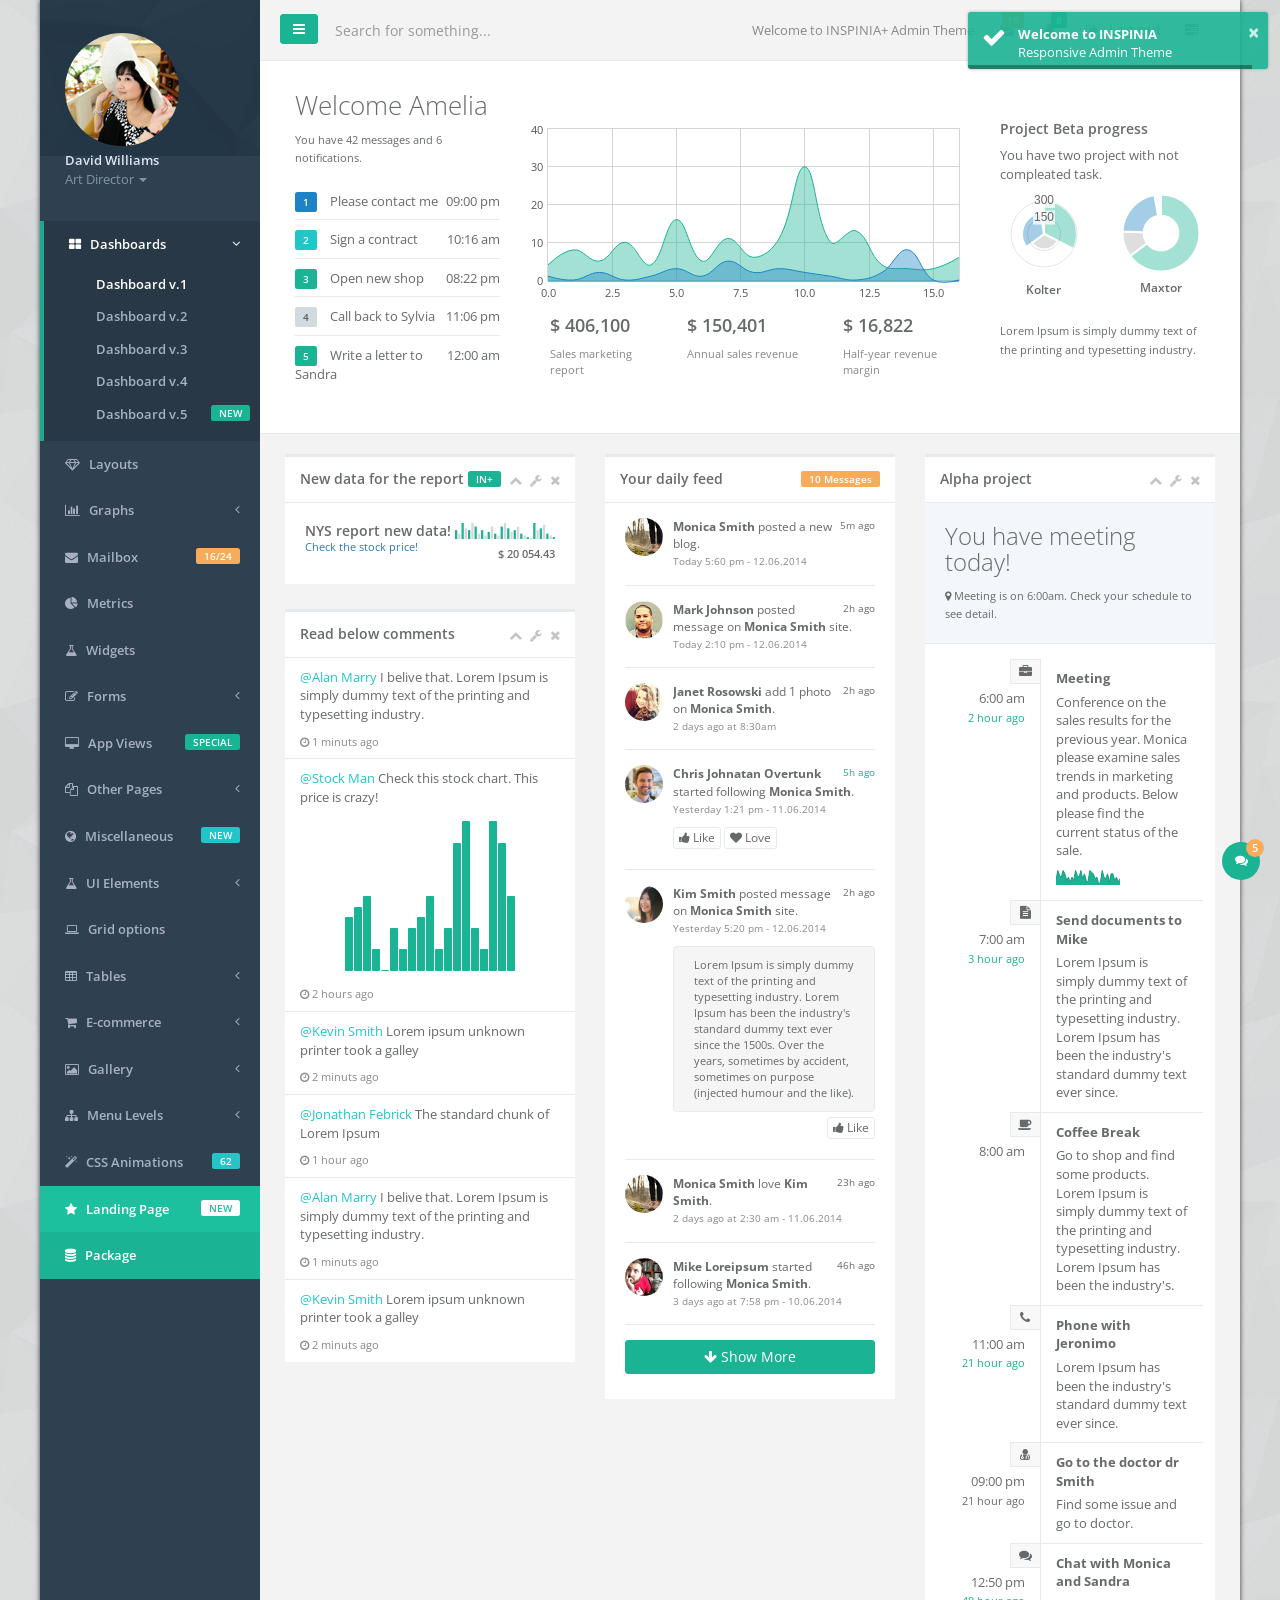
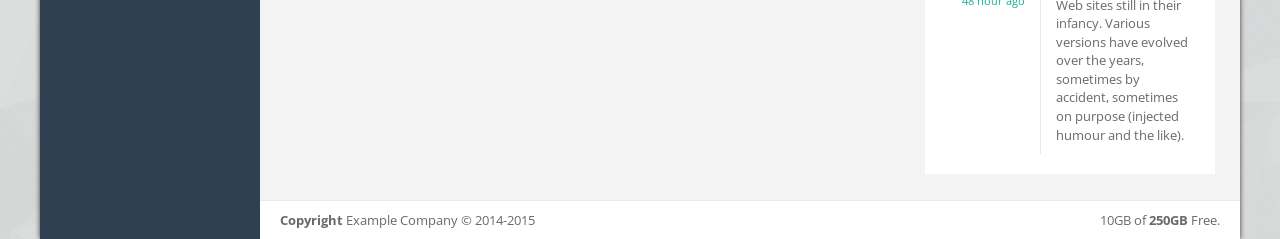
<file: public/web_assets/index.html>
<!DOCTYPE html>
<html>

<head>

    <meta charset="utf-8">
    <meta name="viewport" content="width=device-width, initial-scale=1.0">
    <meta http-equiv="X-UA-Compatible" content="IE=edge">

    <title>INSPINIA | Dashboard</title>

    <link href="css/bootstrap.min.css" rel="stylesheet">
    <link href="font-awesome/css/font-awesome.css" rel="stylesheet">

    <!-- Toastr style -->
    <link href="css/plugins/toastr/toastr.min.css" rel="stylesheet">

    <!-- Gritter -->
    <link href="js/plugins/gritter/jquery.gritter.css" rel="stylesheet">

    <link href="css/animate.css" rel="stylesheet">
    <link href="css/style.css" rel="stylesheet">

</head>

<body class="pace-done boxed-layout">
    <div id="wrapper">
        <nav class="navbar-default navbar-static-side" role="navigation">
            <div class="sidebar-collapse">
                <ul class="nav metismenu" id="side-menu">
                    <li class="nav-header">
                        <div class="dropdown profile-element"> <span>
                            <img alt="image" class="img-circle" src="img/profile_small.jpg" />
                             </span>
                            <a data-toggle="dropdown" class="dropdown-toggle" href="#">
                            <span class="clear"> <span class="block m-t-xs"> <strong class="font-bold">David Williams</strong>
                             </span> <span class="text-muted text-xs block">Art Director <b class="caret"></b></span> </span> </a>
                            <ul class="dropdown-menu animated fadeInRight m-t-xs">
                                <li><a href="profile.html">Profile</a></li>
                                <li><a href="contacts.html">Contacts</a></li>
                                <li><a href="mailbox.html">Mailbox</a></li>
                                <li class="divider"></li>
                                <li><a href="login.html">Logout</a></li>
                            </ul>
                        </div>
                        <div class="logo-element">
                            IN+
                        </div>
                    </li>
                    <li class="active">
                        <a href="index.html"><i class="fa fa-th-large"></i> <span class="nav-label">Dashboards</span> <span class="fa arrow"></span></a>
                        <ul class="nav nav-second-level">
                            <li class="active"><a href="index.html">Dashboard v.1</a></li>
                            <li><a href="dashboard_2.html">Dashboard v.2</a></li>
                            <li><a href="dashboard_3.html">Dashboard v.3</a></li>
                            <li><a href="dashboard_4_1.html">Dashboard v.4</a></li>
                            <li><a href="dashboard_5.html">Dashboard v.5 <span class="label label-primary pull-right">NEW</span></a></li>
                        </ul>
                    </li>
                    <li>
                        <a href="layouts.html"><i class="fa fa-diamond"></i> <span class="nav-label">Layouts</span></a>
                    </li>
                    <li>
                        <a href="#"><i class="fa fa-bar-chart-o"></i> <span class="nav-label">Graphs</span><span class="fa arrow"></span></a>
                        <ul class="nav nav-second-level collapse">
                            <li><a href="graph_flot.html">Flot Charts</a></li>
                            <li><a href="graph_morris.html">Morris.js Charts</a></li>
                            <li><a href="graph_rickshaw.html">Rickshaw Charts</a></li>
                            <li><a href="graph_chartjs.html">Chart.js</a></li>
                            <li><a href="graph_chartist.html">Chartist</a></li>
                            <li><a href="c3.html">c3 charts</a></li>
                            <li><a href="graph_peity.html">Peity Charts</a></li>
                            <li><a href="graph_sparkline.html">Sparkline Charts</a></li>
                        </ul>
                    </li>
                    <li>
                        <a href="mailbox.html"><i class="fa fa-envelope"></i> <span class="nav-label">Mailbox </span><span class="label label-warning pull-right">16/24</span></a>
                        <ul class="nav nav-second-level collapse">
                            <li><a href="mailbox.html">Inbox</a></li>
                            <li><a href="mail_detail.html">Email view</a></li>
                            <li><a href="mail_compose.html">Compose email</a></li>
                            <li><a href="email_template.html">Email templates</a></li>
                        </ul>
                    </li>
                    <li>
                        <a href="metrics.html"><i class="fa fa-pie-chart"></i> <span class="nav-label">Metrics</span>  </a>
                    </li>
                    <li>
                        <a href="widgets.html"><i class="fa fa-flask"></i> <span class="nav-label">Widgets</span></a>
                    </li>
                    <li>
                        <a href="#"><i class="fa fa-edit"></i> <span class="nav-label">Forms</span><span class="fa arrow"></span></a>
                        <ul class="nav nav-second-level collapse">
                            <li><a href="form_basic.html">Basic form</a></li>
                            <li><a href="form_advanced.html">Advanced Plugins</a></li>
                            <li><a href="form_wizard.html">Wizard</a></li>
                            <li><a href="form_file_upload.html">File Upload</a></li>
                            <li><a href="form_editors.html">Text Editor</a></li>
                            <li><a href="form_markdown.html">Markdown</a></li>
                        </ul>
                    </li>
                    <li>
                        <a href="#"><i class="fa fa-desktop"></i> <span class="nav-label">App Views</span>  <span class="pull-right label label-primary">SPECIAL</span></a>
                        <ul class="nav nav-second-level collapse">
                            <li><a href="contacts.html">Contacts</a></li>
                            <li><a href="profile.html">Profile</a></li>
                            <li><a href="profile_2.html">Profile v.2</a></li>
                            <li><a href="contacts_2.html">Contacts v.2</a></li>
                            <li><a href="projects.html">Projects</a></li>
                            <li><a href="project_detail.html">Project detail</a></li>
                            <li><a href="teams_board.html">Teams board</a></li>
                            <li><a href="social_feed.html">Social feed</a></li>
                            <li><a href="clients.html">Clients</a></li>
                            <li><a href="full_height.html">Outlook view</a></li>
                            <li><a href="vote_list.html">Vote list</a></li>
                            <li><a href="file_manager.html">File manager</a></li>
                            <li><a href="calendar.html">Calendar</a></li>
                            <li><a href="issue_tracker.html">Issue tracker</a></li>
                            <li><a href="blog.html">Blog</a></li>
                            <li><a href="article.html">Article</a></li>
                            <li><a href="faq.html">FAQ</a></li>
                            <li><a href="timeline.html">Timeline</a></li>
                            <li><a href="pin_board.html">Pin board</a></li>
                        </ul>
                    </li>
                    <li>
                        <a href="#"><i class="fa fa-files-o"></i> <span class="nav-label">Other Pages</span><span class="fa arrow"></span></a>
                        <ul class="nav nav-second-level collapse">
                            <li><a href="search_results.html">Search results</a></li>
                            <li><a href="lockscreen.html">Lockscreen</a></li>
                            <li><a href="invoice.html">Invoice</a></li>
                            <li><a href="login.html">Login</a></li>
                            <li><a href="login_two_columns.html">Login v.2</a></li>
                            <li><a href="forgot_password.html">Forget password</a></li>
                            <li><a href="register.html">Register</a></li>
                            <li><a href="404.html">404 Page</a></li>
                            <li><a href="500.html">500 Page</a></li>
                            <li><a href="empty_page.html">Empty page</a></li>
                        </ul>
                    </li>
                    <li>
                        <a href="#"><i class="fa fa-globe"></i> <span class="nav-label">Miscellaneous</span><span class="label label-info pull-right">NEW</span></a>
                        <ul class="nav nav-second-level collapse">
                            <li><a href="toastr_notifications.html">Notification</a></li>
                            <li><a href="nestable_list.html">Nestable list</a></li>
                            <li><a href="agile_board.html">Agile board</a></li>
                            <li><a href="timeline_2.html">Timeline v.2</a></li>
                            <li><a href="diff.html">Diff</a></li>
                            <li><a href="i18support.html">i18 support</a></li>
                            <li><a href="sweetalert.html">Sweet alert</a></li>
                            <li><a href="idle_timer.html">Idle timer</a></li>
                            <li><a href="truncate.html">Truncate</a></li>
                            <li><a href="spinners.html">Spinners</a></li>
                            <li><a href="tinycon.html">Live favicon</a></li>
                            <li><a href="google_maps.html">Google maps</a></li>
                            <li><a href="code_editor.html">Code editor</a></li>
                            <li><a href="modal_window.html">Modal window</a></li>
                            <li><a href="clipboard.html">Clipboard</a></li>
                            <li><a href="forum_main.html">Forum view</a></li>
                            <li><a href="validation.html">Validation</a></li>
                            <li><a href="tree_view.html">Tree view</a></li>
                            <li><a href="loading_buttons.html">Loading buttons</a></li>
                            <li><a href="chat_view.html">Chat view</a></li>
                            <li><a href="masonry.html">Masonry</a></li>
                            <li><a href="tour.html">Tour</a></li>
                        </ul>
                    </li>
                    <li>
                        <a href="#"><i class="fa fa-flask"></i> <span class="nav-label">UI Elements</span><span class="fa arrow"></span></a>
                        <ul class="nav nav-second-level collapse">
                            <li><a href="typography.html">Typography</a></li>
                            <li><a href="icons.html">Icons</a></li>
                            <li><a href="draggable_panels.html">Draggable Panels</a></li> <li><a href="resizeable_panels.html">Resizeable Panels</a></li>
                            <li><a href="buttons.html">Buttons</a></li>
                            <li><a href="video.html">Video</a></li>
                            <li><a href="tabs_panels.html">Panels</a></li>
                            <li><a href="tabs.html">Tabs</a></li>
                            <li><a href="notifications.html">Notifications & Tooltips</a></li>
                            <li><a href="badges_labels.html">Badges, Labels, Progress</a></li>
                        </ul>
                    </li>

                    <li>
                        <a href="grid_options.html"><i class="fa fa-laptop"></i> <span class="nav-label">Grid options</span></a>
                    </li>
                    <li>
                        <a href="#"><i class="fa fa-table"></i> <span class="nav-label">Tables</span><span class="fa arrow"></span></a>
                        <ul class="nav nav-second-level collapse">
                            <li><a href="table_basic.html">Static Tables</a></li>
                            <li><a href="table_data_tables.html">Data Tables</a></li>
                            <li><a href="table_foo_table.html">Foo Tables</a></li>
                            <li><a href="jq_grid.html">jqGrid</a></li>
                        </ul>
                    </li>
                    <li>
                        <a href="#"><i class="fa fa-shopping-cart"></i> <span class="nav-label">E-commerce</span><span class="fa arrow"></span></a>
                        <ul class="nav nav-second-level collapse">
                            <li><a href="ecommerce_products_grid.html">Products grid</a></li>
                            <li><a href="ecommerce_product_list.html">Products list</a></li>
                            <li><a href="ecommerce_product.html">Product edit</a></li>
                            <li><a href="ecommerce_product_detail.html">Product detail</a></li>
                            <li><a href="ecommerce-cart.html">Cart</a></li>
                            <li><a href="ecommerce-orders.html">Orders</a></li>
                            <li><a href="ecommerce_payments.html">Credit Card form</a></li>
                        </ul>
                    </li>
                    <li>
                        <a href="#"><i class="fa fa-picture-o"></i> <span class="nav-label">Gallery</span><span class="fa arrow"></span></a>
                        <ul class="nav nav-second-level collapse">
                            <li><a href="basic_gallery.html">Lightbox Gallery</a></li>
                            <li><a href="slick_carousel.html">Slick Carousel</a></li>
                            <li><a href="carousel.html">Bootstrap Carousel</a></li>

                        </ul>
                    </li>
                    <li>
                        <a href="#"><i class="fa fa-sitemap"></i> <span class="nav-label">Menu Levels </span><span class="fa arrow"></span></a>
                        <ul class="nav nav-second-level collapse">
                            <li>
                                <a href="#">Third Level <span class="fa arrow"></span></a>
                                <ul class="nav nav-third-level">
                                    <li>
                                        <a href="#">Third Level Item</a>
                                    </li>
                                    <li>
                                        <a href="#">Third Level Item</a>
                                    </li>
                                    <li>
                                        <a href="#">Third Level Item</a>
                                    </li>

                                </ul>
                            </li>
                            <li><a href="#">Second Level Item</a></li>
                            <li>
                                <a href="#">Second Level Item</a></li>
                            <li>
                                <a href="#">Second Level Item</a></li>
                        </ul>
                    </li>
                    <li>
                        <a href="css_animation.html"><i class="fa fa-magic"></i> <span class="nav-label">CSS Animations </span><span class="label label-info pull-right">62</span></a>
                    </li>
                    <li class="landing_link">
                        <a target="_blank" href="landing.html"><i class="fa fa-star"></i> <span class="nav-label">Landing Page</span> <span class="label label-warning pull-right">NEW</span></a>
                    </li>
                    <li class="special_link">
                        <a href="package.html"><i class="fa fa-database"></i> <span class="nav-label">Package</span></a>
                    </li>
                </ul>

            </div>
        </nav>

        <div id="page-wrapper" class="gray-bg dashbard-1">
        <div class="row border-bottom">
        <nav class="navbar navbar-static-top" role="navigation" style="margin-bottom: 0">
        <div class="navbar-header">
            <a class="navbar-minimalize minimalize-styl-2 btn btn-primary " href="#"><i class="fa fa-bars"></i> </a>
            <form role="search" class="navbar-form-custom" action="search_results.html">
                <div class="form-group">
                    <input type="text" placeholder="Search for something..." class="form-control" name="top-search" id="top-search">
                </div>
            </form>
        </div>
            <ul class="nav navbar-top-links navbar-right">
                <li>
                    <span class="m-r-sm text-muted welcome-message">Welcome to INSPINIA+ Admin Theme.</span>
                </li>
                <li class="dropdown">
                    <a class="dropdown-toggle count-info" data-toggle="dropdown" href="#">
                        <i class="fa fa-envelope"></i>  <span class="label label-warning">16</span>
                    </a>
                    <ul class="dropdown-menu dropdown-messages">
                        <li>
                            <div class="dropdown-messages-box">
                                <a href="profile.html" class="pull-left">
                                    <img alt="image" class="img-circle" src="img/a7.jpg">
                                </a>
                                <div class="media-body">
                                    <small class="pull-right">46h ago</small>
                                    <strong>Mike Loreipsum</strong> started following <strong>Monica Smith</strong>. <br>
                                    <small class="text-muted">3 days ago at 7:58 pm - 10.06.2014</small>
                                </div>
                            </div>
                        </li>
                        <li class="divider"></li>
                        <li>
                            <div class="dropdown-messages-box">
                                <a href="profile.html" class="pull-left">
                                    <img alt="image" class="img-circle" src="img/a4.jpg">
                                </a>
                                <div class="media-body ">
                                    <small class="pull-right text-navy">5h ago</small>
                                    <strong>Chris Johnatan Overtunk</strong> started following <strong>Monica Smith</strong>. <br>
                                    <small class="text-muted">Yesterday 1:21 pm - 11.06.2014</small>
                                </div>
                            </div>
                        </li>
                        <li class="divider"></li>
                        <li>
                            <div class="dropdown-messages-box">
                                <a href="profile.html" class="pull-left">
                                    <img alt="image" class="img-circle" src="img/profile.jpg">
                                </a>
                                <div class="media-body ">
                                    <small class="pull-right">23h ago</small>
                                    <strong>Monica Smith</strong> love <strong>Kim Smith</strong>. <br>
                                    <small class="text-muted">2 days ago at 2:30 am - 11.06.2014</small>
                                </div>
                            </div>
                        </li>
                        <li class="divider"></li>
                        <li>
                            <div class="text-center link-block">
                                <a href="mailbox.html">
                                    <i class="fa fa-envelope"></i> <strong>Read All Messages</strong>
                                </a>
                            </div>
                        </li>
                    </ul>
                </li>
                <li class="dropdown">
                    <a class="dropdown-toggle count-info" data-toggle="dropdown" href="#">
                        <i class="fa fa-bell"></i>  <span class="label label-primary">8</span>
                    </a>
                    <ul class="dropdown-menu dropdown-alerts">
                        <li>
                            <a href="mailbox.html">
                                <div>
                                    <i class="fa fa-envelope fa-fw"></i> You have 16 messages
                                    <span class="pull-right text-muted small">4 minutes ago</span>
                                </div>
                            </a>
                        </li>
                        <li class="divider"></li>
                        <li>
                            <a href="profile.html">
                                <div>
                                    <i class="fa fa-twitter fa-fw"></i> 3 New Followers
                                    <span class="pull-right text-muted small">12 minutes ago</span>
                                </div>
                            </a>
                        </li>
                        <li class="divider"></li>
                        <li>
                            <a href="grid_options.html">
                                <div>
                                    <i class="fa fa-upload fa-fw"></i> Server Rebooted
                                    <span class="pull-right text-muted small">4 minutes ago</span>
                                </div>
                            </a>
                        </li>
                        <li class="divider"></li>
                        <li>
                            <div class="text-center link-block">
                                <a href="notifications.html">
                                    <strong>See All Alerts</strong>
                                    <i class="fa fa-angle-right"></i>
                                </a>
                            </div>
                        </li>
                    </ul>
                </li>


                <li>
                    <a href="login.html">
                        <i class="fa fa-sign-out"></i> Log out
                    </a>
                </li>
                <li>
                    <a class="right-sidebar-toggle">
                        <i class="fa fa-tasks"></i>
                    </a>
                </li>
            </ul>

        </nav>
        </div>
                <div class="row  border-bottom white-bg dashboard-header">

                    <div class="col-sm-3">
                        <h2>Welcome Amelia</h2>
                        <small>You have 42 messages and 6 notifications.</small>
                        <ul class="list-group clear-list m-t">
                            <li class="list-group-item fist-item">
                                <span class="pull-right">
                                    09:00 pm
                                </span>
                                <span class="label label-success">1</span> Please contact me
                            </li>
                            <li class="list-group-item">
                                <span class="pull-right">
                                    10:16 am
                                </span>
                                <span class="label label-info">2</span> Sign a contract
                            </li>
                            <li class="list-group-item">
                                <span class="pull-right">
                                    08:22 pm
                                </span>
                                <span class="label label-primary">3</span> Open new shop
                            </li>
                            <li class="list-group-item">
                                <span class="pull-right">
                                    11:06 pm
                                </span>
                                <span class="label label-default">4</span> Call back to Sylvia
                            </li>
                            <li class="list-group-item">
                                <span class="pull-right">
                                    12:00 am
                                </span>
                                <span class="label label-primary">5</span> Write a letter to Sandra
                            </li>
                        </ul>
                    </div>
                    <div class="col-sm-6">
                        <div class="flot-chart dashboard-chart">
                            <div class="flot-chart-content" id="flot-dashboard-chart"></div>
                        </div>
                        <div class="row text-left">
                            <div class="col-xs-4">
                                <div class=" m-l-md">
                                <span class="h4 font-bold m-t block">$ 406,100</span>
                                <small class="text-muted m-b block">Sales marketing report</small>
                                </div>
                            </div>
                            <div class="col-xs-4">
                                <span class="h4 font-bold m-t block">$ 150,401</span>
                                <small class="text-muted m-b block">Annual sales revenue</small>
                            </div>
                            <div class="col-xs-4">
                                <span class="h4 font-bold m-t block">$ 16,822</span>
                                <small class="text-muted m-b block">Half-year revenue margin</small>
                            </div>

                        </div>
                    </div>
                    <div class="col-sm-3">
                        <div class="statistic-box">
                        <h4>
                            Project Beta progress
                        </h4>
                        <p>
                            You have two project with not compleated task.
                        </p>
                            <div class="row text-center">
                                <div class="col-lg-6">
                                    <canvas id="polarChart" width="80" height="80"></canvas>
                                    <h5 >Kolter</h5>
                                </div>
                                <div class="col-lg-6">
                                    <canvas id="doughnutChart" width="78" height="78"></canvas>
                                    <h5 >Maxtor</h5>
                                </div>
                            </div>
                            <div class="m-t">
                                <small>Lorem Ipsum is simply dummy text of the printing and typesetting industry.</small>
                            </div>

                        </div>
                    </div>

            </div>
        <div class="row">
            <div class="col-lg-12">
                <div class="wrapper wrapper-content">
                        <div class="row">
                        <div class="col-lg-4">
                            <div class="ibox float-e-margins">
                                <div class="ibox-title">
                                    <h5>New data for the report</h5> <span class="label label-primary">IN+</span>
                                    <div class="ibox-tools">
                                        <a class="collapse-link">
                                            <i class="fa fa-chevron-up"></i>
                                        </a>
                                        <a class="dropdown-toggle" data-toggle="dropdown" href="#">
                                            <i class="fa fa-wrench"></i>
                                        </a>
                                        <ul class="dropdown-menu dropdown-user">
                                            <li><a href="#">Config option 1</a>
                                            </li>
                                            <li><a href="#">Config option 2</a>
                                            </li>
                                        </ul>
                                        <a class="close-link">
                                            <i class="fa fa-times"></i>
                                        </a>
                                    </div>
                                </div>
                                <div class="ibox-content">
                                    <div>

                                        <div class="pull-right text-right">

                                            <span class="bar_dashboard">5,3,9,6,5,9,7,3,5,2,4,7,3,2,7,9,6,4,5,7,3,2,1,0,9,5,6,8,3,2,1</span>
                                            <br/>
                                            <small class="font-bold">$ 20 054.43</small>
                                        </div>
                                        <h4>NYS report new data!
                                            <br/>
                                            <small class="m-r"><a href="graph_flot.html"> Check the stock price! </a> </small>
                                        </h4>
                                        </div>
                                    </div>
                                </div>
                            <div class="ibox float-e-margins">
                                <div class="ibox-title">
                                    <h5>Read below comments</h5>
                                    <div class="ibox-tools">
                                        <a class="collapse-link">
                                            <i class="fa fa-chevron-up"></i>
                                        </a>
                                        <a class="dropdown-toggle" data-toggle="dropdown" href="#">
                                            <i class="fa fa-wrench"></i>
                                        </a>
                                        <ul class="dropdown-menu dropdown-user">
                                            <li><a href="#">Config option 1</a>
                                            </li>
                                            <li><a href="#">Config option 2</a>
                                            </li>
                                        </ul>
                                        <a class="close-link">
                                            <i class="fa fa-times"></i>
                                        </a>
                                    </div>
                                </div>
                                <div class="ibox-content no-padding">
                                    <ul class="list-group">
                                        <li class="list-group-item">
                                            <p><a class="text-info" href="#">@Alan Marry</a> I belive that. Lorem Ipsum is simply dummy text of the printing and typesetting industry.</p>
                                            <small class="block text-muted"><i class="fa fa-clock-o"></i> 1 minuts ago</small>
                                        </li>
                                        <li class="list-group-item">
                                            <p><a class="text-info" href="#">@Stock Man</a> Check this stock chart. This price is crazy! </p>
                                            <div class="text-center m">
                                                <span id="sparkline8"></span>
                                            </div>
                                            <small class="block text-muted"><i class="fa fa-clock-o"></i> 2 hours ago</small>
                                        </li>
                                        <li class="list-group-item">
                                            <p><a class="text-info" href="#">@Kevin Smith</a> Lorem ipsum unknown printer took a galley </p>
                                            <small class="block text-muted"><i class="fa fa-clock-o"></i> 2 minuts ago</small>
                                        </li>
                                        <li class="list-group-item ">
                                            <p><a class="text-info" href="#">@Jonathan Febrick</a> The standard chunk of Lorem Ipsum</p>
                                            <small class="block text-muted"><i class="fa fa-clock-o"></i> 1 hour ago</small>
                                        </li>
                                        <li class="list-group-item">
                                            <p><a class="text-info" href="#">@Alan Marry</a> I belive that. Lorem Ipsum is simply dummy text of the printing and typesetting industry.</p>
                                            <small class="block text-muted"><i class="fa fa-clock-o"></i> 1 minuts ago</small>
                                        </li>
                                        <li class="list-group-item">
                                            <p><a class="text-info" href="#">@Kevin Smith</a> Lorem ipsum unknown printer took a galley </p>
                                            <small class="block text-muted"><i class="fa fa-clock-o"></i> 2 minuts ago</small>
                                        </li>
                                    </ul>
                                </div>
                            </div>
                        </div>
                            <div class="col-lg-4">
                                <div class="ibox float-e-margins">
                                    <div class="ibox-title">
                                        <h5>Your daily feed</h5>
                                        <div class="ibox-tools">
                                            <span class="label label-warning-light pull-right">10 Messages</span>
                                           </div>
                                    </div>
                                    <div class="ibox-content">

                                        <div>
                                            <div class="feed-activity-list">

                                                <div class="feed-element">
                                                    <a href="profile.html" class="pull-left">
                                                        <img alt="image" class="img-circle" src="img/profile.jpg">
                                                    </a>
                                                    <div class="media-body ">
                                                        <small class="pull-right">5m ago</small>
                                                        <strong>Monica Smith</strong> posted a new blog. <br>
                                                        <small class="text-muted">Today 5:60 pm - 12.06.2014</small>

                                                    </div>
                                                </div>

                                                <div class="feed-element">
                                                    <a href="profile.html" class="pull-left">
                                                        <img alt="image" class="img-circle" src="img/a2.jpg">
                                                    </a>
                                                    <div class="media-body ">
                                                        <small class="pull-right">2h ago</small>
                                                        <strong>Mark Johnson</strong> posted message on <strong>Monica Smith</strong> site. <br>
                                                        <small class="text-muted">Today 2:10 pm - 12.06.2014</small>
                                                    </div>
                                                </div>
                                                <div class="feed-element">
                                                    <a href="profile.html" class="pull-left">
                                                        <img alt="image" class="img-circle" src="img/a3.jpg">
                                                    </a>
                                                    <div class="media-body ">
                                                        <small class="pull-right">2h ago</small>
                                                        <strong>Janet Rosowski</strong> add 1 photo on <strong>Monica Smith</strong>. <br>
                                                        <small class="text-muted">2 days ago at 8:30am</small>
                                                    </div>
                                                </div>
                                                <div class="feed-element">
                                                    <a href="profile.html" class="pull-left">
                                                        <img alt="image" class="img-circle" src="img/a4.jpg">
                                                    </a>
                                                    <div class="media-body ">
                                                        <small class="pull-right text-navy">5h ago</small>
                                                        <strong>Chris Johnatan Overtunk</strong> started following <strong>Monica Smith</strong>. <br>
                                                        <small class="text-muted">Yesterday 1:21 pm - 11.06.2014</small>
                                                        <div class="actions">
                                                            <a class="btn btn-xs btn-white"><i class="fa fa-thumbs-up"></i> Like </a>
                                                            <a class="btn btn-xs btn-white"><i class="fa fa-heart"></i> Love</a>
                                                        </div>
                                                    </div>
                                                </div>
                                                <div class="feed-element">
                                                    <a href="profile.html" class="pull-left">
                                                        <img alt="image" class="img-circle" src="img/a5.jpg">
                                                    </a>
                                                    <div class="media-body ">
                                                        <small class="pull-right">2h ago</small>
                                                        <strong>Kim Smith</strong> posted message on <strong>Monica Smith</strong> site. <br>
                                                        <small class="text-muted">Yesterday 5:20 pm - 12.06.2014</small>
                                                        <div class="well">
                                                            Lorem Ipsum is simply dummy text of the printing and typesetting industry. Lorem Ipsum has been the industry's standard dummy text ever since the 1500s.
                                                            Over the years, sometimes by accident, sometimes on purpose (injected humour and the like).
                                                        </div>
                                                        <div class="pull-right">
                                                            <a class="btn btn-xs btn-white"><i class="fa fa-thumbs-up"></i> Like </a>
                                                        </div>
                                                    </div>
                                                </div>
                                                <div class="feed-element">
                                                    <a href="profile.html" class="pull-left">
                                                        <img alt="image" class="img-circle" src="img/profile.jpg">
                                                    </a>
                                                    <div class="media-body ">
                                                        <small class="pull-right">23h ago</small>
                                                        <strong>Monica Smith</strong> love <strong>Kim Smith</strong>. <br>
                                                        <small class="text-muted">2 days ago at 2:30 am - 11.06.2014</small>
                                                    </div>
                                                </div>
                                                <div class="feed-element">
                                                    <a href="profile.html" class="pull-left">
                                                        <img alt="image" class="img-circle" src="img/a7.jpg">
                                                    </a>
                                                    <div class="media-body ">
                                                        <small class="pull-right">46h ago</small>
                                                        <strong>Mike Loreipsum</strong> started following <strong>Monica Smith</strong>. <br>
                                                        <small class="text-muted">3 days ago at 7:58 pm - 10.06.2014</small>
                                                    </div>
                                                </div>
                                            </div>

                                            <button class="btn btn-primary btn-block m-t"><i class="fa fa-arrow-down"></i> Show More</button>

                                        </div>

                                    </div>
                                </div>

                            </div>
                        <div class="col-lg-4">
                            <div class="ibox float-e-margins">
                                <div class="ibox-title">
                                    <h5>Alpha project</h5>
                                    <div class="ibox-tools">
                                        <a class="collapse-link">
                                            <i class="fa fa-chevron-up"></i>
                                        </a>
                                        <a class="dropdown-toggle" data-toggle="dropdown" href="#">
                                            <i class="fa fa-wrench"></i>
                                        </a>
                                        <ul class="dropdown-menu dropdown-user">
                                            <li><a href="#">Config option 1</a>
                                            </li>
                                            <li><a href="#">Config option 2</a>
                                            </li>
                                        </ul>
                                        <a class="close-link">
                                            <i class="fa fa-times"></i>
                                        </a>
                                    </div>
                                </div>
                                <div class="ibox-content ibox-heading">
                                    <h3>You have meeting today!</h3>
                                    <small><i class="fa fa-map-marker"></i> Meeting is on 6:00am. Check your schedule to see detail.</small>
                                </div>
                                <div class="ibox-content inspinia-timeline">

                                    <div class="timeline-item">
                                        <div class="row">
                                            <div class="col-xs-3 date">
                                                <i class="fa fa-briefcase"></i>
                                                6:00 am
                                                <br/>
                                                <small class="text-navy">2 hour ago</small>
                                            </div>
                                            <div class="col-xs-7 content no-top-border">
                                                <p class="m-b-xs"><strong>Meeting</strong></p>

                                                <p>Conference on the sales results for the previous year. Monica please examine sales trends in marketing and products. Below please find the current status of the
                                                    sale.</p>

                                                <p><span data-diameter="40" class="updating-chart">5,3,9,6,5,9,7,3,5,2,5,3,9,6,5,9,4,7,3,2,9,8,7,4,5,1,2,9,5,4,7,2,7,7,3,5,2</span></p>
                                            </div>
                                        </div>
                                    </div>
                                    <div class="timeline-item">
                                        <div class="row">
                                            <div class="col-xs-3 date">
                                                <i class="fa fa-file-text"></i>
                                                7:00 am
                                                <br/>
                                                <small class="text-navy">3 hour ago</small>
                                            </div>
                                            <div class="col-xs-7 content">
                                                <p class="m-b-xs"><strong>Send documents to Mike</strong></p>
                                                <p>Lorem Ipsum is simply dummy text of the printing and typesetting industry. Lorem Ipsum has been the industry's standard dummy text ever since.</p>
                                            </div>
                                        </div>
                                    </div>
                                    <div class="timeline-item">
                                        <div class="row">
                                            <div class="col-xs-3 date">
                                                <i class="fa fa-coffee"></i>
                                                8:00 am
                                                <br/>
                                            </div>
                                            <div class="col-xs-7 content">
                                                <p class="m-b-xs"><strong>Coffee Break</strong></p>
                                                <p>
                                                    Go to shop and find some products.
                                                    Lorem Ipsum is simply dummy text of the printing and typesetting industry. Lorem Ipsum has been the industry's.
                                                </p>
                                            </div>
                                        </div>
                                    </div>
                                    <div class="timeline-item">
                                        <div class="row">
                                            <div class="col-xs-3 date">
                                                <i class="fa fa-phone"></i>
                                                11:00 am
                                                <br/>
                                                <small class="text-navy">21 hour ago</small>
                                            </div>
                                            <div class="col-xs-7 content">
                                                <p class="m-b-xs"><strong>Phone with Jeronimo</strong></p>
                                                <p>
                                                    Lorem Ipsum has been the industry's standard dummy text ever since.
                                                </p>
                                            </div>
                                        </div>
                                    </div>
                                    <div class="timeline-item">
                                        <div class="row">
                                            <div class="col-xs-3 date">
                                                <i class="fa fa-user-md"></i>
                                                09:00 pm
                                                <br/>
                                                <small>21 hour ago</small>
                                            </div>
                                            <div class="col-xs-7 content">
                                                <p class="m-b-xs"><strong>Go to the doctor dr Smith</strong></p>
                                                <p>
                                                    Find some issue and go to doctor.
                                                </p>
                                            </div>
                                        </div>
                                    </div>
                                    <div class="timeline-item">
                                        <div class="row">
                                            <div class="col-xs-3 date">
                                                <i class="fa fa-comments"></i>
                                                12:50 pm
                                                <br/>
                                                <small class="text-navy">48 hour ago</small>
                                            </div>
                                            <div class="col-xs-7 content">
                                                <p class="m-b-xs"><strong>Chat with Monica and Sandra</strong></p>
                                                <p>
                                                    Web sites still in their infancy. Various versions have evolved over the years, sometimes by accident, sometimes on purpose (injected humour and the like).
                                                </p>
                                            </div>
                                        </div>
                                    </div>

                                </div>
                            </div>
                        </div>

                        </div>
                </div>
                <div class="footer">
                    <div class="pull-right">
                        10GB of <strong>250GB</strong> Free.
                    </div>
                    <div>
                        <strong>Copyright</strong> Example Company &copy; 2014-2015
                    </div>
                </div>
            </div>
        </div>

        </div>
        <div class="small-chat-box fadeInRight animated">

            <div class="heading" draggable="true">
                <small class="chat-date pull-right">
                    02.19.2015
                </small>
                Small chat
            </div>

            <div class="content">

                <div class="left">
                    <div class="author-name">
                        Monica Jackson <small class="chat-date">
                        10:02 am
                    </small>
                    </div>
                    <div class="chat-message active">
                        Lorem Ipsum is simply dummy text input.
                    </div>

                </div>
                <div class="right">
                    <div class="author-name">
                        Mick Smith
                        <small class="chat-date">
                            11:24 am
                        </small>
                    </div>
                    <div class="chat-message">
                        Lorem Ipsum is simpl.
                    </div>
                </div>
                <div class="left">
                    <div class="author-name">
                        Alice Novak
                        <small class="chat-date">
                            08:45 pm
                        </small>
                    </div>
                    <div class="chat-message active">
                        Check this stock char.
                    </div>
                </div>
                <div class="right">
                    <div class="author-name">
                        Anna Lamson
                        <small class="chat-date">
                            11:24 am
                        </small>
                    </div>
                    <div class="chat-message">
                        The standard chunk of Lorem Ipsum
                    </div>
                </div>
                <div class="left">
                    <div class="author-name">
                        Mick Lane
                        <small class="chat-date">
                            08:45 pm
                        </small>
                    </div>
                    <div class="chat-message active">
                        I belive that. Lorem Ipsum is simply dummy text.
                    </div>
                </div>


            </div>
            <div class="form-chat">
                <div class="input-group input-group-sm"><input type="text" class="form-control"> <span class="input-group-btn"> <button
                        class="btn btn-primary" type="button">Send
                </button> </span></div>
            </div>

        </div>
        <div id="small-chat">

            <span class="badge badge-warning pull-right">5</span>
            <a class="open-small-chat">
                <i class="fa fa-comments"></i>

            </a>
        </div>
        <div id="right-sidebar">
            <div class="sidebar-container">

                <ul class="nav nav-tabs navs-3">

                    <li class="active"><a data-toggle="tab" href="#tab-1">
                        Notes
                    </a></li>
                    <li><a data-toggle="tab" href="#tab-2">
                        Projects
                    </a></li>
                    <li class=""><a data-toggle="tab" href="#tab-3">
                        <i class="fa fa-gear"></i>
                    </a></li>
                </ul>

                <div class="tab-content">


                    <div id="tab-1" class="tab-pane active">

                        <div class="sidebar-title">
                            <h3> <i class="fa fa-comments-o"></i> Latest Notes</h3>
                            <small><i class="fa fa-tim"></i> You have 10 new message.</small>
                        </div>

                        <div>

                            <div class="sidebar-message">
                                <a href="#">
                                    <div class="pull-left text-center">
                                        <img alt="image" class="img-circle message-avatar" src="img/a1.jpg">

                                        <div class="m-t-xs">
                                            <i class="fa fa-star text-warning"></i>
                                            <i class="fa fa-star text-warning"></i>
                                        </div>
                                    </div>
                                    <div class="media-body">

                                        There are many variations of passages of Lorem Ipsum available.
                                        <br>
                                        <small class="text-muted">Today 4:21 pm</small>
                                    </div>
                                </a>
                            </div>
                            <div class="sidebar-message">
                                <a href="#">
                                    <div class="pull-left text-center">
                                        <img alt="image" class="img-circle message-avatar" src="img/a2.jpg">
                                    </div>
                                    <div class="media-body">
                                        The point of using Lorem Ipsum is that it has a more-or-less normal.
                                        <br>
                                        <small class="text-muted">Yesterday 2:45 pm</small>
                                    </div>
                                </a>
                            </div>
                            <div class="sidebar-message">
                                <a href="#">
                                    <div class="pull-left text-center">
                                        <img alt="image" class="img-circle message-avatar" src="img/a3.jpg">

                                        <div class="m-t-xs">
                                            <i class="fa fa-star text-warning"></i>
                                            <i class="fa fa-star text-warning"></i>
                                            <i class="fa fa-star text-warning"></i>
                                        </div>
                                    </div>
                                    <div class="media-body">
                                        Mevolved over the years, sometimes by accident, sometimes on purpose (injected humour and the like).
                                        <br>
                                        <small class="text-muted">Yesterday 1:10 pm</small>
                                    </div>
                                </a>
                            </div>
                            <div class="sidebar-message">
                                <a href="#">
                                    <div class="pull-left text-center">
                                        <img alt="image" class="img-circle message-avatar" src="img/a4.jpg">
                                    </div>

                                    <div class="media-body">
                                        Lorem Ipsum, you need to be sure there isn't anything embarrassing hidden in the
                                        <br>
                                        <small class="text-muted">Monday 8:37 pm</small>
                                    </div>
                                </a>
                            </div>
                            <div class="sidebar-message">
                                <a href="#">
                                    <div class="pull-left text-center">
                                        <img alt="image" class="img-circle message-avatar" src="img/a8.jpg">
                                    </div>
                                    <div class="media-body">

                                        All the Lorem Ipsum generators on the Internet tend to repeat.
                                        <br>
                                        <small class="text-muted">Today 4:21 pm</small>
                                    </div>
                                </a>
                            </div>
                            <div class="sidebar-message">
                                <a href="#">
                                    <div class="pull-left text-center">
                                        <img alt="image" class="img-circle message-avatar" src="img/a7.jpg">
                                    </div>
                                    <div class="media-body">
                                        Renaissance. The first line of Lorem Ipsum, "Lorem ipsum dolor sit amet..", comes from a line in section 1.10.32.
                                        <br>
                                        <small class="text-muted">Yesterday 2:45 pm</small>
                                    </div>
                                </a>
                            </div>
                            <div class="sidebar-message">
                                <a href="#">
                                    <div class="pull-left text-center">
                                        <img alt="image" class="img-circle message-avatar" src="img/a3.jpg">

                                        <div class="m-t-xs">
                                            <i class="fa fa-star text-warning"></i>
                                            <i class="fa fa-star text-warning"></i>
                                            <i class="fa fa-star text-warning"></i>
                                        </div>
                                    </div>
                                    <div class="media-body">
                                        The standard chunk of Lorem Ipsum used since the 1500s is reproduced below.
                                        <br>
                                        <small class="text-muted">Yesterday 1:10 pm</small>
                                    </div>
                                </a>
                            </div>
                            <div class="sidebar-message">
                                <a href="#">
                                    <div class="pull-left text-center">
                                        <img alt="image" class="img-circle message-avatar" src="img/a4.jpg">
                                    </div>
                                    <div class="media-body">
                                        Uncover many web sites still in their infancy. Various versions have.
                                        <br>
                                        <small class="text-muted">Monday 8:37 pm</small>
                                    </div>
                                </a>
                            </div>
                        </div>

                    </div>

                    <div id="tab-2" class="tab-pane">

                        <div class="sidebar-title">
                            <h3> <i class="fa fa-cube"></i> Latest projects</h3>
                            <small><i class="fa fa-tim"></i> You have 14 projects. 10 not completed.</small>
                        </div>

                        <ul class="sidebar-list">
                            <li>
                                <a href="#">
                                    <div class="small pull-right m-t-xs">9 hours ago</div>
                                    <h4>Business valuation</h4>
                                    It is a long established fact that a reader will be distracted.

                                    <div class="small">Completion with: 22%</div>
                                    <div class="progress progress-mini">
                                        <div style="width: 22%;" class="progress-bar progress-bar-warning"></div>
                                    </div>
                                    <div class="small text-muted m-t-xs">Project end: 4:00 pm - 12.06.2014</div>
                                </a>
                            </li>
                            <li>
                                <a href="#">
                                    <div class="small pull-right m-t-xs">9 hours ago</div>
                                    <h4>Contract with Company </h4>
                                    Many desktop publishing packages and web page editors.

                                    <div class="small">Completion with: 48%</div>
                                    <div class="progress progress-mini">
                                        <div style="width: 48%;" class="progress-bar"></div>
                                    </div>
                                </a>
                            </li>
                            <li>
                                <a href="#">
                                    <div class="small pull-right m-t-xs">9 hours ago</div>
                                    <h4>Meeting</h4>
                                    By the readable content of a page when looking at its layout.

                                    <div class="small">Completion with: 14%</div>
                                    <div class="progress progress-mini">
                                        <div style="width: 14%;" class="progress-bar progress-bar-info"></div>
                                    </div>
                                </a>
                            </li>
                            <li>
                                <a href="#">
                                    <span class="label label-primary pull-right">NEW</span>
                                    <h4>The generated</h4>
                                    <!--<div class="small pull-right m-t-xs">9 hours ago</div>-->
                                    There are many variations of passages of Lorem Ipsum available.
                                    <div class="small">Completion with: 22%</div>
                                    <div class="small text-muted m-t-xs">Project end: 4:00 pm - 12.06.2014</div>
                                </a>
                            </li>
                            <li>
                                <a href="#">
                                    <div class="small pull-right m-t-xs">9 hours ago</div>
                                    <h4>Business valuation</h4>
                                    It is a long established fact that a reader will be distracted.

                                    <div class="small">Completion with: 22%</div>
                                    <div class="progress progress-mini">
                                        <div style="width: 22%;" class="progress-bar progress-bar-warning"></div>
                                    </div>
                                    <div class="small text-muted m-t-xs">Project end: 4:00 pm - 12.06.2014</div>
                                </a>
                            </li>
                            <li>
                                <a href="#">
                                    <div class="small pull-right m-t-xs">9 hours ago</div>
                                    <h4>Contract with Company </h4>
                                    Many desktop publishing packages and web page editors.

                                    <div class="small">Completion with: 48%</div>
                                    <div class="progress progress-mini">
                                        <div style="width: 48%;" class="progress-bar"></div>
                                    </div>
                                </a>
                            </li>
                            <li>
                                <a href="#">
                                    <div class="small pull-right m-t-xs">9 hours ago</div>
                                    <h4>Meeting</h4>
                                    By the readable content of a page when looking at its layout.

                                    <div class="small">Completion with: 14%</div>
                                    <div class="progress progress-mini">
                                        <div style="width: 14%;" class="progress-bar progress-bar-info"></div>
                                    </div>
                                </a>
                            </li>
                            <li>
                                <a href="#">
                                    <span class="label label-primary pull-right">NEW</span>
                                    <h4>The generated</h4>
                                    <!--<div class="small pull-right m-t-xs">9 hours ago</div>-->
                                    There are many variations of passages of Lorem Ipsum available.
                                    <div class="small">Completion with: 22%</div>
                                    <div class="small text-muted m-t-xs">Project end: 4:00 pm - 12.06.2014</div>
                                </a>
                            </li>

                        </ul>

                    </div>

                    <div id="tab-3" class="tab-pane">

                        <div class="sidebar-title">
                            <h3><i class="fa fa-gears"></i> Settings</h3>
                            <small><i class="fa fa-tim"></i> You have 14 projects. 10 not completed.</small>
                        </div>

                        <div class="setings-item">
                    <span>
                        Show notifications
                    </span>
                            <div class="switch">
                                <div class="onoffswitch">
                                    <input type="checkbox" name="collapsemenu" class="onoffswitch-checkbox" id="example">
                                    <label class="onoffswitch-label" for="example">
                                        <span class="onoffswitch-inner"></span>
                                        <span class="onoffswitch-switch"></span>
                                    </label>
                                </div>
                            </div>
                        </div>
                        <div class="setings-item">
                    <span>
                        Disable Chat
                    </span>
                            <div class="switch">
                                <div class="onoffswitch">
                                    <input type="checkbox" name="collapsemenu" checked class="onoffswitch-checkbox" id="example2">
                                    <label class="onoffswitch-label" for="example2">
                                        <span class="onoffswitch-inner"></span>
                                        <span class="onoffswitch-switch"></span>
                                    </label>
                                </div>
                            </div>
                        </div>
                        <div class="setings-item">
                    <span>
                        Enable history
                    </span>
                            <div class="switch">
                                <div class="onoffswitch">
                                    <input type="checkbox" name="collapsemenu" class="onoffswitch-checkbox" id="example3">
                                    <label class="onoffswitch-label" for="example3">
                                        <span class="onoffswitch-inner"></span>
                                        <span class="onoffswitch-switch"></span>
                                    </label>
                                </div>
                            </div>
                        </div>
                        <div class="setings-item">
                    <span>
                        Show charts
                    </span>
                            <div class="switch">
                                <div class="onoffswitch">
                                    <input type="checkbox" name="collapsemenu" class="onoffswitch-checkbox" id="example4">
                                    <label class="onoffswitch-label" for="example4">
                                        <span class="onoffswitch-inner"></span>
                                        <span class="onoffswitch-switch"></span>
                                    </label>
                                </div>
                            </div>
                        </div>
                        <div class="setings-item">
                    <span>
                        Offline users
                    </span>
                            <div class="switch">
                                <div class="onoffswitch">
                                    <input type="checkbox" checked name="collapsemenu" class="onoffswitch-checkbox" id="example5">
                                    <label class="onoffswitch-label" for="example5">
                                        <span class="onoffswitch-inner"></span>
                                        <span class="onoffswitch-switch"></span>
                                    </label>
                                </div>
                            </div>
                        </div>
                        <div class="setings-item">
                    <span>
                        Global search
                    </span>
                            <div class="switch">
                                <div class="onoffswitch">
                                    <input type="checkbox" checked name="collapsemenu" class="onoffswitch-checkbox" id="example6">
                                    <label class="onoffswitch-label" for="example6">
                                        <span class="onoffswitch-inner"></span>
                                        <span class="onoffswitch-switch"></span>
                                    </label>
                                </div>
                            </div>
                        </div>
                        <div class="setings-item">
                    <span>
                        Update everyday
                    </span>
                            <div class="switch">
                                <div class="onoffswitch">
                                    <input type="checkbox" name="collapsemenu" class="onoffswitch-checkbox" id="example7">
                                    <label class="onoffswitch-label" for="example7">
                                        <span class="onoffswitch-inner"></span>
                                        <span class="onoffswitch-switch"></span>
                                    </label>
                                </div>
                            </div>
                        </div>

                        <div class="sidebar-content">
                            <h4>Settings</h4>
                            <div class="small">
                                I belive that. Lorem Ipsum is simply dummy text of the printing and typesetting industry.
                                And typesetting industry. Lorem Ipsum has been the industry's standard dummy text ever since the 1500s.
                                Over the years, sometimes by accident, sometimes on purpose (injected humour and the like).
                            </div>
                        </div>

                    </div>
                </div>

            </div>



        </div>
    </div>

    <!-- Mainly scripts -->
    <script src="js/jquery-2.1.1.js"></script>
    <script src="js/bootstrap.min.js"></script>
    <script src="js/plugins/metisMenu/jquery.metisMenu.js"></script>
    <script src="js/plugins/slimscroll/jquery.slimscroll.min.js"></script>

    <!-- Flot -->
    <script src="js/plugins/flot/jquery.flot.js"></script>
    <script src="js/plugins/flot/jquery.flot.tooltip.min.js"></script>
    <script src="js/plugins/flot/jquery.flot.spline.js"></script>
    <script src="js/plugins/flot/jquery.flot.resize.js"></script>
    <script src="js/plugins/flot/jquery.flot.pie.js"></script>

    <!-- Peity -->
    <script src="js/plugins/peity/jquery.peity.min.js"></script>
    <script src="js/demo/peity-demo.js"></script>

    <!-- Custom and plugin javascript -->
    <script src="js/inspinia.js"></script>
    <script src="js/plugins/pace/pace.min.js"></script>

    <!-- jQuery UI -->
    <script src="js/plugins/jquery-ui/jquery-ui.min.js"></script>

    <!-- GITTER -->
    <script src="js/plugins/gritter/jquery.gritter.min.js"></script>

    <!-- Sparkline -->
    <script src="js/plugins/sparkline/jquery.sparkline.min.js"></script>

    <!-- Sparkline demo data  -->
    <script src="js/demo/sparkline-demo.js"></script>

    <!-- ChartJS-->
    <script src="js/plugins/chartJs/Chart.min.js"></script>

    <!-- Toastr -->
    <script src="js/plugins/toastr/toastr.min.js"></script>


    <script>
        $(document).ready(function() {
            setTimeout(function() {
                toastr.options = {
                    closeButton: true,
                    progressBar: true,
                    showMethod: 'slideDown',
                    timeOut: 4000
                };
                toastr.success('Responsive Admin Theme', 'Welcome to INSPINIA');

            }, 1300);


            var data1 = [
                [0,4],[1,8],[2,5],[3,10],[4,4],[5,16],[6,5],[7,11],[8,6],[9,11],[10,30],[11,10],[12,13],[13,4],[14,3],[15,3],[16,6]
            ];
            var data2 = [
                [0,1],[1,0],[2,2],[3,0],[4,1],[5,3],[6,1],[7,5],[8,2],[9,3],[10,2],[11,1],[12,0],[13,2],[14,8],[15,0],[16,0]
            ];
            $("#flot-dashboard-chart").length && $.plot($("#flot-dashboard-chart"), [
                data1, data2
            ],
                    {
                        series: {
                            lines: {
                                show: false,
                                fill: true
                            },
                            splines: {
                                show: true,
                                tension: 0.4,
                                lineWidth: 1,
                                fill: 0.4
                            },
                            points: {
                                radius: 0,
                                show: true
                            },
                            shadowSize: 2
                        },
                        grid: {
                            hoverable: true,
                            clickable: true,
                            tickColor: "#d5d5d5",
                            borderWidth: 1,
                            color: '#d5d5d5'
                        },
                        colors: ["#1ab394", "#1C84C6"],
                        xaxis:{
                        },
                        yaxis: {
                            ticks: 4
                        },
                        tooltip: false
                    }
            );

            var doughnutData = [
                {
                    value: 300,
                    color: "#a3e1d4",
                    highlight: "#1ab394",
                    label: "App"
                },
                {
                    value: 50,
                    color: "#dedede",
                    highlight: "#1ab394",
                    label: "Software"
                },
                {
                    value: 100,
                    color: "#A4CEE8",
                    highlight: "#1ab394",
                    label: "Laptop"
                }
            ];

            var doughnutOptions = {
                segmentShowStroke: true,
                segmentStrokeColor: "#fff",
                segmentStrokeWidth: 2,
                percentageInnerCutout: 45, // This is 0 for Pie charts
                animationSteps: 100,
                animationEasing: "easeOutBounce",
                animateRotate: true,
                animateScale: false
            };

            var ctx = document.getElementById("doughnutChart").getContext("2d");
            var DoughnutChart = new Chart(ctx).Doughnut(doughnutData, doughnutOptions);

            var polarData = [
                {
                    value: 300,
                    color: "#a3e1d4",
                    highlight: "#1ab394",
                    label: "App"
                },
                {
                    value: 140,
                    color: "#dedede",
                    highlight: "#1ab394",
                    label: "Software"
                },
                {
                    value: 200,
                    color: "#A4CEE8",
                    highlight: "#1ab394",
                    label: "Laptop"
                }
            ];

            var polarOptions = {
                scaleShowLabelBackdrop: true,
                scaleBackdropColor: "rgba(255,255,255,0.75)",
                scaleBeginAtZero: true,
                scaleBackdropPaddingY: 1,
                scaleBackdropPaddingX: 1,
                scaleShowLine: true,
                segmentShowStroke: true,
                segmentStrokeColor: "#fff",
                segmentStrokeWidth: 2,
                animationSteps: 100,
                animationEasing: "easeOutBounce",
                animateRotate: true,
                animateScale: false
            };
            var ctx = document.getElementById("polarChart").getContext("2d");
            var Polarchart = new Chart(ctx).PolarArea(polarData, polarOptions);

        });
    </script>
</body>
</html>
</file>
<file: public/web_assets/css/style.css>
@import url("https://fonts.googleapis.com/css?family=Open+Sans:300,400,600,700");
@import url("https://fonts.googleapis.com/css?family=Roboto:400,300,500,700");
/*
 *
 *   INSPINIA - Responsive Admin Theme
 *   version 2.4
 *
*/
h1,
h2,
h3,
h4,
h5,
h6 {
  font-weight: 100;
}
h1 {
  font-size: 30px;
}
h2 {
  font-size: 24px;
}
h3 {
  font-size: 16px;
}
h4 {
  font-size: 14px;
}
h5 {
  font-size: 12px;
}
h6 {
  font-size: 10px;
}
h3,
h4,
h5 {
  margin-top: 5px;
  font-weight: 600;
}
.nav > li > a {
  color: #a7b1c2;
  font-weight: 600;
  padding: 14px 20px 14px 25px;
}
.nav.navbar-right > li > a {
  color: #999c9e;
}
.nav > li.active > a {
  color: #ffffff;
}
.navbar-default .nav > li > a:hover,
.navbar-default .nav > li > a:focus {
  background-color: #293846;
  color: white;
}
.nav .open > a,
.nav .open > a:hover,
.nav .open > a:focus {
  background: #fff;
}
.nav.navbar-top-links > li > a:hover,
.nav.navbar-top-links > li > a:focus {
  background-color: transparent;
}
.nav > li > a i {
  margin-right: 6px;
}
.navbar {
  border: 0;
}
.navbar-default {
  background-color: transparent;
  border-color: #2f4050;
}
.navbar-top-links li {
  display: inline-block;
}
.navbar-top-links li:last-child {
  margin-right: 40px;
}
.body-small .navbar-top-links li:last-child {
  margin-right: 0;
}
.navbar-top-links li a {
  padding: 20px 10px;
  min-height: 50px;
}
.dropdown-menu {
  border: medium none;
  border-radius: 3px;
  box-shadow: 0 0 3px rgba(86, 96, 117, 0.7);
  display: none;
  float: left;
  font-size: 12px;
  left: 0;
  list-style: none outside none;
  padding: 0;
  position: absolute;
  text-shadow: none;
  top: 100%;
  z-index: 1000;
}
.dropdown-menu > li > a {
  border-radius: 3px;
  color: inherit;
  line-height: 25px;
  margin: 4px;
  text-align: left;
  font-weight: normal;
}
.dropdown-menu > li > a.font-bold {
  font-weight: 600;
}
.navbar-top-links .dropdown-menu li {
  display: block;
}
.navbar-top-links .dropdown-menu li:last-child {
  margin-right: 0;
}
.navbar-top-links .dropdown-menu li a {
  padding: 3px 20px;
  min-height: 0;
}
.navbar-top-links .dropdown-menu li a div {
  white-space: normal;
}
.navbar-top-links .dropdown-messages,
.navbar-top-links .dropdown-tasks,
.navbar-top-links .dropdown-alerts {
  width: 310px;
  min-width: 0;
}
.navbar-top-links .dropdown-messages {
  margin-left: 5px;
}
.navbar-top-links .dropdown-tasks {
  margin-left: -59px;
}
.navbar-top-links .dropdown-alerts {
  margin-left: -123px;
}
.navbar-top-links .dropdown-user {
  right: 0;
  left: auto;
}
.dropdown-messages,
.dropdown-alerts {
  padding: 10px 10px 10px 10px;
}
.dropdown-messages li a,
.dropdown-alerts li a {
  font-size: 12px;
}
.dropdown-messages li em,
.dropdown-alerts li em {
  font-size: 10px;
}
.nav.navbar-top-links .dropdown-alerts a {
  font-size: 12px;
}
.nav-header {
  padding: 33px 25px;
  background: url("patterns/header-profile.png") no-repeat;
}
.pace-done .nav-header {
  transition: all 0.4s;
}
.nav > li.active {
  border-left: 4px solid #19aa8d;
  background: #293846;
}
.nav.nav-second-level > li.active {
  border: none;
}
.nav.nav-second-level.collapse[style] {
  height: auto !important;
}
.nav-header a {
  color: #DFE4ED;
}
.nav-header .text-muted {
  color: #8095a8;
}
.minimalize-styl-2 {
  padding: 4px 12px;
  margin: 14px 5px 5px 20px;
  font-size: 14px;
  float: left;
}
.navbar-form-custom {
  float: left;
  height: 50px;
  padding: 0;
  width: 200px;
  display: inline-table;
}
.navbar-form-custom .form-group {
  margin-bottom: 0;
}
.nav.navbar-top-links a {
  font-size: 14px;
}
.navbar-form-custom .form-control {
  background: none repeat scroll 0 0 rgba(0, 0, 0, 0);
  border: medium none;
  font-size: 14px;
  height: 60px;
  margin: 0;
  z-index: 2000;
}
.count-info .label {
  line-height: 12px;
  padding: 2px 5px;
  position: absolute;
  right: 6px;
  top: 12px;
}
.arrow {
  float: right;
}
.fa.arrow:before {
  content: "\f104";
}
.active > a > .fa.arrow:before {
  content: "\f107";
}
.nav-second-level li,
.nav-third-level li {
  border-bottom: none !important;
}
.nav-second-level li a {
  padding: 7px 10px 7px 10px;
  padding-left: 52px;
}
.nav-third-level li a {
  padding-left: 62px;
}
.nav-second-level li:last-child {
  margin-bottom: 10px;
}
body:not(.fixed-sidebar):not(.canvas-menu).mini-navbar .nav li:hover > .nav-second-level,
.mini-navbar .nav li:focus > .nav-second-level {
  display: block;
  border-radius: 0 2px 2px 0;
  min-width: 140px;
  height: auto;
}
body.mini-navbar .navbar-default .nav > li > .nav-second-level li a {
  font-size: 12px;
  border-radius: 3px;
}
.fixed-nav .slimScrollDiv #side-menu {
  padding-bottom: 60px;
}
.mini-navbar .nav-second-level li a {
  padding: 10px 10px 10px 15px;
}
.mini-navbar .nav-second-level {
  position: absolute;
  left: 70px;
  top: 0;
  background-color: #2f4050;
  padding: 10px 10px 10px 10px;
  font-size: 12px;
}
.canvas-menu.mini-navbar .nav-second-level {
  background: #293846;
}
.mini-navbar li.active .nav-second-level {
  left: 65px;
}
.navbar-default .special_link a {
  background: #1ab394;
  color: white;
}
.navbar-default .special_link a:hover {
  background: #17987e !important;
  color: white;
}
.navbar-default .special_link a span.label {
  background: #fff;
  color: #1ab394;
}
.navbar-default .landing_link a {
  background: #1cc09f;
  color: white;
}
.navbar-default .landing_link a:hover {
  background: #1ab394 !important;
  color: white;
}
.navbar-default .landing_link a span.label {
  background: #fff;
  color: #1cc09f;
}
.logo-element {
  text-align: center;
  font-size: 18px;
  font-weight: 600;
  color: white;
  display: none;
  padding: 18px 0;
}
.pace-done .navbar-static-side,
.pace-done .nav-header,
.pace-done li.active,
.pace-done #page-wrapper,
.pace-done .footer {
  -webkit-transition: all 0.4s;
  -moz-transition: all 0.4s;
  -o-transition: all 0.4s;
  transition: all 0.4s;
}
.navbar-fixed-top {
  background: #fff;
  transition-duration: 0.4s;
  border-bottom: 1px solid #e7eaec !important;
  z-index: 2030;
}
.navbar-fixed-top,
.navbar-static-top {
  background: #f3f3f4;
}
.fixed-nav #wrapper {
  margin-top: 0;
}
body.fixed-nav #wrapper .navbar-static-side,
body.fixed-nav #wrapper #page-wrapper {
  margin-top: 60px;
}
body.top-navigation.fixed-nav #wrapper #page-wrapper {
  margin-top: 0;
}
body.fixed-nav.fixed-nav-basic .navbar-fixed-top {
  left: 220px;
}
body.fixed-nav.fixed-nav-basic.mini-navbar .navbar-fixed-top {
  left: 70px;
}
body.fixed-nav.fixed-nav-basic.fixed-sidebar.mini-navbar .navbar-fixed-top {
  left: 0;
}
body.fixed-nav.fixed-nav-basic #wrapper .navbar-static-side {
  margin-top: 0;
}
body.fixed-nav.fixed-nav-basic.body-small .navbar-fixed-top {
  left: 0;
}
body.fixed-nav.fixed-nav-basic.fixed-sidebar.mini-navbar.body-small .navbar-fixed-top {
  left: 220px;
}
.fixed-nav .minimalize-styl-2 {
  margin: 14px 5px 5px 15px;
}
.body-small .navbar-fixed-top {
  margin-left: 0;
}
body.mini-navbar .navbar-static-side {
  width: 70px;
}
body.mini-navbar .profile-element,
body.mini-navbar .nav-label,
body.mini-navbar .navbar-default .nav li a span {
  display: none;
}
body.canvas-menu .profile-element {
  display: block;
}
body:not(.fixed-sidebar):not(.canvas-menu).mini-navbar .nav-second-level {
  display: none;
}
body.mini-navbar .navbar-default .nav > li > a {
  font-size: 16px;
}
body.mini-navbar .logo-element {
  display: block;
}
body.canvas-menu .logo-element {
  display: none;
}
body.mini-navbar .nav-header {
  padding: 0;
  background-color: #1ab394;
}
body.canvas-menu .nav-header {
  padding: 33px 25px;
}
body.mini-navbar #page-wrapper {
  margin: 0 0 0 70px;
}
body.fixed-sidebar.mini-navbar .footer,
body.canvas-menu.mini-navbar .footer {
  margin: 0 0 0 0 !important;
}
body.canvas-menu.mini-navbar #page-wrapper,
body.canvas-menu.mini-navbar .footer {
  margin: 0 0 0 0;
}
body.fixed-sidebar .navbar-static-side,
body.canvas-menu .navbar-static-side {
  position: fixed;
  width: 220px;
  z-index: 2001;
  height: 100%;
}
body.fixed-sidebar.mini-navbar .navbar-static-side {
  width: 0;
}
body.fixed-sidebar.mini-navbar #page-wrapper {
  margin: 0 0 0 0;
}
body.body-small.fixed-sidebar.mini-navbar #page-wrapper {
  margin: 0 0 0 220px;
}
body.body-small.fixed-sidebar.mini-navbar .navbar-static-side {
  width: 220px;
}
.fixed-sidebar.mini-navbar .nav li:focus > .nav-second-level,
.canvas-menu.mini-navbar .nav li:focus > .nav-second-level {
  display: block;
  height: auto;
}
body.fixed-sidebar.mini-navbar .navbar-default .nav > li > .nav-second-level li a {
  font-size: 12px;
  border-radius: 3px;
}
body.canvas-menu.mini-navbar .navbar-default .nav > li > .nav-second-level li a {
  font-size: 13px;
  border-radius: 3px;
}
.fixed-sidebar.mini-navbar .nav-second-level li a,
.canvas-menu.mini-navbar .nav-second-level li a {
  padding: 10px 10px 10px 15px;
}
.fixed-sidebar.mini-navbar .nav-second-level,
.canvas-menu.mini-navbar .nav-second-level {
  position: relative;
  padding: 0;
  font-size: 13px;
}
.fixed-sidebar.mini-navbar li.active .nav-second-level,
.canvas-menu.mini-navbar li.active .nav-second-level {
  left: 0;
}
body.fixed-sidebar.mini-navbar .navbar-default .nav > li > a,
body.canvas-menu.mini-navbar .navbar-default .nav > li > a {
  font-size: 13px;
}
body.fixed-sidebar.mini-navbar .nav-label,
body.fixed-sidebar.mini-navbar .navbar-default .nav li a span,
body.canvas-menu.mini-navbar .nav-label,
body.canvas-menu.mini-navbar .navbar-default .nav li a span {
  display: inline;
}
body.canvas-menu.mini-navbar .navbar-default .nav li .profile-element a span {
  display: block;
}
.canvas-menu.mini-navbar .nav-second-level li a,
.fixed-sidebar.mini-navbar .nav-second-level li a {
  padding: 7px 10px 7px 52px;
}
.fixed-sidebar.mini-navbar .nav-second-level,
.canvas-menu.mini-navbar .nav-second-level {
  left: 0;
}
body.canvas-menu nav.navbar-static-side {
  z-index: 2001;
  background: #2f4050;
  height: 100%;
  position: fixed;
  display: none;
}
body.canvas-menu.mini-navbar nav.navbar-static-side {
  display: block;
  width: 220px;
}
.top-navigation #page-wrapper {
  margin-left: 0;
}
.top-navigation .navbar-nav .dropdown-menu > .active > a {
  background: white;
  color: #1ab394;
  font-weight: bold;
}
.white-bg .navbar-fixed-top,
.white-bg .navbar-static-top {
  background: #fff;
}
.top-navigation .navbar {
  margin-bottom: 0;
}
.top-navigation .nav > li > a {
  padding: 15px 20px;
  color: #676a6c;
}
.top-navigation .nav > li a:hover,
.top-navigation .nav > li a:focus {
  background: #fff;
  color: #1ab394;
}
.top-navigation .nav > li.active {
  background: #fff;
  border: none;
}
.top-navigation .nav > li.active > a {
  color: #1ab394;
}
.top-navigation .navbar-right {
  margin-right: 10px;
}
.top-navigation .navbar-nav .dropdown-menu {
  box-shadow: none;
  border: 1px solid #e7eaec;
}
.top-navigation .dropdown-menu > li > a {
  margin: 0;
  padding: 7px 20px;
}
.navbar .dropdown-menu {
  margin-top: 0;
}
.top-navigation .navbar-brand {
  background: #1ab394;
  color: #fff;
  padding: 15px 25px;
}
.top-navigation .navbar-top-links li:last-child {
  margin-right: 0;
}
.top-navigation.mini-navbar #page-wrapper,
.top-navigation.body-small.fixed-sidebar.mini-navbar #page-wrapper,
.mini-navbar .top-navigation #page-wrapper,
.body-small.fixed-sidebar.mini-navbar .top-navigation #page-wrapper,
.canvas-menu #page-wrapper {
  margin: 0;
}
.top-navigation.fixed-nav #wrapper,
.fixed-nav #wrapper.top-navigation {
  margin-top: 50px;
}
.top-navigation .footer.fixed {
  margin-left: 0 !important;
}
.top-navigation .wrapper.wrapper-content {
  padding: 40px;
}
.top-navigation.body-small .wrapper.wrapper-content,
.body-small .top-navigation .wrapper.wrapper-content {
  padding: 40px 0 40px 0;
}
.navbar-toggle {
  background-color: #1ab394;
  color: #fff;
  padding: 6px 12px;
  font-size: 14px;
}
.top-navigation .navbar-nav .open .dropdown-menu > li > a,
.top-navigation .navbar-nav .open .dropdown-menu .dropdown-header {
  padding: 10px 15px 10px 20px;
}
@media (max-width: 768px) {
  .top-navigation .navbar-header {
    display: block;
    float: none;
  }
}
.menu-visible-lg,
.menu-visible-md {
  display: none !important;
}
@media (min-width: 1200px) {
  .menu-visible-lg {
    display: block !important;
  }
}
@media (min-width: 992px) {
  .menu-visible-md {
    display: block !important;
  }
}
@media (max-width: 767px) {
  .menu-visible-md {
    display: block !important;
  }
  .menu-visible-lg {
    display: block !important;
  }
}
.btn {
  border-radius: 3px;
}
.float-e-margins .btn {
  margin-bottom: 5px;
}
.btn-w-m {
  min-width: 120px;
}
.btn-primary.btn-outline {
  color: #1ab394;
}
.btn-success.btn-outline {
  color: #1c84c6;
}
.btn-info.btn-outline {
  color: #23c6c8;
}
.btn-warning.btn-outline {
  color: #f8ac59;
}
.btn-danger.btn-outline {
  color: #ed5565;
}
.btn-primary.btn-outline:hover,
.btn-success.btn-outline:hover,
.btn-info.btn-outline:hover,
.btn-warning.btn-outline:hover,
.btn-danger.btn-outline:hover {
  color: #fff;
}
.btn-primary {
  background-color: #1ab394;
  border-color: #1ab394;
  color: #FFFFFF;
}
.btn-primary:hover,
.btn-primary:focus,
.btn-primary:active,
.btn-primary.active,
.open .dropdown-toggle.btn-primary,
.btn-primary:active:focus,
.btn-primary:active:hover,
.btn-primary.active:hover,
.btn-primary.active:focus {
  background-color: #18a689;
  border-color: #18a689;
  color: #FFFFFF;
}
.btn-primary:active,
.btn-primary.active,
.open .dropdown-toggle.btn-primary {
  background-image: none;
}
.btn-primary.disabled,
.btn-primary.disabled:hover,
.btn-primary.disabled:focus,
.btn-primary.disabled:active,
.btn-primary.disabled.active,
.btn-primary[disabled],
.btn-primary[disabled]:hover,
.btn-primary[disabled]:focus,
.btn-primary[disabled]:active,
.btn-primary.active[disabled],
fieldset[disabled] .btn-primary,
fieldset[disabled] .btn-primary:hover,
fieldset[disabled] .btn-primary:focus,
fieldset[disabled] .btn-primary:active,
fieldset[disabled] .btn-primary.active {
  background-color: #1dc5a3;
  border-color: #1dc5a3;
}
.btn-success {
  background-color: #1c84c6;
  border-color: #1c84c6;
  color: #FFFFFF;
}
.btn-success:hover,
.btn-success:focus,
.btn-success:active,
.btn-success.active,
.open .dropdown-toggle.btn-success,
.btn-success:active:focus,
.btn-success:active:hover,
.btn-success.active:hover,
.btn-success.active:focus {
  background-color: #1a7bb9;
  border-color: #1a7bb9;
  color: #FFFFFF;
}
.btn-success:active,
.btn-success.active,
.open .dropdown-toggle.btn-success {
  background-image: none;
}
.btn-success.disabled,
.btn-success.disabled:hover,
.btn-success.disabled:focus,
.btn-success.disabled:active,
.btn-success.disabled.active,
.btn-success[disabled],
.btn-success[disabled]:hover,
.btn-success[disabled]:focus,
.btn-success[disabled]:active,
.btn-success.active[disabled],
fieldset[disabled] .btn-success,
fieldset[disabled] .btn-success:hover,
fieldset[disabled] .btn-success:focus,
fieldset[disabled] .btn-success:active,
fieldset[disabled] .btn-success.active {
  background-color: #1f90d8;
  border-color: #1f90d8;
}
.btn-info {
  background-color: #23c6c8;
  border-color: #23c6c8;
  color: #FFFFFF;
}
.btn-info:hover,
.btn-info:focus,
.btn-info:active,
.btn-info.active,
.open .dropdown-toggle.btn-info,
.btn-info:active:focus,
.btn-info:active:hover,
.btn-info.active:hover,
.btn-info.active:focus {
  background-color: #21b9bb;
  border-color: #21b9bb;
  color: #FFFFFF;
}
.btn-info:active,
.btn-info.active,
.open .dropdown-toggle.btn-info {
  background-image: none;
}
.btn-info.disabled,
.btn-info.disabled:hover,
.btn-info.disabled:focus,
.btn-info.disabled:active,
.btn-info.disabled.active,
.btn-info[disabled],
.btn-info[disabled]:hover,
.btn-info[disabled]:focus,
.btn-info[disabled]:active,
.btn-info.active[disabled],
fieldset[disabled] .btn-info,
fieldset[disabled] .btn-info:hover,
fieldset[disabled] .btn-info:focus,
fieldset[disabled] .btn-info:active,
fieldset[disabled] .btn-info.active {
  background-color: #26d7d9;
  border-color: #26d7d9;
}
.btn-default {
  color: inherit;
  background: white;
  border: 1px solid #e7eaec;
}
.btn-default:hover,
.btn-default:focus,
.btn-default:active,
.btn-default.active,
.open .dropdown-toggle.btn-default,
.btn-default:active:focus,
.btn-default:active:hover,
.btn-default.active:hover,
.btn-default.active:focus {
  color: inherit;
  border: 1px solid #d2d2d2;
}
.btn-default:active,
.btn-default.active,
.open .dropdown-toggle.btn-default {
  box-shadow: 0 2px 5px rgba(0, 0, 0, 0.15) inset;
}
.btn-default.disabled,
.btn-default.disabled:hover,
.btn-default.disabled:focus,
.btn-default.disabled:active,
.btn-default.disabled.active,
.btn-default[disabled],
.btn-default[disabled]:hover,
.btn-default[disabled]:focus,
.btn-default[disabled]:active,
.btn-default.active[disabled],
fieldset[disabled] .btn-default,
fieldset[disabled] .btn-default:hover,
fieldset[disabled] .btn-default:focus,
fieldset[disabled] .btn-default:active,
fieldset[disabled] .btn-default.active {
  color: #cacaca;
}
.btn-warning {
  background-color: #f8ac59;
  border-color: #f8ac59;
  color: #FFFFFF;
}
.btn-warning:hover,
.btn-warning:focus,
.btn-warning:active,
.btn-warning.active,
.open .dropdown-toggle.btn-warning,
.btn-warning:active:focus,
.btn-warning:active:hover,
.btn-warning.active:hover,
.btn-warning.active:focus {
  background-color: #f7a54a;
  border-color: #f7a54a;
  color: #FFFFFF;
}
.btn-warning:active,
.btn-warning.active,
.open .dropdown-toggle.btn-warning {
  background-image: none;
}
.btn-warning.disabled,
.btn-warning.disabled:hover,
.btn-warning.disabled:focus,
.btn-warning.disabled:active,
.btn-warning.disabled.active,
.btn-warning[disabled],
.btn-warning[disabled]:hover,
.btn-warning[disabled]:focus,
.btn-warning[disabled]:active,
.btn-warning.active[disabled],
fieldset[disabled] .btn-warning,
fieldset[disabled] .btn-warning:hover,
fieldset[disabled] .btn-warning:focus,
fieldset[disabled] .btn-warning:active,
fieldset[disabled] .btn-warning.active {
  background-color: #f9b66d;
  border-color: #f9b66d;
}
.btn-danger {
  background-color: #ed5565;
  border-color: #ed5565;
  color: #FFFFFF;
}
.btn-danger:hover,
.btn-danger:focus,
.btn-danger:active,
.btn-danger.active,
.open .dropdown-toggle.btn-danger,
.btn-danger:active:focus,
.btn-danger:active:hover,
.btn-danger.active:hover,
.btn-danger.active:focus {
  background-color: #ec4758;
  border-color: #ec4758;
  color: #FFFFFF;
}
.btn-danger:active,
.btn-danger.active,
.open .dropdown-toggle.btn-danger {
  background-image: none;
}
.btn-danger.disabled,
.btn-danger.disabled:hover,
.btn-danger.disabled:focus,
.btn-danger.disabled:active,
.btn-danger.disabled.active,
.btn-danger[disabled],
.btn-danger[disabled]:hover,
.btn-danger[disabled]:focus,
.btn-danger[disabled]:active,
.btn-danger.active[disabled],
fieldset[disabled] .btn-danger,
fieldset[disabled] .btn-danger:hover,
fieldset[disabled] .btn-danger:focus,
fieldset[disabled] .btn-danger:active,
fieldset[disabled] .btn-danger.active {
  background-color: #ef6776;
  border-color: #ef6776;
}
.btn-link {
  color: inherit;
}
.btn-link:hover,
.btn-link:focus,
.btn-link:active,
.btn-link.active,
.open .dropdown-toggle.btn-link {
  color: #1ab394;
  text-decoration: none;
}
.btn-link:active,
.btn-link.active,
.open .dropdown-toggle.btn-link {
  background-image: none;
}
.btn-link.disabled,
.btn-link.disabled:hover,
.btn-link.disabled:focus,
.btn-link.disabled:active,
.btn-link.disabled.active,
.btn-link[disabled],
.btn-link[disabled]:hover,
.btn-link[disabled]:focus,
.btn-link[disabled]:active,
.btn-link.active[disabled],
fieldset[disabled] .btn-link,
fieldset[disabled] .btn-link:hover,
fieldset[disabled] .btn-link:focus,
fieldset[disabled] .btn-link:active,
fieldset[disabled] .btn-link.active {
  color: #cacaca;
}
.btn-white {
  color: inherit;
  background: white;
  border: 1px solid #e7eaec;
}
.btn-white:hover,
.btn-white:focus,
.btn-white:active,
.btn-white.active,
.open .dropdown-toggle.btn-white,
.btn-white:active:focus,
.btn-white:active:hover,
.btn-white.active:hover,
.btn-white.active:focus {
  color: inherit;
  border: 1px solid #d2d2d2;
}
.btn-white:active,
.btn-white.active {
  box-shadow: 0 2px 5px rgba(0, 0, 0, 0.15) inset;
}
.btn-white:active,
.btn-white.active,
.open .dropdown-toggle.btn-white {
  background-image: none;
}
.btn-white.disabled,
.btn-white.disabled:hover,
.btn-white.disabled:focus,
.btn-white.disabled:active,
.btn-white.disabled.active,
.btn-white[disabled],
.btn-white[disabled]:hover,
.btn-white[disabled]:focus,
.btn-white[disabled]:active,
.btn-white.active[disabled],
fieldset[disabled] .btn-white,
fieldset[disabled] .btn-white:hover,
fieldset[disabled] .btn-white:focus,
fieldset[disabled] .btn-white:active,
fieldset[disabled] .btn-white.active {
  color: #cacaca;
}
.form-control,
.form-control:focus,
.has-error .form-control:focus,
.has-success .form-control:focus,
.has-warning .form-control:focus,
.navbar-collapse,
.navbar-form,
.navbar-form-custom .form-control:focus,
.navbar-form-custom .form-control:hover,
.open .btn.dropdown-toggle,
.panel,
.popover,
.progress,
.progress-bar {
  box-shadow: none;
}
.btn-outline {
  color: inherit;
  background-color: transparent;
  transition: all .5s;
}
.btn-rounded {
  border-radius: 50px;
}
.btn-large-dim {
  width: 90px;
  height: 90px;
  font-size: 42px;
}
button.dim {
  display: inline-block;
  text-decoration: none;
  text-transform: uppercase;
  text-align: center;
  padding-top: 6px;
  margin-right: 10px;
  position: relative;
  cursor: pointer;
  border-radius: 5px;
  font-weight: 600;
  margin-bottom: 20px !important;
}
button.dim:active {
  top: 3px;
}
button.btn-primary.dim {
  box-shadow: inset 0 0 0 #16987e, 0 5px 0 0 #16987e, 0 10px 5px #999999;
}
button.btn-primary.dim:active {
  box-shadow: inset 0 0 0 #16987e, 0 2px 0 0 #16987e, 0 5px 3px #999999;
}
button.btn-default.dim {
  box-shadow: inset 0 0 0 #b3b3b3, 0 5px 0 0 #b3b3b3, 0 10px 5px #999999;
}
button.btn-default.dim:active {
  box-shadow: inset 0 0 0 #b3b3b3, 0 2px 0 0 #b3b3b3, 0 5px 3px #999999;
}
button.btn-warning.dim {
  box-shadow: inset 0 0 0 #f79d3c, 0 5px 0 0 #f79d3c, 0 10px 5px #999999;
}
button.btn-warning.dim:active {
  box-shadow: inset 0 0 0 #f79d3c, 0 2px 0 0 #f79d3c, 0 5px 3px #999999;
}
button.btn-info.dim {
  box-shadow: inset 0 0 0 #1eacae, 0 5px 0 0 #1eacae, 0 10px 5px #999999;
}
button.btn-info.dim:active {
  box-shadow: inset 0 0 0 #1eacae, 0 2px 0 0 #1eacae, 0 5px 3px #999999;
}
button.btn-success.dim {
  box-shadow: inset 0 0 0 #1872ab, 0 5px 0 0 #1872ab, 0 10px 5px #999999;
}
button.btn-success.dim:active {
  box-shadow: inset 0 0 0 #1872ab, 0 2px 0 0 #1872ab, 0 5px 3px #999999;
}
button.btn-danger.dim {
  box-shadow: inset 0 0 0 #ea394c, 0 5px 0 0 #ea394c, 0 10px 5px #999999;
}
button.btn-danger.dim:active {
  box-shadow: inset 0 0 0 #ea394c, 0 2px 0 0 #ea394c, 0 5px 3px #999999;
}
button.dim:before {
  font-size: 50px;
  line-height: 1em;
  font-weight: normal;
  color: #fff;
  display: block;
  padding-top: 10px;
}
button.dim:active:before {
  top: 7px;
  font-size: 50px;
}
.btn:focus {
  outline: none !important;
}
.label {
  background-color: #d1dade;
  color: #5e5e5e;
  font-family: 'Open Sans';
  font-size: 10px;
  font-weight: 600;
  padding: 3px 8px;
  text-shadow: none;
}
.badge {
  background-color: #d1dade;
  color: #5e5e5e;
  font-family: 'Open Sans';
  font-size: 11px;
  font-weight: 600;
  padding-bottom: 4px;
  padding-left: 6px;
  padding-right: 6px;
  text-shadow: none;
}
.label-primary,
.badge-primary {
  background-color: #1ab394;
  color: #FFFFFF;
}
.label-success,
.badge-success {
  background-color: #1c84c6;
  color: #FFFFFF;
}
.label-warning,
.badge-warning {
  background-color: #f8ac59;
  color: #FFFFFF;
}
.label-warning-light,
.badge-warning-light {
  background-color: #f8ac59;
  color: #ffffff;
}
.label-danger,
.badge-danger {
  background-color: #ed5565;
  color: #FFFFFF;
}
.label-info,
.badge-info {
  background-color: #23c6c8;
  color: #FFFFFF;
}
.label-inverse,
.badge-inverse {
  background-color: #262626;
  color: #FFFFFF;
}
.label-white,
.badge-white {
  background-color: #FFFFFF;
  color: #5E5E5E;
}
.label-white,
.badge-disable {
  background-color: #2A2E36;
  color: #8B91A0;
}
/* TOOGLE SWICH */
.onoffswitch {
  position: relative;
  width: 64px;
  -webkit-user-select: none;
  -moz-user-select: none;
  -ms-user-select: none;
}
.onoffswitch-checkbox {
  display: none;
}
.onoffswitch-label {
  display: block;
  overflow: hidden;
  cursor: pointer;
  border: 2px solid #1ab394;
  border-radius: 2px;
}
.onoffswitch-inner {
  width: 200%;
  margin-left: -100%;
  -moz-transition: margin 0.3s ease-in 0s;
  -webkit-transition: margin 0.3s ease-in 0s;
  -o-transition: margin 0.3s ease-in 0s;
  transition: margin 0.3s ease-in 0s;
}
.onoffswitch-inner:before,
.onoffswitch-inner:after {
  float: left;
  width: 50%;
  height: 20px;
  padding: 0;
  line-height: 20px;
  font-size: 12px;
  color: white;
  font-family: Trebuchet, Arial, sans-serif;
  font-weight: bold;
  -moz-box-sizing: border-box;
  -webkit-box-sizing: border-box;
  box-sizing: border-box;
}
.onoffswitch-inner:before {
  content: "ON";
  padding-left: 10px;
  background-color: #1ab394;
  color: #FFFFFF;
}
.onoffswitch-inner:after {
  content: "OFF";
  padding-right: 10px;
  background-color: #FFFFFF;
  color: #999999;
  text-align: right;
}
.onoffswitch-switch {
  width: 20px;
  margin: 0;
  background: #FFFFFF;
  border: 2px solid #1ab394;
  border-radius: 2px;
  position: absolute;
  top: 0;
  bottom: 0;
  right: 44px;
  -moz-transition: all 0.3s ease-in 0s;
  -webkit-transition: all 0.3s ease-in 0s;
  -o-transition: all 0.3s ease-in 0s;
  transition: all 0.3s ease-in 0s;
}
.onoffswitch-checkbox:checked + .onoffswitch-label .onoffswitch-inner {
  margin-left: 0;
}
.onoffswitch-checkbox:checked + .onoffswitch-label .onoffswitch-switch {
  right: 0;
}
/* CHOSEN PLUGIN */
.chosen-container-single .chosen-single {
  background: #ffffff;
  box-shadow: none;
  -moz-box-sizing: border-box;
  background-color: #FFFFFF;
  border: 1px solid #CBD5DD;
  border-radius: 2px;
  cursor: text;
  height: auto !important;
  margin: 0;
  min-height: 30px;
  overflow: hidden;
  padding: 4px 12px;
  position: relative;
  width: 100%;
}
.chosen-container-multi .chosen-choices li.search-choice {
  background: #f1f1f1;
  border: 1px solid #ededed;
  border-radius: 2px;
  box-shadow: none;
  color: #333333;
  cursor: default;
  line-height: 13px;
  margin: 3px 0 3px 5px;
  padding: 3px 20px 3px 5px;
  position: relative;
}
/* PAGINATIN */
.pagination > .active > a,
.pagination > .active > span,
.pagination > .active > a:hover,
.pagination > .active > span:hover,
.pagination > .active > a:focus,
.pagination > .active > span:focus {
  background-color: #f4f4f4;
  border-color: #DDDDDD;
  color: inherit;
  cursor: default;
  z-index: 2;
}
.pagination > li > a,
.pagination > li > span {
  background-color: #FFFFFF;
  border: 1px solid #DDDDDD;
  color: inherit;
  float: left;
  line-height: 1.42857;
  margin-left: -1px;
  padding: 4px 10px;
  position: relative;
  text-decoration: none;
}
/* TOOLTIPS */
.tooltip-inner {
  background-color: #2F4050;
}
.tooltip.top .tooltip-arrow {
  border-top-color: #2F4050;
}
.tooltip.right .tooltip-arrow {
  border-right-color: #2F4050;
}
.tooltip.bottom .tooltip-arrow {
  border-bottom-color: #2F4050;
}
.tooltip.left .tooltip-arrow {
  border-left-color: #2F4050;
}
/* EASY PIE CHART*/
.easypiechart {
  position: relative;
  text-align: center;
}
.easypiechart .h2 {
  margin-left: 10px;
  margin-top: 10px;
  display: inline-block;
}
.easypiechart canvas {
  top: 0;
  left: 0;
}
.easypiechart .easypie-text {
  line-height: 1;
  position: absolute;
  top: 33px;
  width: 100%;
  z-index: 1;
}
.easypiechart img {
  margin-top: -4px;
}
.jqstooltip {
  -webkit-box-sizing: content-box;
  -moz-box-sizing: content-box;
  box-sizing: content-box;
}
/* FULLCALENDAR */
.fc-state-default {
  background-color: #ffffff;
  background-image: none;
  background-repeat: repeat-x;
  box-shadow: none;
  color: #333333;
  text-shadow: none;
}
.fc-state-default {
  border: 1px solid;
}
.fc-button {
  color: inherit;
  border: 1px solid #e7eaec;
  cursor: pointer;
  display: inline-block;
  height: 1.9em;
  line-height: 1.9em;
  overflow: hidden;
  padding: 0 0.6em;
  position: relative;
  white-space: nowrap;
}
.fc-state-active {
  background-color: #1ab394;
  border-color: #1ab394;
  color: #ffffff;
}
.fc-header-title h2 {
  font-size: 16px;
  font-weight: 600;
  color: inherit;
}
.fc-content .fc-widget-header,
.fc-content .fc-widget-content {
  border-color: #e7eaec;
  font-weight: normal;
}
.fc-border-separate tbody {
  background-color: #F8F8F8;
}
.fc-state-highlight {
  background: none repeat scroll 0 0 #FCF8E3;
}
.external-event {
  padding: 5px 10px;
  border-radius: 2px;
  cursor: pointer;
  margin-bottom: 5px;
}
.fc-ltr .fc-event-hori.fc-event-end,
.fc-rtl .fc-event-hori.fc-event-start {
  border-radius: 2px;
}
.fc-event,
.fc-agenda .fc-event-time,
.fc-event a {
  padding: 4px 6px;
  background-color: #1ab394;
  /* background color */
  border-color: #1ab394;
  /* border color */
}
.fc-event-time,
.fc-event-title {
  color: #717171;
  padding: 0 1px;
}
.ui-calendar .fc-event-time,
.ui-calendar .fc-event-title {
  color: #fff;
}
/* Chat */
.chat-activity-list .chat-element {
  border-bottom: 1px solid #e7eaec;
}
.chat-element:first-child {
  margin-top: 0;
}
.chat-element {
  padding-bottom: 15px;
}
.chat-element,
.chat-element .media {
  margin-top: 15px;
}
.chat-element,
.media-body {
  overflow: hidden;
}
.media-body {
  display: block;
  width: auto;
}
.chat-element > .pull-left {
  margin-right: 10px;
}
.chat-element img.img-circle,
.dropdown-messages-box img.img-circle {
  width: 38px;
  height: 38px;
}
.chat-element .well {
  border: 1px solid #e7eaec;
  box-shadow: none;
  margin-top: 10px;
  margin-bottom: 5px;
  padding: 10px 20px;
  font-size: 11px;
  line-height: 16px;
}
.chat-element .actions {
  margin-top: 10px;
}
.chat-element .photos {
  margin: 10px 0;
}
.right.chat-element > .pull-right {
  margin-left: 10px;
}
.chat-photo {
  max-height: 180px;
  border-radius: 4px;
  overflow: hidden;
  margin-right: 10px;
  margin-bottom: 10px;
}
.chat {
  margin: 0;
  padding: 0;
  list-style: none;
}
.chat li {
  margin-bottom: 10px;
  padding-bottom: 5px;
  border-bottom: 1px dotted #B3A9A9;
}
.chat li.left .chat-body {
  margin-left: 60px;
}
.chat li.right .chat-body {
  margin-right: 60px;
}
.chat li .chat-body p {
  margin: 0;
  color: #777777;
}
.panel .slidedown .glyphicon,
.chat .glyphicon {
  margin-right: 5px;
}
.chat-panel .panel-body {
  height: 350px;
  overflow-y: scroll;
}
/* LIST GROUP */
a.list-group-item.active,
a.list-group-item.active:hover,
a.list-group-item.active:focus {
  background-color: #1ab394;
  border-color: #1ab394;
  color: #FFFFFF;
  z-index: 2;
}
.list-group-item-heading {
  margin-top: 10px;
}
.list-group-item-text {
  margin: 0 0 10px;
  color: inherit;
  font-size: 12px;
  line-height: inherit;
}
.no-padding .list-group-item {
  border-left: none;
  border-right: none;
  border-bottom: none;
}
.no-padding .list-group-item:first-child {
  border-left: none;
  border-right: none;
  border-bottom: none;
  border-top: none;
}
.no-padding .list-group {
  margin-bottom: 0;
}
.list-group-item {
  background-color: inherit;
  border: 1px solid #e7eaec;
  display: block;
  margin-bottom: -1px;
  padding: 10px 15px;
  position: relative;
}
.elements-list .list-group-item {
  border-left: none;
  border-right: none;
  padding: 15px 25px;
}
.elements-list .list-group-item:first-child {
  border-left: none;
  border-right: none;
  border-top: none !important;
}
.elements-list .list-group {
  margin-bottom: 0;
}
.elements-list a {
  color: inherit;
}
.elements-list .list-group-item.active,
.elements-list .list-group-item:hover {
  background: #f3f3f4;
  color: inherit;
  border-color: #e7eaec;
  /*border-bottom: 1px solid #e7eaec;*/
  /*border-top: 1px solid #e7eaec;*/
  border-radius: 0;
}
.elements-list li.active {
  transition: none;
}
.element-detail-box {
  padding: 25px;
}
/* FLOT CHART  */
.flot-chart {
  display: block;
  height: 200px;
}
.widget .flot-chart.dashboard-chart {
  display: block;
  height: 120px;
  margin-top: 40px;
}
.flot-chart.dashboard-chart {
  display: block;
  height: 180px;
  margin-top: 40px;
}
.flot-chart-content {
  width: 100%;
  height: 100%;
}
.flot-chart-pie-content {
  width: 200px;
  height: 200px;
  margin: auto;
}
.jqstooltip {
  position: absolute;
  display: block;
  left: 0;
  top: 0;
  visibility: hidden;
  background: #2b303a;
  background-color: rgba(43, 48, 58, 0.8);
  color: white;
  text-align: left;
  white-space: nowrap;
  z-index: 10000;
  padding: 5px 5px 5px 5px;
  min-height: 22px;
  border-radius: 3px;
}
.jqsfield {
  color: white;
  text-align: left;
}
.fh-150 {
  height: 150px;
}
.fh-200 {
  height: 200px;
}
.h-150 {
  min-height: 150px;
}
.h-200 {
  min-height: 200px;
}
.legendLabel {
  padding-left: 5px;
}
.stat-list li:first-child {
  margin-top: 0;
}
.stat-list {
  list-style: none;
  padding: 0;
  margin: 0;
}
.stat-percent {
  float: right;
}
.stat-list li {
  margin-top: 15px;
  position: relative;
}
/* DATATABLES */
table.dataTable thead .sorting,
table.dataTable thead .sorting_asc:after,
table.dataTable thead .sorting_desc,
table.dataTable thead .sorting_asc_disabled,
table.dataTable thead .sorting_desc_disabled {
  background: transparent;
}
.dataTables_wrapper {
  padding-bottom: 30px;
}
.dataTables_length {
  float: left;
}
.dataTables_filter label {
  margin-right: 5px;
}
.html5buttons {
  float: right;
}
.html5buttons a {
  border: 1px solid #e7eaec;
  background: #fff;
  color: #676a6c;
  box-shadow: none;
  padding: 6px 8px;
  font-size: 12px;
}
.html5buttons a:hover,
.html5buttons a:focus:active {
  background-color: #eee;
  color: inherit;
  border-color: #d2d2d2;
}
div.dt-button-info {
  z-index: 100;
}
@media (max-width: 768px) {
  .html5buttons {
    float: none;
    margin-top: 10px;
  }
  .dataTables_length {
    float: none;
  }
}
/* CIRCLE */
.img-circle {
  border-radius: 50%;
}
.btn-circle {
  width: 30px;
  height: 30px;
  padding: 6px 0;
  border-radius: 15px;
  text-align: center;
  font-size: 12px;
  line-height: 1.428571429;
}
.btn-circle.btn-lg {
  width: 50px;
  height: 50px;
  padding: 10px 16px;
  border-radius: 25px;
  font-size: 18px;
  line-height: 1.33;
}
.btn-circle.btn-xl {
  width: 70px;
  height: 70px;
  padding: 10px 16px;
  border-radius: 35px;
  font-size: 24px;
  line-height: 1.33;
}
.show-grid [class^="col-"] {
  padding-top: 10px;
  padding-bottom: 10px;
  border: 1px solid #ddd;
  background-color: #eee !important;
}
.show-grid {
  margin: 15px 0;
}
/* ANIMATION */
.css-animation-box h1 {
  font-size: 44px;
}
.animation-efect-links a {
  padding: 4px 6px;
  font-size: 12px;
}
#animation_box {
  background-color: #f9f8f8;
  border-radius: 16px;
  width: 80%;
  margin: 0 auto;
  padding-top: 80px;
}
.animation-text-box {
  position: absolute;
  margin-top: 40px;
  left: 50%;
  margin-left: -100px;
  width: 200px;
}
.animation-text-info {
  position: absolute;
  margin-top: -60px;
  left: 50%;
  margin-left: -100px;
  width: 200px;
  font-size: 10px;
}
.animation-text-box h2 {
  font-size: 54px;
  font-weight: 600;
  margin-bottom: 5px;
}
.animation-text-box p {
  font-size: 12px;
  text-transform: uppercase;
}
/* PEACE */
.pace {
  -webkit-pointer-events: none;
  pointer-events: none;
  -webkit-user-select: none;
  -moz-user-select: none;
  user-select: none;
}
.pace-inactive {
  display: none;
}
.pace .pace-progress {
  background: #1ab394;
  position: fixed;
  z-index: 2040;
  top: 0;
  right: 100%;
  width: 100%;
  height: 2px;
}
.pace-inactive {
  display: none;
}
/* WIDGETS */
.widget {
  border-radius: 5px;
  padding: 15px 20px;
  margin-bottom: 10px;
  margin-top: 10px;
}
.widget.style1 h2 {
  font-size: 30px;
}
.widget h2,
.widget h3 {
  margin-top: 5px;
  margin-bottom: 0;
}
.widget-text-box {
  padding: 20px;
  border: 1px solid #e7eaec;
  background: #ffffff;
}
.widget-head-color-box {
  border-radius: 5px 5px 0 0;
  margin-top: 10px;
}
.widget .flot-chart {
  height: 100px;
}
.vertical-align div {
  display: inline-block;
  vertical-align: middle;
}
.vertical-align h2,
.vertical-align h3 {
  margin: 0;
}
.todo-list {
  list-style: none outside none;
  margin: 0;
  padding: 0;
  font-size: 14px;
}
.todo-list.small-list {
  font-size: 12px;
}
.todo-list.small-list > li {
  background: #f3f3f4;
  border-left: none;
  border-right: none;
  border-radius: 4px;
  color: inherit;
  margin-bottom: 2px;
  padding: 6px 6px 6px 12px;
}
.todo-list.small-list .btn-xs,
.todo-list.small-list .btn-group-xs > .btn {
  border-radius: 5px;
  font-size: 10px;
  line-height: 1.5;
  padding: 1px 2px 1px 5px;
}
.todo-list > li {
  background: #f3f3f4;
  border-left: 6px solid #e7eaec;
  border-right: 6px solid #e7eaec;
  border-radius: 4px;
  color: inherit;
  margin-bottom: 2px;
  padding: 10px;
}
.todo-list .handle {
  cursor: move;
  display: inline-block;
  font-size: 16px;
  margin: 0 5px;
}
.todo-list > li .label {
  font-size: 9px;
  margin-left: 10px;
}
.check-link {
  font-size: 16px;
}
.todo-completed {
  text-decoration: line-through;
}
.geo-statistic h1 {
  font-size: 36px;
  margin-bottom: 0;
}
.glyphicon.fa {
  font-family: "FontAwesome";
}
/* INPUTS */
.inline {
  display: inline-block !important;
}
.input-s-sm {
  width: 120px;
}
.input-s {
  width: 200px;
}
.input-s-lg {
  width: 250px;
}
.i-checks {
  padding-left: 0;
}
.form-control,
.single-line {
  background-color: #FFFFFF;
  background-image: none;
  border: 1px solid #e5e6e7;
  border-radius: 1px;
  color: inherit;
  display: block;
  padding: 6px 12px;
  transition: border-color 0.15s ease-in-out 0s, box-shadow 0.15s ease-in-out 0s;
  width: 100%;
  font-size: 14px;
}
.form-control:focus,
.single-line:focus {
  border-color: #1ab394 !important;
}
.has-success .form-control {
  border-color: #1ab394;
}
.has-warning .form-control {
  border-color: #f8ac59;
}
.has-error .form-control {
  border-color: #ed5565;
}
.has-success .control-label {
  color: #1ab394;
}
.has-warning .control-label {
  color: #f8ac59;
}
.has-error .control-label {
  color: #ed5565;
}
.input-group-addon {
  background-color: #fff;
  border: 1px solid #E5E6E7;
  border-radius: 1px;
  color: inherit;
  font-size: 14px;
  font-weight: 400;
  line-height: 1;
  padding: 6px 12px;
  text-align: center;
}
.spinner-buttons.input-group-btn .btn-xs {
  line-height: 1.13;
}
.spinner-buttons.input-group-btn {
  width: 20%;
}
.noUi-connect {
  background: none repeat scroll 0 0 #1ab394;
  box-shadow: none;
}
.slider_red .noUi-connect {
  background: none repeat scroll 0 0 #ed5565;
  box-shadow: none;
}
/* UI Sortable */
.ui-sortable .ibox-title {
  cursor: move;
}
.ui-sortable-placeholder {
  border: 1px dashed #cecece !important;
  visibility: visible !important;
  background: #e7eaec;
}
.ibox.ui-sortable-placeholder {
  margin: 0 0 23px !important;
}
/* SWITCHES */
.onoffswitch {
  position: relative;
  width: 54px;
  -webkit-user-select: none;
  -moz-user-select: none;
  -ms-user-select: none;
}
.onoffswitch-checkbox {
  display: none;
}
.onoffswitch-label {
  display: block;
  overflow: hidden;
  cursor: pointer;
  border: 2px solid #1AB394;
  border-radius: 3px;
}
.onoffswitch-inner {
  display: block;
  width: 200%;
  margin-left: -100%;
  -moz-transition: margin 0.3s ease-in 0s;
  -webkit-transition: margin 0.3s ease-in 0s;
  -o-transition: margin 0.3s ease-in 0s;
  transition: margin 0.3s ease-in 0s;
}
.onoffswitch-inner:before,
.onoffswitch-inner:after {
  display: block;
  float: left;
  width: 50%;
  height: 16px;
  padding: 0;
  line-height: 16px;
  font-size: 10px;
  color: white;
  font-family: Trebuchet, Arial, sans-serif;
  font-weight: bold;
  -moz-box-sizing: border-box;
  -webkit-box-sizing: border-box;
  box-sizing: border-box;
}
.onoffswitch-inner:before {
  content: "ON";
  padding-left: 7px;
  background-color: #1AB394;
  color: #FFFFFF;
}
.onoffswitch-inner:after {
  content: "OFF";
  padding-right: 7px;
  background-color: #FFFFFF;
  color: #919191;
  text-align: right;
}
.onoffswitch-switch {
  display: block;
  width: 18px;
  margin: 0;
  background: #FFFFFF;
  border: 2px solid #1AB394;
  border-radius: 3px;
  position: absolute;
  top: 0;
  bottom: 0;
  right: 36px;
  -moz-transition: all 0.3s ease-in 0s;
  -webkit-transition: all 0.3s ease-in 0s;
  -o-transition: all 0.3s ease-in 0s;
  transition: all 0.3s ease-in 0s;
}
.onoffswitch-checkbox:checked + .onoffswitch-label .onoffswitch-inner {
  margin-left: 0;
}
.onoffswitch-checkbox:checked + .onoffswitch-label .onoffswitch-switch {
  right: 0;
}
/* jqGrid */
.ui-jqgrid {
  -moz-box-sizing: content-box;
}
.ui-jqgrid-btable {
  border-collapse: separate;
}
.ui-jqgrid-htable {
  border-collapse: separate;
}
.ui-jqgrid-titlebar {
  height: 40px;
  line-height: 15px;
  color: #676a6c;
  background-color: #F9F9F9;
  text-shadow: 0 1px 0 rgba(255, 255, 255, 0.5);
}
.ui-jqgrid .ui-jqgrid-title {
  float: left;
  margin: 1.1em 1em 0.2em;
}
.ui-jqgrid .ui-jqgrid-titlebar {
  position: relative;
  border-left: 0 solid;
  border-right: 0 solid;
  border-top: 0 solid;
}
.ui-widget-header {
  background: none;
  background-image: none;
  background-color: #f5f5f6;
  text-transform: uppercase;
  border-top-left-radius: 0;
  border-top-right-radius: 0;
}
.ui-jqgrid tr.ui-row-ltr td {
  border-right-color: inherit;
  border-right-style: solid;
  border-right-width: 1px;
  text-align: left;
  border-color: #DDDDDD;
  background-color: inherit;
}
.ui-search-toolbar input[type="text"] {
  font-size: 12px;
  height: 15px;
  border: 1px solid #CCCCCC;
  border-radius: 0;
}
.ui-state-default,
.ui-widget-content .ui-state-default,
.ui-widget-header .ui-state-default {
  background: #F9F9F9;
  border: 1px solid #DDDDDD;
  line-height: 15px;
  font-weight: bold;
  color: #676a6c;
  text-shadow: 0 1px 0 rgba(255, 255, 255, 0.5);
}
.ui-widget-content {
  box-sizing: content-box;
}
.ui-icon-triangle-1-n {
  background-position: 1px -16px;
}
.ui-jqgrid tr.ui-search-toolbar th {
  border-top-width: 0 !important;
  border-top-color: inherit !important;
  border-top-style: ridge !important;
}
.ui-state-hover,
.ui-widget-content .ui-state-hover,
.ui-state-focus,
.ui-widget-content .ui-state-focus,
.ui-widget-header .ui-state-focus {
  background: #f5f5f5;
  border-collapse: separate;
}
.ui-state-highlight,
.ui-widget-content .ui-state-highlight,
.ui-widget-header .ui-state-highlight {
  background: #f2fbff;
}
.ui-state-active,
.ui-widget-content .ui-state-active,
.ui-widget-header .ui-state-active {
  border: 1px solid #dddddd;
  background: #ffffff;
  font-weight: normal;
  color: #212121;
}
.ui-jqgrid .ui-pg-input {
  font-size: inherit;
  width: 50px;
  border: 1px solid #CCCCCC;
  height: 15px;
}
.ui-jqgrid .ui-pg-selbox {
  display: block;
  font-size: 1em;
  height: 25px;
  line-height: 18px;
  margin: 0;
  width: auto;
}
.ui-jqgrid .ui-pager-control {
  position: relative;
}
.ui-jqgrid .ui-jqgrid-pager {
  height: 32px;
  position: relative;
}
.ui-pg-table .navtable .ui-corner-all {
  border-radius: 0;
}
.ui-jqgrid .ui-pg-button:hover {
  padding: 1px;
  border: 0;
}
.ui-jqgrid .loading {
  position: absolute;
  top: 45%;
  left: 45%;
  width: auto;
  height: auto;
  z-index: 101;
  padding: 6px;
  margin: 5px;
  text-align: center;
  font-weight: bold;
  display: none;
  border-width: 2px !important;
  font-size: 11px;
}
.ui-jqgrid .form-control {
  height: 10px;
  width: auto;
  display: inline;
  padding: 10px 12px;
}
.ui-jqgrid-pager {
  height: 32px;
}
.ui-corner-all,
.ui-corner-top,
.ui-corner-left,
.ui-corner-tl {
  border-top-left-radius: 0;
}
.ui-corner-all,
.ui-corner-top,
.ui-corner-right,
.ui-corner-tr {
  border-top-right-radius: 0;
}
.ui-corner-all,
.ui-corner-bottom,
.ui-corner-left,
.ui-corner-bl {
  border-bottom-left-radius: 0;
}
.ui-corner-all,
.ui-corner-bottom,
.ui-corner-right,
.ui-corner-br {
  border-bottom-right-radius: 0;
}
.ui-widget-content {
  border: 1px solid #ddd;
}
.ui-jqgrid .ui-jqgrid-titlebar {
  padding: 0;
}
.ui-jqgrid .ui-jqgrid-titlebar {
  border-bottom: 1px solid #ddd;
}
.ui-jqgrid tr.jqgrow td {
  padding: 6px;
}
.ui-jqdialog .ui-jqdialog-titlebar {
  padding: 10px 10px;
}
.ui-jqdialog .ui-jqdialog-title {
  float: none !important;
}
.ui-jqdialog > .ui-resizable-se {
  position: absolute;
}
/* Nestable list */
.dd {
  position: relative;
  display: block;
  margin: 0;
  padding: 0;
  list-style: none;
  font-size: 13px;
  line-height: 20px;
}
.dd-list {
  display: block;
  position: relative;
  margin: 0;
  padding: 0;
  list-style: none;
}
.dd-list .dd-list {
  padding-left: 30px;
}
.dd-collapsed .dd-list {
  display: none;
}
.dd-item,
.dd-empty,
.dd-placeholder {
  display: block;
  position: relative;
  margin: 0;
  padding: 0;
  min-height: 20px;
  font-size: 13px;
  line-height: 20px;
}
.dd-handle {
  display: block;
  margin: 5px 0;
  padding: 5px 10px;
  color: #333;
  text-decoration: none;
  border: 1px solid #e7eaec;
  background: #f5f5f5;
  -webkit-border-radius: 3px;
  border-radius: 3px;
  box-sizing: border-box;
  -moz-box-sizing: border-box;
}
.dd-handle span {
  font-weight: bold;
}
.dd-handle:hover {
  background: #f0f0f0;
  cursor: pointer;
  font-weight: bold;
}
.dd-item > button {
  display: block;
  position: relative;
  cursor: pointer;
  float: left;
  width: 25px;
  height: 20px;
  margin: 5px 0;
  padding: 0;
  text-indent: 100%;
  white-space: nowrap;
  overflow: hidden;
  border: 0;
  background: transparent;
  font-size: 12px;
  line-height: 1;
  text-align: center;
  font-weight: bold;
}
.dd-item > button:before {
  content: '+';
  display: block;
  position: absolute;
  width: 100%;
  text-align: center;
  text-indent: 0;
}
.dd-item > button[data-action="collapse"]:before {
  content: '-';
}
#nestable2 .dd-item > button {
  font-family: FontAwesome;
  height: 34px;
  width: 33px;
  color: #c1c1c1;
}
#nestable2 .dd-item > button:before {
  content: "\f067";
}
#nestable2 .dd-item > button[data-action="collapse"]:before {
  content: "\f068";
}
.dd-placeholder,
.dd-empty {
  margin: 5px 0;
  padding: 0;
  min-height: 30px;
  background: #f2fbff;
  border: 1px dashed #b6bcbf;
  box-sizing: border-box;
  -moz-box-sizing: border-box;
}
.dd-empty {
  border: 1px dashed #bbb;
  min-height: 100px;
  background-color: #e5e5e5;
  background-image: -webkit-linear-gradient(45deg, #ffffff 25%, transparent 25%, transparent 75%, #ffffff 75%, #ffffff), -webkit-linear-gradient(45deg, #ffffff 25%, transparent 25%, transparent 75%, #ffffff 75%, #ffffff);
  background-image: -moz-linear-gradient(45deg, #ffffff 25%, transparent 25%, transparent 75%, #ffffff 75%, #ffffff), -moz-linear-gradient(45deg, #ffffff 25%, transparent 25%, transparent 75%, #ffffff 75%, #ffffff);
  background-image: linear-gradient(45deg, #ffffff 25%, transparent 25%, transparent 75%, #ffffff 75%, #ffffff), linear-gradient(45deg, #ffffff 25%, transparent 25%, transparent 75%, #ffffff 75%, #ffffff);
  background-size: 60px 60px;
  background-position: 0 0, 30px 30px;
}
.dd-dragel {
  position: absolute;
  z-index: 9999;
  pointer-events: none;
}
.dd-dragel > .dd-item .dd-handle {
  margin-top: 0;
}
.dd-dragel .dd-handle {
  -webkit-box-shadow: 2px 4px 6px 0 rgba(0, 0, 0, 0.1);
  box-shadow: 2px 4px 6px 0 rgba(0, 0, 0, 0.1);
}
/**
* Nestable Extras
*/
.nestable-lists {
  display: block;
  clear: both;
  padding: 30px 0;
  width: 100%;
  border: 0;
  border-top: 2px solid #ddd;
  border-bottom: 2px solid #ddd;
}
#nestable-menu {
  padding: 0;
  margin: 10px 0 20px 0;
}
#nestable-output,
#nestable2-output {
  width: 100%;
  font-size: 0.75em;
  line-height: 1.333333em;
  font-family: open sans, lucida grande, lucida sans unicode, helvetica, arial, sans-serif;
  padding: 5px;
  box-sizing: border-box;
  -moz-box-sizing: border-box;
}
#nestable2 .dd-handle {
  color: inherit;
  border: 1px dashed #e7eaec;
  background: #f3f3f4;
  padding: 10px;
}
#nestable2 .dd-handle:hover {
  /*background: #bbb;*/
}
#nestable2 span.label {
  margin-right: 10px;
}
#nestable-output,
#nestable2-output {
  font-size: 12px;
  padding: 25px;
  box-sizing: border-box;
  -moz-box-sizing: border-box;
}
/* CodeMirror */
.CodeMirror {
  border: 1px solid #eee;
  height: auto;
}
.CodeMirror-scroll {
  overflow-y: hidden;
  overflow-x: auto;
}
/* Google Maps */
.google-map {
  height: 300px;
}
/* Validation */
label.error {
  color: #cc5965;
  display: inline-block;
  margin-left: 5px;
}
.form-control.error {
  border: 1px dotted #cc5965;
}
/* ngGrid */
.gridStyle {
  border: 1px solid #d4d4d4;
  width: 100%;
  height: 400px;
}
.gridStyle2 {
  border: 1px solid #d4d4d4;
  width: 500px;
  height: 300px;
}
.ngH eaderCell {
  border-right: none;
  border-bottom: 1px solid #e7eaec;
}
.ngCell {
  border-right: none;
}
.ngTopPanel {
  background: #F5F5F6;
}
.ngRow.even {
  background: #f9f9f9;
}
.ngRow.selected {
  background: #EBF2F1;
}
.ngRow {
  border-bottom: 1px solid #e7eaec;
}
.ngCell {
  background-color: transparent;
}
.ngHeaderCell {
  border-right: none;
}
/* Toastr custom style */
#toast-container > .toast {
  background-image: none !important;
}
#toast-container > .toast:before {
  position: fixed;
  font-family: FontAwesome;
  font-size: 24px;
  line-height: 24px;
  float: left;
  color: #FFF;
  padding-right: 0.5em;
  margin: auto 0.5em auto -1.5em;
}
#toast-container > .toast-warning:before {
  content: "\f0e7";
}
#toast-container > .toast-error:before {
  content: "\f071";
}
#toast-container > .toast-info:before {
  content: "\f005";
}
#toast-container > .toast-success:before {
  content: "\f00C";
}
#toast-container > div {
  -moz-box-shadow: 0 0 3px #999;
  -webkit-box-shadow: 0 0 3px #999;
  box-shadow: 0 0 3px #999;
  opacity: .9;
  -ms-filter: alpha(opacity=90);
  filter: alpha(opacity=90);
}
#toast-container > :hover {
  -moz-box-shadow: 0 0 4px #999;
  -webkit-box-shadow: 0 0 4px #999;
  box-shadow: 0 0 4px #999;
  opacity: 1;
  -ms-filter: alpha(opacity=100);
  filter: alpha(opacity=100);
  cursor: pointer;
}
.toast {
  background-color: #1ab394;
}
.toast-success {
  background-color: #1ab394;
}
.toast-error {
  background-color: #ed5565;
}
.toast-info {
  background-color: #23c6c8;
}
.toast-warning {
  background-color: #f8ac59;
}
.toast-top-full-width {
  margin-top: 20px;
}
.toast-bottom-full-width {
  margin-bottom: 20px;
}
/* Notifie */
.cg-notify-message.inspinia-notify {
  background: #fff;
  padding: 0;
  box-shadow: 0 0 1px rgba(0, 0, 0, 0.1), 0 2px 4px rgba(0, 0, 0, 0.2);
  -webkit-box-shadow: 0 0 1px rgba(0, 0, 0, 0.1), 0 2px 4px rgba(0, 0, 0, 0.2);
  -moz-box-shadow: 0 0 1px rgba(0, 0, 0, 0.1), 0 2px 4px rgba(0, 0, 0, 0.2);
  border: none;
  margin-top: 30px;
  color: inherit;
}
.inspinia-notify.alert-warning {
  border-left: 6px solid #f8ac59;
}
.inspinia-notify.alert-success {
  border-left: 6px solid #1c84c6;
}
.inspinia-notify.alert-danger {
  border-left: 6px solid #ed5565;
}
.inspinia-notify.alert-info {
  border-left: 6px solid #1ab394;
}
/* Image cropper style */
.img-container,
.img-preview {
  overflow: hidden;
  text-align: center;
  width: 100%;
}
.img-preview-sm {
  height: 130px;
  width: 200px;
}
/* Forum styles  */
.forum-post-container .media {
  margin: 10px 10px 10px 10px;
  padding: 20px 10px 20px 10px;
  border-bottom: 1px solid #f1f1f1;
}
.forum-avatar {
  float: left;
  margin-right: 20px;
  text-align: center;
  width: 110px;
}
.forum-avatar .img-circle {
  height: 48px;
  width: 48px;
}
.author-info {
  color: #676a6c;
  font-size: 11px;
  margin-top: 5px;
  text-align: center;
}
.forum-post-info {
  padding: 9px 12px 6px 12px;
  background: #f9f9f9;
  border: 1px solid #f1f1f1;
}
.media-body > .media {
  background: #f9f9f9;
  border-radius: 3px;
  border: 1px solid #f1f1f1;
}
.forum-post-container .media-body .photos {
  margin: 10px 0;
}
.forum-photo {
  max-width: 140px;
  border-radius: 3px;
}
.media-body > .media .forum-avatar {
  width: 70px;
  margin-right: 10px;
}
.media-body > .media .forum-avatar .img-circle {
  height: 38px;
  width: 38px;
}
.mid-icon {
  font-size: 66px;
}
.forum-item {
  margin: 10px 0;
  padding: 10px 0 20px;
  border-bottom: 1px solid #f1f1f1;
}
.views-number {
  font-size: 24px;
  line-height: 18px;
  font-weight: 400;
}
.forum-container,
.forum-post-container {
  padding: 30px !important;
}
.forum-item small {
  color: #999;
}
.forum-item .forum-sub-title {
  color: #999;
  margin-left: 50px;
}
.forum-title {
  margin: 15px 0 15px 0;
}
.forum-info {
  text-align: center;
}
.forum-desc {
  color: #999;
}
.forum-icon {
  float: left;
  width: 30px;
  margin-right: 20px;
  text-align: center;
}
a.forum-item-title {
  color: inherit;
  display: block;
  font-size: 18px;
  font-weight: 600;
}
a.forum-item-title:hover {
  color: inherit;
}
.forum-icon .fa {
  font-size: 30px;
  margin-top: 8px;
  color: #9b9b9b;
}
.forum-item.active .fa {
  color: #1ab394;
}
.forum-item.active a.forum-item-title {
  color: #1ab394;
}
@media (max-width: 992px) {
  .forum-info {
    margin: 15px 0 10px 0;
    /* Comment this is you want to show forum info in small devices */
    display: none;
  }
  .forum-desc {
    float: none !important;
  }
}
/* New Timeline style */
.vertical-container {
  /* this class is used to give a max-width to the element it is applied to, and center it horizontally when it reaches that max-width */
  width: 90%;
  max-width: 1170px;
  margin: 0 auto;
}
.vertical-container::after {
  /* clearfix */
  content: '';
  display: table;
  clear: both;
}
#vertical-timeline {
  position: relative;
  padding: 0;
  margin-top: 2em;
  margin-bottom: 2em;
}
#vertical-timeline::before {
  content: '';
  position: absolute;
  top: 0;
  left: 18px;
  height: 100%;
  width: 4px;
  background: #f1f1f1;
}
.vertical-timeline-content .btn {
  float: right;
}
#vertical-timeline.light-timeline:before {
  background: #e7eaec;
}
.dark-timeline .vertical-timeline-content:before {
  border-color: transparent #f5f5f5 transparent transparent;
}
.dark-timeline.center-orientation .vertical-timeline-content:before {
  border-color: transparent transparent transparent #f5f5f5;
}
.dark-timeline .vertical-timeline-block:nth-child(2n) .vertical-timeline-content:before,
.dark-timeline.center-orientation .vertical-timeline-block:nth-child(2n) .vertical-timeline-content:before {
  border-color: transparent #f5f5f5 transparent transparent;
}
.dark-timeline .vertical-timeline-content,
.dark-timeline.center-orientation .vertical-timeline-content {
  background: #f5f5f5;
}
@media only screen and (min-width: 1170px) {
  #vertical-timeline.center-orientation {
    margin-top: 3em;
    margin-bottom: 3em;
  }
  #vertical-timeline.center-orientation:before {
    left: 50%;
    margin-left: -2px;
  }
}
@media only screen and (max-width: 1170px) {
  .center-orientation.dark-timeline .vertical-timeline-content:before {
    border-color: transparent #f5f5f5 transparent transparent;
  }
}
.vertical-timeline-block {
  position: relative;
  margin: 2em 0;
}
.vertical-timeline-block:after {
  content: "";
  display: table;
  clear: both;
}
.vertical-timeline-block:first-child {
  margin-top: 0;
}
.vertical-timeline-block:last-child {
  margin-bottom: 0;
}
@media only screen and (min-width: 1170px) {
  .center-orientation .vertical-timeline-block {
    margin: 4em 0;
  }
  .center-orientation .vertical-timeline-block:first-child {
    margin-top: 0;
  }
  .center-orientation .vertical-timeline-block:last-child {
    margin-bottom: 0;
  }
}
.vertical-timeline-icon {
  position: absolute;
  top: 0;
  left: 0;
  width: 40px;
  height: 40px;
  border-radius: 50%;
  font-size: 16px;
  border: 3px solid #f1f1f1;
  text-align: center;
}
.vertical-timeline-icon i {
  display: block;
  width: 24px;
  height: 24px;
  position: relative;
  left: 50%;
  top: 50%;
  margin-left: -12px;
  margin-top: -9px;
}
@media only screen and (min-width: 1170px) {
  .center-orientation .vertical-timeline-icon {
    width: 50px;
    height: 50px;
    left: 50%;
    margin-left: -25px;
    -webkit-transform: translateZ(0);
    -webkit-backface-visibility: hidden;
    font-size: 19px;
  }
  .center-orientation .vertical-timeline-icon i {
    margin-left: -12px;
    margin-top: -10px;
  }
  .center-orientation .cssanimations .vertical-timeline-icon.is-hidden {
    visibility: hidden;
  }
}
.vertical-timeline-content {
  position: relative;
  margin-left: 60px;
  background: white;
  border-radius: 0.25em;
  padding: 1em;
}
.vertical-timeline-content:after {
  content: "";
  display: table;
  clear: both;
}
.vertical-timeline-content h2 {
  font-weight: 400;
  margin-top: 4px;
}
.vertical-timeline-content p {
  margin: 1em 0;
  line-height: 1.6;
}
.vertical-timeline-content .vertical-date {
  float: left;
  font-weight: 500;
}
.vertical-date small {
  color: #1ab394;
  font-weight: 400;
}
.vertical-timeline-content::before {
  content: '';
  position: absolute;
  top: 16px;
  right: 100%;
  height: 0;
  width: 0;
  border: 7px solid transparent;
  border-right: 7px solid white;
}
@media only screen and (min-width: 768px) {
  .vertical-timeline-content h2 {
    font-size: 18px;
  }
  .vertical-timeline-content p {
    font-size: 13px;
  }
}
@media only screen and (min-width: 1170px) {
  .center-orientation .vertical-timeline-content {
    margin-left: 0;
    padding: 1.6em;
    width: 45%;
  }
  .center-orientation .vertical-timeline-content::before {
    top: 24px;
    left: 100%;
    border-color: transparent;
    border-left-color: white;
  }
  .center-orientation .vertical-timeline-content .btn {
    float: left;
  }
  .center-orientation .vertical-timeline-content .vertical-date {
    position: absolute;
    width: 100%;
    left: 122%;
    top: 2px;
    font-size: 14px;
  }
  .center-orientation .vertical-timeline-block:nth-child(even) .vertical-timeline-content {
    float: right;
  }
  .center-orientation .vertical-timeline-block:nth-child(even) .vertical-timeline-content::before {
    top: 24px;
    left: auto;
    right: 100%;
    border-color: transparent;
    border-right-color: white;
  }
  .center-orientation .vertical-timeline-block:nth-child(even) .vertical-timeline-content .btn {
    float: right;
  }
  .center-orientation .vertical-timeline-block:nth-child(even) .vertical-timeline-content .vertical-date {
    left: auto;
    right: 122%;
    text-align: right;
  }
  .center-orientation .cssanimations .vertical-timeline-content.is-hidden {
    visibility: hidden;
  }
}
/* Tabs */
.tabs-container .panel-body {
  background: #fff;
  border: 1px solid #e7eaec;
  border-radius: 2px;
  padding: 20px;
  position: relative;
}
.tabs-container .nav-tabs > li.active > a,
.tabs-container .nav-tabs > li.active > a:hover,
.tabs-container .nav-tabs > li.active > a:focus {
  border: 1px solid #e7eaec;
  border-bottom-color: transparent;
  background-color: #fff;
}
.tabs-container .nav-tabs > li {
  float: left;
  margin-bottom: -1px;
}
.tabs-container .tab-pane .panel-body {
  border-top: none;
}
.tabs-container .nav-tabs > li.active > a,
.tabs-container .nav-tabs > li.active > a:hover,
.tabs-container .nav-tabs > li.active > a:focus {
  border: 1px solid #e7eaec;
  border-bottom-color: transparent;
}
.tabs-container .nav-tabs {
  border-bottom: 1px solid #e7eaec;
}
.tabs-container .tab-pane .panel-body {
  border-top: none;
}
.tabs-container .tabs-left .tab-pane .panel-body,
.tabs-container .tabs-right .tab-pane .panel-body {
  border-top: 1px solid #e7eaec;
}
.tabs-container .nav-tabs > li a:hover {
  background: transparent;
  border-color: transparent;
}
.tabs-container .tabs-below > .nav-tabs,
.tabs-container .tabs-right > .nav-tabs,
.tabs-container .tabs-left > .nav-tabs {
  border-bottom: 0;
}
.tabs-container .tabs-left .panel-body {
  position: static;
}
.tabs-container .tabs-left > .nav-tabs,
.tabs-container .tabs-right > .nav-tabs {
  width: 20%;
}
.tabs-container .tabs-left .panel-body {
  width: 80%;
  margin-left: 20%;
}
.tabs-container .tabs-right .panel-body {
  width: 80%;
  margin-right: 20%;
}
.tabs-container .tab-content > .tab-pane,
.tabs-container .pill-content > .pill-pane {
  display: none;
}
.tabs-container .tab-content > .active,
.tabs-container .pill-content > .active {
  display: block;
}
.tabs-container .tabs-below > .nav-tabs {
  border-top: 1px solid #e7eaec;
}
.tabs-container .tabs-below > .nav-tabs > li {
  margin-top: -1px;
  margin-bottom: 0;
}
.tabs-container .tabs-below > .nav-tabs > li > a {
  -webkit-border-radius: 0 0 4px 4px;
  -moz-border-radius: 0 0 4px 4px;
  border-radius: 0 0 4px 4px;
}
.tabs-container .tabs-below > .nav-tabs > li > a:hover,
.tabs-container .tabs-below > .nav-tabs > li > a:focus {
  border-top-color: #e7eaec;
  border-bottom-color: transparent;
}
.tabs-container .tabs-left > .nav-tabs > li,
.tabs-container .tabs-right > .nav-tabs > li {
  float: none;
}
.tabs-container .tabs-left > .nav-tabs > li > a,
.tabs-container .tabs-right > .nav-tabs > li > a {
  min-width: 74px;
  margin-right: 0;
  margin-bottom: 3px;
}
.tabs-container .tabs-left > .nav-tabs {
  float: left;
  margin-right: 19px;
}
.tabs-container .tabs-left > .nav-tabs > li > a {
  margin-right: -1px;
  -webkit-border-radius: 4px 0 0 4px;
  -moz-border-radius: 4px 0 0 4px;
  border-radius: 4px 0 0 4px;
}
.tabs-container .tabs-left > .nav-tabs .active > a,
.tabs-container .tabs-left > .nav-tabs .active > a:hover,
.tabs-container .tabs-left > .nav-tabs .active > a:focus {
  border-color: #e7eaec transparent #e7eaec #e7eaec;
  *border-right-color: #ffffff;
}
.tabs-container .tabs-right > .nav-tabs {
  float: right;
  margin-left: 19px;
}
.tabs-container .tabs-right > .nav-tabs > li > a {
  margin-left: -1px;
  -webkit-border-radius: 0 4px 4px 0;
  -moz-border-radius: 0 4px 4px 0;
  border-radius: 0 4px 4px 0;
}
.tabs-container .tabs-right > .nav-tabs .active > a,
.tabs-container .tabs-right > .nav-tabs .active > a:hover,
.tabs-container .tabs-right > .nav-tabs .active > a:focus {
  border-color: #e7eaec #e7eaec #e7eaec transparent;
  *border-left-color: #ffffff;
  z-index: 1;
}
@media (max-width: 767px) {
  .tabs-container .nav-tabs > li {
    float: none !important;
  }
  .tabs-container .nav-tabs > li.active > a {
    border-bottom: 1px solid #e7eaec !important;
    margin: 0;
  }
}
/* jsvectormap */
.jvectormap-container {
  width: 100%;
  height: 100%;
  position: relative;
  overflow: hidden;
}
.jvectormap-tip {
  position: absolute;
  display: none;
  border: solid 1px #CDCDCD;
  border-radius: 3px;
  background: #292929;
  color: white;
  font-family: sans-serif, Verdana;
  font-size: smaller;
  padding: 5px;
}
.jvectormap-zoomin,
.jvectormap-zoomout,
.jvectormap-goback {
  position: absolute;
  left: 10px;
  border-radius: 3px;
  background: #1ab394;
  padding: 3px;
  color: white;
  cursor: pointer;
  line-height: 10px;
  text-align: center;
  box-sizing: content-box;
}
.jvectormap-zoomin,
.jvectormap-zoomout {
  width: 10px;
  height: 10px;
}
.jvectormap-zoomin {
  top: 10px;
}
.jvectormap-zoomout {
  top: 30px;
}
.jvectormap-goback {
  bottom: 10px;
  z-index: 1000;
  padding: 6px;
}
.jvectormap-spinner {
  position: absolute;
  left: 0;
  top: 0;
  right: 0;
  bottom: 0;
  background: center no-repeat url([data-uri]);
}
.jvectormap-legend-title {
  font-weight: bold;
  font-size: 14px;
  text-align: center;
}
.jvectormap-legend-cnt {
  position: absolute;
}
.jvectormap-legend-cnt-h {
  bottom: 0;
  right: 0;
}
.jvectormap-legend-cnt-v {
  top: 0;
  right: 0;
}
.jvectormap-legend {
  background: black;
  color: white;
  border-radius: 3px;
}
.jvectormap-legend-cnt-h .jvectormap-legend {
  float: left;
  margin: 0 10px 10px 0;
  padding: 3px 3px 1px 3px;
}
.jvectormap-legend-cnt-h .jvectormap-legend .jvectormap-legend-tick {
  float: left;
}
.jvectormap-legend-cnt-v .jvectormap-legend {
  margin: 10px 10px 0 0;
  padding: 3px;
}
.jvectormap-legend-cnt-h .jvectormap-legend-tick {
  width: 40px;
}
.jvectormap-legend-cnt-h .jvectormap-legend-tick-sample {
  height: 15px;
}
.jvectormap-legend-cnt-v .jvectormap-legend-tick-sample {
  height: 20px;
  width: 20px;
  display: inline-block;
  vertical-align: middle;
}
.jvectormap-legend-tick-text {
  font-size: 12px;
}
.jvectormap-legend-cnt-h .jvectormap-legend-tick-text {
  text-align: center;
}
.jvectormap-legend-cnt-v .jvectormap-legend-tick-text {
  display: inline-block;
  vertical-align: middle;
  line-height: 20px;
  padding-left: 3px;
}
/*Slick Carousel */
.slick-prev:before,
.slick-next:before {
  color: #1ab394 !important;
}
/* Payments */
.payment-card {
  background: #ffffff;
  padding: 20px;
  margin-bottom: 25px;
  border: 1px solid #e7eaec;
}
.payment-icon-big {
  font-size: 60px;
  color: #d1dade;
}
.payments-method.panel-group .panel + .panel {
  margin-top: -1px;
}
.payments-method .panel-heading {
  padding: 15px;
}
.payments-method .panel {
  border-radius: 0;
}
.payments-method .panel-heading h5 {
  margin-bottom: 5px;
}
.payments-method .panel-heading i {
  font-size: 26px;
}
/* Select2 custom styles */
.select2-container--default .select2-selection--single,
.select2-container--default .select2-selection--multiple {
  border-color: #e7eaec;
}
/* Tour */
.tour-tour .btn.btn-default {
  background-color: #ffffff;
  border: 1px solid #d2d2d2;
  color: inherit;
}
.tour-step-backdrop {
  z-index: 2101;
}
.tour-backdrop {
  z-index: 2100;
  opacity: .7;
}
.popover[class*=tour-] {
  z-index: 2100;
}
body.tour-open .animated {
  animation-fill-mode: initial;
}
/* Resizable */
.resizable-panels .ibox {
  clear: none;
  margin: 10px;
  float: left;
  overflow: hidden;
  min-height: 150px;
  min-width: 150px;
}
.resizable-panels .ibox .ibox-content {
  height: calc(100% - 49px);
}
.ui-resizable-helper {
  background: rgba(211, 211, 211, 0.4);
}
/* Wizard step fix */
.wizard > .content > .body {
  position: relative;
}
.sidebard-panel {
  width: 220px;
  background: #ebebed;
  padding: 10px 20px;
  position: absolute;
  right: 0;
}
.sidebard-panel .feed-element img.img-circle {
  width: 32px;
  height: 32px;
}
.sidebard-panel .feed-element,
.media-body,
.sidebard-panel p {
  font-size: 12px;
}
.sidebard-panel .feed-element {
  margin-top: 20px;
  padding-bottom: 0;
}
.sidebard-panel .list-group {
  margin-bottom: 10px;
}
.sidebard-panel .list-group .list-group-item {
  padding: 5px 0;
  font-size: 12px;
  border: 0;
}
.sidebar-content .wrapper,
.wrapper.sidebar-content {
  padding-right: 230px !important;
}
.body-small .sidebar-content .wrapper,
.body-small .wrapper.sidebar-content {
  padding-right: 20px !important;
}
#right-sidebar {
  background-color: #fff;
  border-left: 1px solid #e7eaec;
  border-top: 1px solid #e7eaec;
  overflow: hidden;
  position: fixed;
  top: 60px;
  width: 260px !important;
  z-index: 1009;
  bottom: 0;
  right: -260px;
}
#right-sidebar.sidebar-open {
  right: 0;
}
#right-sidebar.sidebar-open.sidebar-top {
  top: 0;
  border-top: none;
}
.sidebar-container ul.nav-tabs {
  border: none;
}
.sidebar-container ul.nav-tabs.navs-4 li {
  width: 25%;
}
.sidebar-container ul.nav-tabs.navs-3 li {
  width: 33.3333%;
}
.sidebar-container ul.nav-tabs.navs-2 li {
  width: 50%;
}
.sidebar-container ul.nav-tabs li {
  border: none;
}
.sidebar-container ul.nav-tabs li a {
  border: none;
  padding: 12px 10px;
  margin: 0;
  border-radius: 0;
  background: #2f4050;
  color: #fff;
  text-align: center;
  border-right: 1px solid #334556;
}
.sidebar-container ul.nav-tabs li.active a {
  border: none;
  background: #f9f9f9;
  color: #676a6c;
  font-weight: bold;
}
.sidebar-container .nav-tabs > li.active > a:hover,
.sidebar-container .nav-tabs > li.active > a:focus {
  border: none;
}
.sidebar-container ul.sidebar-list {
  margin: 0;
  padding: 0;
}
.sidebar-container ul.sidebar-list li {
  border-bottom: 1px solid #e7eaec;
  padding: 15px 20px;
  list-style: none;
  font-size: 12px;
}
.sidebar-container .sidebar-message:nth-child(2n+2) {
  background: #f9f9f9;
}
.sidebar-container ul.sidebar-list li a {
  text-decoration: none;
  color: inherit;
}
.sidebar-container .sidebar-content {
  padding: 15px 20px;
  font-size: 12px;
}
.sidebar-container .sidebar-title {
  background: #f9f9f9;
  padding: 20px;
  border-bottom: 1px solid #e7eaec;
}
.sidebar-container .sidebar-title h3 {
  margin-bottom: 3px;
  padding-left: 2px;
}
.sidebar-container .tab-content h4 {
  margin-bottom: 5px;
}
.sidebar-container .sidebar-message > a > .pull-left {
  margin-right: 10px;
}
.sidebar-container .sidebar-message > a {
  text-decoration: none;
  color: inherit;
}
.sidebar-container .sidebar-message {
  padding: 15px 20px;
}
.sidebar-container .sidebar-message .message-avatar {
  height: 38px;
  width: 38px;
  border-radius: 50%;
}
.sidebar-container .setings-item {
  padding: 15px 20px;
  border-bottom: 1px solid #e7eaec;
}
body {
  font-family: "open sans", "Helvetica Neue", Helvetica, Arial, sans-serif;
  background-color: #2f4050;
  font-size: 13px;
  color: #676a6c;
  overflow-x: hidden;
}
html,
body {
  height: 100%;
}
body.full-height-layout #wrapper,
body.full-height-layout #page-wrapper {
  height: 100%;
}
#page-wrapper {
  min-height: auto;
}
body.boxed-layout {
  background: url('patterns/shattered.png');
}
body.boxed-layout #wrapper {
  background-color: #2f4050;
  max-width: 1200px;
  margin: 0 auto;
  -webkit-box-shadow: 0 0 5px 0 rgba(0, 0, 0, 0.75);
  -moz-box-shadow: 0 0 5px 0 rgba(0, 0, 0, 0.75);
  box-shadow: 0 0 5px 0 rgba(0, 0, 0, 0.75);
}
.top-navigation.boxed-layout #wrapper,
.boxed-layout #wrapper.top-navigation {
  max-width: 1300px !important;
}
.block {
  display: block;
}
.clear {
  display: block;
  overflow: hidden;
}
a {
  cursor: pointer;
}
a:hover,
a:focus {
  text-decoration: none;
}
.border-bottom {
  border-bottom: 1px solid #e7eaec !important;
}
.font-bold {
  font-weight: 600;
}
.font-noraml {
  font-weight: 400;
}
.text-uppercase {
  text-transform: uppercase;
}
.b-r {
  border-right: 1px solid #e7eaec;
}
.hr-line-dashed {
  border-top: 1px dashed #e7eaec;
  color: #ffffff;
  background-color: #ffffff;
  height: 1px;
  margin: 20px 0;
}
.hr-line-solid {
  border-bottom: 1px solid #e7eaec;
  background-color: rgba(0, 0, 0, 0);
  border-style: solid !important;
  margin-top: 15px;
  margin-bottom: 15px;
}
video {
  width: 100% !important;
  height: auto !important;
}
/* GALLERY */
.gallery > .row > div {
  margin-bottom: 15px;
}
.fancybox img {
  margin-bottom: 5px;
  /* Only for demo */
  width: 24%;
}
/* Summernote text editor  */
.note-editor {
  height: auto !important;
  min-height: 300px;
}
.note-editor.fullscreen {
  z-index: 2050;
}
/* MODAL */
.modal-content {
  background-clip: padding-box;
  background-color: #FFFFFF;
  border: 1px solid rgba(0, 0, 0, 0);
  border-radius: 4px;
  box-shadow: 0 1px 3px rgba(0, 0, 0, 0.3);
  outline: 0 none;
  position: relative;
}
.modal-dialog {
  z-index: 2200;
}
.modal-body {
  padding: 20px 30px 30px 30px;
}
.inmodal .modal-body {
  background: #f8fafb;
}
.inmodal .modal-header {
  padding: 30px 15px;
  text-align: center;
}
.animated.modal.fade .modal-dialog {
  -webkit-transform: none;
  -ms-transform: none;
  -o-transform: none;
  transform: none;
}
.inmodal .modal-title {
  font-size: 26px;
}
.inmodal .modal-icon {
  font-size: 84px;
  color: #e2e3e3;
}
.modal-footer {
  margin-top: 0;
}
/* WRAPPERS */
#wrapper {
  width: 100%;
  overflow-x: hidden;
}
.wrapper {
  padding: 0 20px;
}
.wrapper-content {
  padding: 20px 10px 40px;
}
#page-wrapper {
  padding: 0 15px;
  min-height: 568px;
  position: relative !important;
}
@media (min-width: 768px) {
  #page-wrapper {
    position: inherit;
    margin: 0 0 0 240px;
    min-height: 2002px;
  }
}
.title-action {
  text-align: right;
  padding-top: 30px;
}
.ibox-content h1,
.ibox-content h2,
.ibox-content h3,
.ibox-content h4,
.ibox-content h5,
.ibox-title h1,
.ibox-title h2,
.ibox-title h3,
.ibox-title h4,
.ibox-title h5 {
  margin-top: 5px;
}
ul.unstyled,
ol.unstyled {
  list-style: none outside none;
  margin-left: 0;
}
.big-icon {
  font-size: 160px !important;
  color: #e5e6e7;
}
/* FOOTER */
.footer {
  background: none repeat scroll 0 0 white;
  border-top: 1px solid #e7eaec;
  bottom: 0;
  left: 0;
  padding: 10px 20px;
  position: absolute;
  right: 0;
}
.footer.fixed_full {
  position: fixed;
  bottom: 0;
  left: 0;
  right: 0;
  z-index: 1000;
  padding: 10px 20px;
  background: white;
  border-top: 1px solid #e7eaec;
}
.footer.fixed {
  position: fixed;
  bottom: 0;
  left: 0;
  right: 0;
  z-index: 1000;
  padding: 10px 20px;
  background: white;
  border-top: 1px solid #e7eaec;
  margin-left: 220px;
}
body.mini-navbar .footer.fixed,
body.body-small.mini-navbar .footer.fixed {
  margin: 0 0 0 70px;
}
body.mini-navbar.canvas-menu .footer.fixed,
body.canvas-menu .footer.fixed {
  margin: 0 !important;
}
body.fixed-sidebar.body-small.mini-navbar .footer.fixed {
  margin: 0 0 0 220px;
}
body.body-small .footer.fixed {
  margin-left: 0;
}
/* PANELS */
.page-heading {
  border-top: 0;
  padding: 0 10px 20px 10px;
}
.panel-heading h1,
.panel-heading h2 {
  margin-bottom: 5px;
}
/* TABLES */
.table-bordered {
  border: 1px solid #EBEBEB;
}
.table-bordered > thead > tr > th,
.table-bordered > thead > tr > td {
  background-color: #F5F5F6;
  border-bottom-width: 1px;
}
.table-bordered > thead > tr > th,
.table-bordered > tbody > tr > th,
.table-bordered > tfoot > tr > th,
.table-bordered > thead > tr > td,
.table-bordered > tbody > tr > td,
.table-bordered > tfoot > tr > td {
  border: 1px solid #e7e7e7;
}
.table > thead > tr > th {
  border-bottom: 1px solid #DDDDDD;
  vertical-align: bottom;
}
.table > thead > tr > th,
.table > tbody > tr > th,
.table > tfoot > tr > th,
.table > thead > tr > td,
.table > tbody > tr > td,
.table > tfoot > tr > td {
  border-top: 1px solid #e7eaec;
  line-height: 1.42857;
  padding: 8px;
  vertical-align: top;
}
/* PANELS */
.panel.blank-panel {
  background: none;
  margin: 0;
}
.blank-panel .panel-heading {
  padding-bottom: 0;
}
.nav-tabs > li.active > a,
.nav-tabs > li.active > a:hover,
.nav-tabs > li.active > a:focus {
  -moz-border-bottom-colors: none;
  -moz-border-left-colors: none;
  -moz-border-right-colors: none;
  -moz-border-top-colors: none;
  background: none;
  border-color: #dddddd #dddddd rgba(0, 0, 0, 0);
  border-bottom: #f3f3f4;
  border-image: none;
  border-style: solid;
  border-width: 1px;
  color: #555555;
  cursor: default;
}
.nav.nav-tabs li {
  background: none;
  border: none;
}
.nav-tabs > li > a {
  color: #A7B1C2;
  font-weight: 600;
  padding: 10px 20px 10px 25px;
}
.nav-tabs > li > a:hover,
.nav-tabs > li > a:focus {
  background-color: #e6e6e6;
  color: #676a6c;
}
.ui-tab .tab-content {
  padding: 20px 0;
}
/* GLOBAL  */
.no-padding {
  padding: 0 !important;
}
.no-borders {
  border: none !important;
}
.no-margins {
  margin: 0 !important;
}
.no-top-border {
  border-top: 0 !important;
}
.ibox-content.text-box {
  padding-bottom: 0;
  padding-top: 15px;
}
.border-left-right {
  border-left: 1px solid #e7eaec;
  border-right: 1px solid #e7eaec;
  border-top: none;
  border-bottom: none;
}
.border-left {
  border-left: 1px solid #e7eaec;
  border-right: none;
  border-top: none;
  border-bottom: none;
}
.border-right {
  border-left: none;
  border-right: 1px solid #e7eaec;
  border-top: none;
  border-bottom: none;
}
.full-width {
  width: 100% !important;
}
.link-block {
  font-size: 12px;
  padding: 10px;
}
.nav.navbar-top-links .link-block a {
  font-size: 12px;
}
.link-block a {
  font-size: 10px;
  color: inherit;
}
body.mini-navbar .branding {
  display: none;
}
img.circle-border {
  border: 6px solid #FFFFFF;
  border-radius: 50%;
}
.branding {
  float: left;
  color: #FFFFFF;
  font-size: 18px;
  font-weight: 600;
  padding: 17px 20px;
  text-align: center;
  background-color: #1ab394;
}
.login-panel {
  margin-top: 25%;
}
.icons-box h3 {
  margin-top: 10px;
  margin-bottom: 10px;
}
.icons-box .infont a i {
  font-size: 25px;
  display: block;
  color: #676a6c;
}
.icons-box .infont a {
  color: #a6a8a9;
}
.icons-box .infont a {
  padding: 10px;
  margin: 1px;
  display: block;
}
.ui-draggable .ibox-title {
  cursor: move;
}
.breadcrumb {
  background-color: #ffffff;
  padding: 0;
  margin-bottom: 0;
}
.breadcrumb > li a {
  color: inherit;
}
.breadcrumb > .active {
  color: inherit;
}
code {
  background-color: #F9F2F4;
  border-radius: 4px;
  color: #ca4440;
  font-size: 90%;
  padding: 2px 4px;
  white-space: nowrap;
}
.ibox {
  clear: both;
  margin-bottom: 25px;
  margin-top: 0;
  padding: 0;
}
.ibox.collapsed .ibox-content {
  display: none;
}
.ibox.collapsed .fa.fa-chevron-up:before {
  content: "\f078";
}
.ibox.collapsed .fa.fa-chevron-down:before {
  content: "\f077";
}
.ibox:after,
.ibox:before {
  display: table;
}
.ibox-title {
  -moz-border-bottom-colors: none;
  -moz-border-left-colors: none;
  -moz-border-right-colors: none;
  -moz-border-top-colors: none;
  background-color: #ffffff;
  border-color: #e7eaec;
  border-image: none;
  border-style: solid solid none;
  border-width: 3px 0 0;
  color: inherit;
  margin-bottom: 0;
  padding: 14px 15px 7px;
  min-height: 48px;
}
.ibox-content {
  background-color: #ffffff;
  color: inherit;
  padding: 15px 20px 20px 20px;
  border-color: #e7eaec;
  border-image: none;
  border-style: solid solid none;
  border-width: 1px 0;
}
.ibox-footer {
  color: inherit;
  border-top: 1px solid #e7eaec;
  font-size: 90%;
  background: #ffffff;
  padding: 10px 15px;
}
table.table-mail tr td {
  padding: 12px;
}
.table-mail .check-mail {
  padding-left: 20px;
}
.table-mail .mail-date {
  padding-right: 20px;
}
.star-mail,
.check-mail {
  width: 40px;
}
.unread td a,
.unread td {
  font-weight: 600;
  color: inherit;
}
.read td a,
.read td {
  font-weight: normal;
  color: inherit;
}
.unread td {
  background-color: #f9f8f8;
}
.ibox-content {
  clear: both;
}
.ibox-heading {
  background-color: #f3f6fb;
  border-bottom: none;
}
.ibox-heading h3 {
  font-weight: 200;
  font-size: 24px;
}
.ibox-title h5 {
  display: inline-block;
  font-size: 14px;
  margin: 0 0 7px;
  padding: 0;
  text-overflow: ellipsis;
  float: left;
}
.ibox-title .label {
  float: left;
  margin-left: 4px;
}
.ibox-tools {
  display: block;
  float: none;
  margin-top: 0;
  position: relative;
  padding: 0;
  text-align: right;
}
.ibox-tools a {
  cursor: pointer;
  margin-left: 5px;
  color: #c4c4c4;
}
.ibox-tools a.btn-primary {
  color: #fff;
}
.ibox-tools .dropdown-menu > li > a {
  padding: 4px 10px;
  font-size: 12px;
}
.ibox .ibox-tools.open > .dropdown-menu {
  left: auto;
  right: 0;
}
/* BACKGROUNDS */
.gray-bg {
  background-color: #f3f3f4;
}
.white-bg {
  background-color: #ffffff;
}
.navy-bg {
  background-color: #1ab394;
  color: #ffffff;
}
.blue-bg {
  background-color: #1c84c6;
  color: #ffffff;
}
.lazur-bg {
  background-color: #23c6c8;
  color: #ffffff;
}
.yellow-bg {
  background-color: #f8ac59;
  color: #ffffff;
}
.red-bg {
  background-color: #ed5565;
  color: #ffffff;
}
.black-bg {
  background-color: #262626;
}
.panel-primary {
  border-color: #1ab394;
}
.panel-primary > .panel-heading {
  background-color: #1ab394;
  border-color: #1ab394;
}
.panel-success {
  border-color: #1c84c6;
}
.panel-success > .panel-heading {
  background-color: #1c84c6;
  border-color: #1c84c6;
  color: #ffffff;
}
.panel-info {
  border-color: #23c6c8;
}
.panel-info > .panel-heading {
  background-color: #23c6c8;
  border-color: #23c6c8;
  color: #ffffff;
}
.panel-warning {
  border-color: #f8ac59;
}
.panel-warning > .panel-heading {
  background-color: #f8ac59;
  border-color: #f8ac59;
  color: #ffffff;
}
.panel-danger {
  border-color: #ed5565;
}
.panel-danger > .panel-heading {
  background-color: #ed5565;
  border-color: #ed5565;
  color: #ffffff;
}
.progress-bar {
  background-color: #1ab394;
}
.progress-small,
.progress-small .progress-bar {
  height: 10px;
}
.progress-small,
.progress-mini {
  margin-top: 5px;
}
.progress-mini,
.progress-mini .progress-bar {
  height: 5px;
  margin-bottom: 0;
}
.progress-bar-navy-light {
  background-color: #3dc7ab;
}
.progress-bar-success {
  background-color: #1c84c6;
}
.progress-bar-info {
  background-color: #23c6c8;
}
.progress-bar-warning {
  background-color: #f8ac59;
}
.progress-bar-danger {
  background-color: #ed5565;
}
.panel-title {
  font-size: inherit;
}
.jumbotron {
  border-radius: 6px;
  padding: 40px;
}
.jumbotron h1 {
  margin-top: 0;
}
/* COLORS */
.text-navy {
  color: #1ab394;
}
.text-primary {
  color: inherit;
}
.text-success {
  color: #1c84c6;
}
.text-info {
  color: #23c6c8;
}
.text-warning {
  color: #f8ac59;
}
.text-danger {
  color: #ed5565;
}
.text-muted {
  color: #888888;
}
.text-white {
  color: #ffffff;
}
.simple_tag {
  background-color: #f3f3f4;
  border: 1px solid #e7eaec;
  border-radius: 2px;
  color: inherit;
  font-size: 10px;
  margin-right: 5px;
  margin-top: 5px;
  padding: 5px 12px;
  display: inline-block;
}
.img-shadow {
  -webkit-box-shadow: 0 0 3px 0 #919191;
  -moz-box-shadow: 0 0 3px 0 #919191;
  box-shadow: 0 0 3px 0 #919191;
}
/* For handle diferent bg color in AngularJS version */
.dashboards\.dashboard_2 nav.navbar,
.dashboards\.dashboard_3 nav.navbar,
.mailbox\.inbox nav.navbar,
.mailbox\.email_view nav.navbar,
.mailbox\.email_compose nav.navbar,
.dashboards\.dashboard_4_1 nav.navbar,
.metrics nav.navbar,
.metrics\.index nav.navbar,
.dashboards\.dashboard_5 nav.navbar {
  background: #fff;
}
/* For handle diferent bg color in MVC version */
.Dashboard_2 .navbar.navbar-static-top,
.Dashboard_3 .navbar.navbar-static-top,
.Dashboard_4_1 .navbar.navbar-static-top,
.ComposeEmail .navbar.navbar-static-top,
.EmailView .navbar.navbar-static-top,
.Inbox .navbar.navbar-static-top,
.Metrics .navbar.navbar-static-top,
.Dashboard_5 .navbar.navbar-static-top {
  background: #fff;
}
a.close-canvas-menu {
  position: absolute;
  top: 10px;
  right: 15px;
  z-index: 1011;
  color: #a7b1c2;
}
a.close-canvas-menu:hover {
  color: #fff;
}
.close-canvas-menu {
  display: none;
}
.canvas-menu .close-canvas-menu {
  display: block;
}
.light-navbar .navbar.navbar-static-top {
  background-color: #ffffff;
}
/* FULL HEIGHT */
.full-height {
  height: 100%;
}
.fh-breadcrumb {
  height: calc(100% - 196px);
  margin: 0 -15px;
  position: relative;
}
.fh-no-breadcrumb {
  height: calc(100% - 99px);
  margin: 0 -15px;
  position: relative;
}
.fh-column {
  background: #fff;
  height: 100%;
  width: 240px;
  float: left;
}
.modal-backdrop {
  z-index: 2040 !important;
}
.modal {
  z-index: 2050 !important;
}
.spiner-example {
  height: 200px;
  padding-top: 70px;
}
/* MARGINS & PADDINGS */
.p-xxs {
  padding: 5px;
}
.p-xs {
  padding: 10px;
}
.p-sm {
  padding: 15px;
}
.p-m {
  padding: 20px;
}
.p-md {
  padding: 25px;
}
.p-lg {
  padding: 30px;
}
.p-xl {
  padding: 40px;
}
.p-w-xs {
  padding: 0 10px;
}
.p-w-sm {
  padding: 0 15px;
}
.p-w-m {
  padding: 0 20px;
}
.p-w-md {
  padding: 0 25px;
}
.p-w-lg {
  padding: 0 30px;
}
.p-w-xl {
  padding: 0 40px;
}
.m-xxs {
  margin: 2px 4px;
}
.m-xs {
  margin: 5px;
}
.m-sm {
  margin: 10px;
}
.m {
  margin: 15px;
}
.m-md {
  margin: 20px;
}
.m-lg {
  margin: 30px;
}
.m-xl {
  margin: 50px;
}
.m-n {
  margin: 0 !important;
}
.m-l-none {
  margin-left: 0;
}
.m-l-xs {
  margin-left: 5px;
}
.m-l-sm {
  margin-left: 10px;
}
.m-l {
  margin-left: 15px;
}
.m-l-md {
  margin-left: 20px;
}
.m-l-lg {
  margin-left: 30px;
}
.m-l-xl {
  margin-left: 40px;
}
.m-l-n-xxs {
  margin-left: -1px;
}
.m-l-n-xs {
  margin-left: -5px;
}
.m-l-n-sm {
  margin-left: -10px;
}
.m-l-n {
  margin-left: -15px;
}
.m-l-n-md {
  margin-left: -20px;
}
.m-l-n-lg {
  margin-left: -30px;
}
.m-l-n-xl {
  margin-left: -40px;
}
.m-t-none {
  margin-top: 0;
}
.m-t-xxs {
  margin-top: 1px;
}
.m-t-xs {
  margin-top: 5px;
}
.m-t-sm {
  margin-top: 10px;
}
.m-t {
  margin-top: 15px;
}
.m-t-md {
  margin-top: 20px;
}
.m-t-lg {
  margin-top: 30px;
}
.m-t-xl {
  margin-top: 40px;
}
.m-t-n-xxs {
  margin-top: -1px;
}
.m-t-n-xs {
  margin-top: -5px;
}
.m-t-n-sm {
  margin-top: -10px;
}
.m-t-n {
  margin-top: -15px;
}
.m-t-n-md {
  margin-top: -20px;
}
.m-t-n-lg {
  margin-top: -30px;
}
.m-t-n-xl {
  margin-top: -40px;
}
.m-r-none {
  margin-right: 0;
}
.m-r-xxs {
  margin-right: 1px;
}
.m-r-xs {
  margin-right: 5px;
}
.m-r-sm {
  margin-right: 10px;
}
.m-r {
  margin-right: 15px;
}
.m-r-md {
  margin-right: 20px;
}
.m-r-lg {
  margin-right: 30px;
}
.m-r-xl {
  margin-right: 40px;
}
.m-r-n-xxs {
  margin-right: -1px;
}
.m-r-n-xs {
  margin-right: -5px;
}
.m-r-n-sm {
  margin-right: -10px;
}
.m-r-n {
  margin-right: -15px;
}
.m-r-n-md {
  margin-right: -20px;
}
.m-r-n-lg {
  margin-right: -30px;
}
.m-r-n-xl {
  margin-right: -40px;
}
.m-b-none {
  margin-bottom: 0;
}
.m-b-xxs {
  margin-bottom: 1px;
}
.m-b-xs {
  margin-bottom: 5px;
}
.m-b-sm {
  margin-bottom: 10px;
}
.m-b {
  margin-bottom: 15px;
}
.m-b-md {
  margin-bottom: 20px;
}
.m-b-lg {
  margin-bottom: 30px;
}
.m-b-xl {
  margin-bottom: 40px;
}
.m-b-n-xxs {
  margin-bottom: -1px;
}
.m-b-n-xs {
  margin-bottom: -5px;
}
.m-b-n-sm {
  margin-bottom: -10px;
}
.m-b-n {
  margin-bottom: -15px;
}
.m-b-n-md {
  margin-bottom: -20px;
}
.m-b-n-lg {
  margin-bottom: -30px;
}
.m-b-n-xl {
  margin-bottom: -40px;
}
.space-15 {
  margin: 15px 0;
}
.space-20 {
  margin: 20px 0;
}
.space-25 {
  margin: 25px 0;
}
.space-30 {
  margin: 30px 0;
}
.fullscreen-ibox-mode .animated {
  animation: none;
}
body.fullscreen-ibox-mode {
  overflow-y: hidden;
}
.ibox.fullscreen {
  z-index: 2030;
  position: fixed;
  top: 0;
  left: 0;
  right: 0;
  bottom: 0;
  overflow: auto;
  margin-bottom: 0;
}
.ibox.fullscreen .collapse-link {
  display: none;
}
.ibox.fullscreen .ibox-content {
  min-height: calc(100% - 48px);
}
body.modal-open {
  padding-right: inherit !important;
}
body.modal-open .animated {
  animation-fill-mode: initial;
  z-index: inherit;
}
/* Show profile dropdown on fixed sidebar */
body.mini-navbar.fixed-sidebar .profile-element,
.block {
  display: block !important;
}
body.mini-navbar.fixed-sidebar .nav-header {
  padding: 33px 25px;
}
body.mini-navbar.fixed-sidebar .logo-element {
  display: none;
}
.fullscreen-video .animated {
  animation: none;
}
/* SEARCH PAGE */
.search-form {
  margin-top: 10px;
}
.search-result h3 {
  margin-bottom: 0;
  color: #1E0FBE;
}
.search-result .search-link {
  color: #006621;
}
.search-result p {
  font-size: 12px;
  margin-top: 5px;
}
/* CONTACTS */
.contact-box {
  background-color: #ffffff;
  border: 1px solid #e7eaec;
  padding: 20px;
  margin-bottom: 20px;
}
.contact-box > a {
  color: inherit;
}
.contact-box.center-version {
  border: 1px solid #e7eaec;
  padding: 0;
}
.contact-box.center-version > a {
  display: block;
  background-color: #ffffff;
  padding: 20px;
  text-align: center;
}
.contact-box.center-version > a img {
  width: 80px;
  height: 80px;
  margin-top: 10px;
  margin-bottom: 10px;
}
.contact-box.center-version address {
  margin-bottom: 0;
}
.contact-box .contact-box-footer {
  text-align: center;
  background-color: #ffffff;
  border-top: 1px solid #e7eaec;
  padding: 15px 20px;
}
/* INVOICE */
.invoice-table tbody > tr > td:last-child,
.invoice-table tbody > tr > td:nth-child(4),
.invoice-table tbody > tr > td:nth-child(3),
.invoice-table tbody > tr > td:nth-child(2) {
  text-align: right;
}
.invoice-table thead > tr > th:last-child,
.invoice-table thead > tr > th:nth-child(4),
.invoice-table thead > tr > th:nth-child(3),
.invoice-table thead > tr > th:nth-child(2) {
  text-align: right;
}
.invoice-total > tbody > tr > td:first-child {
  text-align: right;
}
.invoice-total > tbody > tr > td {
  border: 0 none;
}
.invoice-total > tbody > tr > td:last-child {
  border-bottom: 1px solid #DDDDDD;
  text-align: right;
  width: 15%;
}
/* ERROR & LOGIN & LOCKSCREEN*/
.middle-box {
  max-width: 400px;
  z-index: 100;
  margin: 0 auto;
  padding-top: 40px;
}
.lockscreen.middle-box {
  width: 200px;
  padding-top: 110px;
}
.loginscreen.middle-box {
  width: 300px;
}
.loginColumns {
  max-width: 800px;
  margin: 0 auto;
  padding: 100px 20px 20px 20px;
}
.passwordBox {
  max-width: 460px;
  margin: 0 auto;
  padding: 100px 20px 20px 20px;
}
.logo-name {
  color: #e6e6e6;
  font-size: 180px;
  font-weight: 800;
  letter-spacing: -10px;
  margin-bottom: 0;
}
.middle-box h1 {
  font-size: 170px;
}
.wrapper .middle-box {
  margin-top: 140px;
}
.lock-word {
  z-index: 10;
  position: absolute;
  top: 110px;
  left: 50%;
  margin-left: -470px;
}
.lock-word span {
  font-size: 100px;
  font-weight: 600;
  color: #e9e9e9;
  display: inline-block;
}
.lock-word .first-word {
  margin-right: 160px;
}
/* DASBOARD */
.dashboard-header {
  border-top: 0;
  padding: 20px 20px 20px 20px;
}
.dashboard-header h2 {
  margin-top: 10px;
  font-size: 26px;
}
.fist-item {
  border-top: none !important;
}
.statistic-box {
  margin-top: 40px;
}
.dashboard-header .list-group-item span.label {
  margin-right: 10px;
}
.list-group.clear-list .list-group-item {
  border-top: 1px solid #e7eaec;
  border-bottom: 0;
  border-right: 0;
  border-left: 0;
  padding: 10px 0;
}
ul.clear-list:first-child {
  border-top: none !important;
}
/* Intimeline */
.timeline-item .date i {
  position: absolute;
  top: 0;
  right: 0;
  padding: 5px;
  width: 30px;
  text-align: center;
  border-top: 1px solid #e7eaec;
  border-bottom: 1px solid #e7eaec;
  border-left: 1px solid #e7eaec;
  background: #f8f8f8;
}
.timeline-item .date {
  text-align: right;
  width: 110px;
  position: relative;
  padding-top: 30px;
}
.timeline-item .content {
  border-left: 1px solid #e7eaec;
  border-top: 1px solid #e7eaec;
  padding-top: 10px;
  min-height: 100px;
}
.timeline-item .content:hover {
  background: #f6f6f6;
}
/* PIN BOARD */
ul.notes li,
ul.tag-list li {
  list-style: none;
}
ul.notes li h4 {
  margin-top: 20px;
  font-size: 16px;
}
ul.notes li div {
  text-decoration: none;
  color: #000;
  background: #ffc;
  display: block;
  height: 140px;
  width: 140px;
  padding: 1em;
  position: relative;
}
ul.notes li div small {
  position: absolute;
  top: 5px;
  right: 5px;
  font-size: 10px;
}
ul.notes li div a {
  position: absolute;
  right: 10px;
  bottom: 10px;
  color: inherit;
}
ul.notes li {
  margin: 10px 40px 50px 0;
  float: left;
}
ul.notes li div p {
  font-size: 12px;
}
ul.notes li div {
  text-decoration: none;
  color: #000;
  background: #ffc;
  display: block;
  height: 140px;
  width: 140px;
  padding: 1em;
  /* Firefox */
  -moz-box-shadow: 5px 5px 2px #212121;
  /* Safari+Chrome */
  -webkit-box-shadow: 5px 5px 2px rgba(33, 33, 33, 0.7);
  /* Opera */
  box-shadow: 5px 5px 2px rgba(33, 33, 33, 0.7);
}
ul.notes li div {
  -webkit-transform: rotate(-6deg);
  -o-transform: rotate(-6deg);
  -moz-transform: rotate(-6deg);
}
ul.notes li:nth-child(even) div {
  -o-transform: rotate(4deg);
  -webkit-transform: rotate(4deg);
  -moz-transform: rotate(4deg);
  position: relative;
  top: 5px;
}
ul.notes li:nth-child(3n) div {
  -o-transform: rotate(-3deg);
  -webkit-transform: rotate(-3deg);
  -moz-transform: rotate(-3deg);
  position: relative;
  top: -5px;
}
ul.notes li:nth-child(5n) div {
  -o-transform: rotate(5deg);
  -webkit-transform: rotate(5deg);
  -moz-transform: rotate(5deg);
  position: relative;
  top: -10px;
}
ul.notes li div:hover,
ul.notes li div:focus {
  -webkit-transform: scale(1.1);
  -moz-transform: scale(1.1);
  -o-transform: scale(1.1);
  position: relative;
  z-index: 5;
}
ul.notes li div {
  text-decoration: none;
  color: #000;
  background: #ffc;
  display: block;
  height: 210px;
  width: 210px;
  padding: 1em;
  -moz-box-shadow: 5px 5px 7px #212121;
  -webkit-box-shadow: 5px 5px 7px rgba(33, 33, 33, 0.7);
  box-shadow: 5px 5px 7px rgba(33, 33, 33, 0.7);
  -moz-transition: -moz-transform 0.15s linear;
  -o-transition: -o-transform 0.15s linear;
  -webkit-transition: -webkit-transform 0.15s linear;
}
/* FILE MANAGER */
.file-box {
  float: left;
  width: 220px;
}
.file-manager h5 {
  text-transform: uppercase;
}
.file-manager {
  list-style: none outside none;
  margin: 0;
  padding: 0;
}
.folder-list li a {
  color: #666666;
  display: block;
  padding: 5px 0;
}
.folder-list li {
  border-bottom: 1px solid #e7eaec;
  display: block;
}
.folder-list li i {
  margin-right: 8px;
  color: #3d4d5d;
}
.category-list li a {
  color: #666666;
  display: block;
  padding: 5px 0;
}
.category-list li {
  display: block;
}
.category-list li i {
  margin-right: 8px;
  color: #3d4d5d;
}
.category-list li a .text-navy {
  color: #1ab394;
}
.category-list li a .text-primary {
  color: #1c84c6;
}
.category-list li a .text-info {
  color: #23c6c8;
}
.category-list li a .text-danger {
  color: #EF5352;
}
.category-list li a .text-warning {
  color: #F8AC59;
}
.file-manager h5.tag-title {
  margin-top: 20px;
}
.tag-list li {
  float: left;
}
.tag-list li a {
  font-size: 10px;
  background-color: #f3f3f4;
  padding: 5px 12px;
  color: inherit;
  border-radius: 2px;
  border: 1px solid #e7eaec;
  margin-right: 5px;
  margin-top: 5px;
  display: block;
}
.file {
  border: 1px solid #e7eaec;
  padding: 0;
  background-color: #ffffff;
  position: relative;
  margin-bottom: 20px;
  margin-right: 20px;
}
.file-manager .hr-line-dashed {
  margin: 15px 0;
}
.file .icon,
.file .image {
  height: 100px;
  overflow: hidden;
}
.file .icon {
  padding: 15px 10px;
  text-align: center;
}
.file-control {
  color: inherit;
  font-size: 11px;
  margin-right: 10px;
}
.file-control.active {
  text-decoration: underline;
}
.file .icon i {
  font-size: 70px;
  color: #dadada;
}
.file .file-name {
  padding: 10px;
  background-color: #f8f8f8;
  border-top: 1px solid #e7eaec;
}
.file-name small {
  color: #676a6c;
}
.corner {
  position: absolute;
  display: inline-block;
  width: 0;
  height: 0;
  line-height: 0;
  border: 0.6em solid transparent;
  border-right: 0.6em solid #f1f1f1;
  border-bottom: 0.6em solid #f1f1f1;
  right: 0em;
  bottom: 0em;
}
a.compose-mail {
  padding: 8px 10px;
}
.mail-search {
  max-width: 300px;
}
/* PROFILE */
.profile-content {
  border-top: none !important;
}
.profile-stats {
  margin-right: 10px;
}
.profile-image {
  width: 120px;
  float: left;
}
.profile-image img {
  width: 96px;
  height: 96px;
}
.profile-info {
  margin-left: 120px;
}
.feed-activity-list .feed-element {
  border-bottom: 1px solid #e7eaec;
}
.feed-element:first-child {
  margin-top: 0;
}
.feed-element {
  padding-bottom: 15px;
}
.feed-element,
.feed-element .media {
  margin-top: 15px;
}
.feed-element,
.media-body {
  overflow: hidden;
}
.feed-element > .pull-left {
  margin-right: 10px;
}
.feed-element img.img-circle,
.dropdown-messages-box img.img-circle {
  width: 38px;
  height: 38px;
}
.feed-element .well {
  border: 1px solid #e7eaec;
  box-shadow: none;
  margin-top: 10px;
  margin-bottom: 5px;
  padding: 10px 20px;
  font-size: 11px;
  line-height: 16px;
}
.feed-element .actions {
  margin-top: 10px;
}
.feed-element .photos {
  margin: 10px 0;
}
.feed-photo {
  max-height: 180px;
  border-radius: 4px;
  overflow: hidden;
  margin-right: 10px;
  margin-bottom: 10px;
}
.file-list li {
  padding: 5px 10px;
  font-size: 11px;
  border-radius: 2px;
  border: 1px solid #e7eaec;
  margin-bottom: 5px;
}
.file-list li a {
  color: inherit;
}
.file-list li a:hover {
  color: #1ab394;
}
.user-friends img {
  width: 42px;
  height: 42px;
  margin-bottom: 5px;
  margin-right: 5px;
}
/* MAILBOX */
.mail-box {
  background-color: #ffffff;
  border: 1px solid #e7eaec;
  border-top: 0;
  padding: 0;
  margin-bottom: 20px;
}
.mail-box-header {
  background-color: #ffffff;
  border: 1px solid #e7eaec;
  border-bottom: 0;
  padding: 30px 20px 20px 20px;
}
.mail-box-header h2 {
  margin-top: 0;
}
.mailbox-content .tag-list li a {
  background: #ffffff;
}
.mail-body {
  border-top: 1px solid #e7eaec;
  padding: 20px;
}
.mail-text {
  border-top: 1px solid #e7eaec;
}
.mail-text .note-toolbar {
  padding: 10px 15px;
}
.mail-body .form-group {
  margin-bottom: 5px;
}
.mail-text .note-editor .note-toolbar {
  background-color: #F9F8F8;
}
.mail-attachment {
  border-top: 1px solid #e7eaec;
  padding: 20px;
  font-size: 12px;
}
.mailbox-content {
  background: none;
  border: none;
  padding: 10px;
}
.mail-ontact {
  width: 23%;
}
/* PROJECTS */
.project-people,
.project-actions {
  text-align: right;
  vertical-align: middle;
}
dd.project-people {
  text-align: left;
  margin-top: 5px;
}
.project-people img {
  width: 32px;
  height: 32px;
}
.project-title a {
  font-size: 14px;
  color: #676a6c;
  font-weight: 600;
}
.project-list table tr td {
  border-top: none;
  border-bottom: 1px solid #e7eaec;
  padding: 15px 10px;
  vertical-align: middle;
}
.project-manager .tag-list li a {
  font-size: 10px;
  background-color: white;
  padding: 5px 12px;
  color: inherit;
  border-radius: 2px;
  border: 1px solid #e7eaec;
  margin-right: 5px;
  margin-top: 5px;
  display: block;
}
.project-files li a {
  font-size: 11px;
  color: #676a6c;
  margin-left: 10px;
  line-height: 22px;
}
/* FAQ */
.faq-item {
  padding: 20px;
  margin-bottom: 2px;
  background: #fff;
}
.faq-question {
  font-size: 18px;
  font-weight: 600;
  color: #1ab394;
  display: block;
}
.faq-question:hover {
  color: #179d82;
}
.faq-answer {
  margin-top: 10px;
  background: #f3f3f4;
  border: 1px solid #e7eaec;
  border-radius: 3px;
  padding: 15px;
}
.faq-item .tag-item {
  background: #f3f3f4;
  padding: 2px 6px;
  font-size: 10px;
  text-transform: uppercase;
}
/* Chat view */
.message-input {
  height: 90px !important;
}
.chat-avatar {
  white: 36px;
  height: 36px;
  float: left;
  margin-right: 10px;
}
.chat-user-name {
  padding: 10px;
}
.chat-user {
  padding: 8px 10px;
  border-bottom: 1px solid #e7eaec;
}
.chat-user a {
  color: inherit;
}
.chat-view {
  z-index: 20012;
}
.chat-users,
.chat-statistic {
  margin-left: -30px;
}
@media (max-width: 992px) {
  .chat-users,
  .chat-statistic {
    margin-left: 0;
  }
}
.chat-view .ibox-content {
  padding: 0;
}
.chat-message {
  padding: 10px 20px;
}
.message-avatar {
  height: 48px;
  width: 48px;
  border: 1px solid #e7eaec;
  border-radius: 4px;
  margin-top: 1px;
}
.chat-discussion .chat-message.left .message-avatar {
  float: left;
  margin-right: 10px;
}
.chat-discussion .chat-message.right .message-avatar {
  float: right;
  margin-left: 10px;
}
.message {
  background-color: #fff;
  border: 1px solid #e7eaec;
  text-align: left;
  display: block;
  padding: 10px 20px;
  position: relative;
  border-radius: 4px;
}
.chat-discussion .chat-message.left .message-date {
  float: right;
}
.chat-discussion .chat-message.right .message-date {
  float: left;
}
.chat-discussion .chat-message.left .message {
  text-align: left;
  margin-left: 55px;
}
.chat-discussion .chat-message.right .message {
  text-align: right;
  margin-right: 55px;
}
.message-date {
  font-size: 10px;
  color: #888888;
}
.message-content {
  display: block;
}
.chat-discussion {
  background: #eee;
  padding: 15px;
  height: 400px;
  overflow-y: auto;
}
.chat-users {
  overflow-y: auto;
  height: 400px;
}
.chat-message-form .form-group {
  margin-bottom: 0;
}
/* jsTree */
.jstree-open > .jstree-anchor > .fa-folder:before {
  content: "\f07c";
}
.jstree-default .jstree-icon.none {
  width: 0;
}
/* CLIENTS */
.clients-list {
  margin-top: 20px;
}
.clients-list .tab-pane {
  position: relative;
  height: 600px;
}
.client-detail {
  position: relative;
  height: 620px;
}
.clients-list table tr td {
  height: 46px;
  vertical-align: middle;
  border: none;
}
.client-link {
  font-weight: 600;
  color: inherit;
}
.client-link:hover {
  color: inherit;
}
.client-avatar {
  width: 42px;
}
.client-avatar img {
  width: 28px;
  height: 28px;
  border-radius: 50%;
}
.contact-type {
  width: 20px;
  color: #c1c3c4;
}
.client-status {
  text-align: left;
}
.client-detail .vertical-timeline-content p {
  margin: 0;
}
.client-detail .vertical-timeline-icon.gray-bg {
  color: #a7aaab;
}
.clients-list .nav-tabs > li.active > a,
.clients-list .nav-tabs > li.active > a:hover,
.clients-list .nav-tabs > li.active > a:focus {
  border-bottom: 1px solid #fff;
}
/* BLOG ARTICLE */
.blog h2 {
  font-weight: 700;
}
.blog h5 {
  margin: 0 0 5px 0;
}
.blog .btn {
  margin: 0 0 5px 0;
}
.article h1 {
  font-size: 48px;
  font-weight: 700;
  color: #2F4050;
}
.article p {
  font-size: 15px;
  line-height: 26px;
}
.article-title {
  text-align: center;
  margin: 40px 0 100px 0;
}
.article .ibox-content {
  padding: 40px;
}
/* ISSUE TRACKER */
.issue-tracker .btn-link {
  color: #1ab394;
}
table.issue-tracker tbody tr td {
  vertical-align: middle;
  height: 50px;
}
.issue-info {
  width: 50%;
}
.issue-info a {
  font-weight: 600;
  color: #676a6c;
}
.issue-info small {
  display: block;
}
/* TEAMS */
.team-members {
  margin: 10px 0;
}
.team-members img.img-circle {
  width: 42px;
  height: 42px;
  margin-bottom: 5px;
}
/* AGILE BOARD */
.sortable-list {
  padding: 10px 0;
}
.agile-list {
  list-style: none;
  margin: 0;
}
.agile-list li {
  background: #FAFAFB;
  border: 1px solid #e7eaec;
  margin: 0 0 10px 0;
  padding: 10px;
  border-radius: 2px;
}
.agile-list li:hover {
  cursor: pointer;
  background: #fff;
}
.agile-list li.warning-element {
  border-left: 3px solid #f8ac59;
}
.agile-list li.danger-element {
  border-left: 3px solid #ed5565;
}
.agile-list li.info-element {
  border-left: 3px solid #1c84c6;
}
.agile-list li.success-element {
  border-left: 3px solid #1ab394;
}
.agile-detail {
  margin-top: 5px;
  font-size: 12px;
}
/* DIFF */
ins {
  background-color: #c6ffc6;
  text-decoration: none;
}
del {
  background-color: #ffc6c6;
}
/* E-commerce */
.product-box {
  padding: 0;
  border: 1px solid #e7eaec;
}
.product-box:hover,
.product-box.active {
  border: 1px solid transparent;
  -webkit-box-shadow: 0 3px 7px 0 #a8a8a8;
  -moz-box-shadow: 0 3px 7px 0 #a8a8a8;
  box-shadow: 0 3px 7px 0 #a8a8a8;
}
.product-imitation {
  text-align: center;
  padding: 0 0;
  background-color: #f8f8f9;
  color: #bebec3;
  font-weight: 600;
}
.cart-product-imitation {
  text-align: center;
  padding-top: 30px;
  height: 80px;
  width: 80px;
  background-color: #f8f8f9;
}
.product-imitation.xl {
  padding: 120px 0;
}
.product-desc {
  padding: 20px;
  position: relative;
}
.ecommerce .tag-list {
  padding: 0;
}
.ecommerce .fa-star {
  color: #d1dade;
}
.ecommerce .fa-star.active {
  color: #f8ac59;
}
.ecommerce .note-editor {
  border: 1px solid #e7eaec;
}
table.shoping-cart-table {
  margin-bottom: 0;
}
table.shoping-cart-table tr td {
  border: none;
  text-align: right;
}
table.shoping-cart-table tr td.desc,
table.shoping-cart-table tr td:first-child {
  text-align: left;
}
table.shoping-cart-table tr td:last-child {
  width: 80px;
}
.product-name {
  font-size: 16px;
  font-weight: 600;
  color: #676a6c;
  display: block;
  margin: 2px 0 5px 0;
}
.product-name:hover,
.product-name:focus {
  color: #1ab394;
}
.product-price {
  font-size: 14px;
  font-weight: 600;
  color: #ffffff;
  background-color: #1ab394;
  padding: 6px 12px;
  position: absolute;
  top: -32px;
  right: 0;
}
.product-detail .ibox-content {
  padding: 30px 30px 50px 30px;
}
.image-imitation {
  background-color: #f8f8f9;
  text-align: center;
  padding: 200px 0;
}
.product-main-price small {
  font-size: 10px;
}
.product-images {
  margin: 0 20px;
}
/* Social feed */
.social-feed-separated .social-feed-box {
  margin-left: 62px;
}
.social-feed-separated .social-avatar {
  float: left;
  padding: 0;
}
.social-feed-separated .social-avatar img {
  width: 52px;
  height: 52px;
  border: 1px solid #e7eaec;
}
.social-feed-separated .social-feed-box .social-avatar {
  padding: 15px 15px 0 15px;
  float: none;
}
.social-feed-box {
  /*padding: 15px;*/
  border: 1px solid #e7eaec;
  background: #fff;
  margin-bottom: 15px;
}
.article .social-feed-box {
  margin-bottom: 0;
  border-bottom: none;
}
.article .social-feed-box:last-child {
  margin-bottom: 0;
  border-bottom: 1px solid #e7eaec;
}
.article .social-feed-box p {
  font-size: 13px;
  line-height: 18px;
}
.social-action {
  margin: 15px;
}
.social-avatar {
  padding: 15px 15px 0 15px;
}
.social-comment .social-comment {
  margin-left: 45px;
}
.social-avatar img {
  height: 40px;
  width: 40px;
  margin-right: 10px;
}
.social-avatar .media-body a {
  font-size: 14px;
  display: block;
}
.social-body {
  padding: 15px;
}
.social-body img {
  margin-bottom: 10px;
}
.social-footer {
  border-top: 1px solid #e7eaec;
  padding: 10px 15px;
  background: #f9f9f9;
}
.social-footer .social-comment img {
  width: 32px;
  margin-right: 10px;
}
.social-comment:first-child {
  margin-top: 0;
}
.social-comment {
  margin-top: 15px;
}
.social-comment textarea {
  font-size: 12px;
}
/* Vote list */
.vote-item {
  padding: 20px 25px;
  background: #ffffff;
  border-top: 1px solid #e7eaec;
}
.vote-item:last-child {
  border-bottom: 1px solid #e7eaec;
}
.vote-item:hover {
  background: #fbfbfb;
}
.vote-actions {
  float: left;
  width: 30px;
  margin-right: 15px;
  text-align: center;
}
.vote-actions a {
  color: #1ab394;
  font-weight: 600;
}
.vote-actions {
  font-weight: 600;
}
.vote-title {
  display: block;
  color: inherit;
  font-size: 18px;
  font-weight: 600;
  margin-top: 5px;
  margin-bottom: 2px;
}
.vote-title:hover,
.vote-title:focus {
  color: inherit;
}
.vote-info,
.vote-title {
  margin-left: 45px;
}
.vote-info,
.vote-info a {
  color: #b4b6b8;
  font-size: 12px;
}
.vote-info a {
  margin-right: 10px;
}
.vote-info a:hover {
  color: #1ab394;
}
.vote-icon {
  text-align: right;
  font-size: 38px;
  display: block;
  color: #e8e9ea;
}
.vote-icon.active {
  color: #1ab394;
}
body.body-small .vote-icon {
  display: none;
}
.lightBoxGallery {
  text-align: center;
}
.lightBoxGallery img {
  margin: 5px;
}
#small-chat {
  position: fixed;
  bottom: 20px;
  right: 20px;
  z-index: 100;
}
#small-chat .badge {
  position: absolute;
  top: -3px;
  right: -4px;
}
.open-small-chat {
  height: 38px;
  width: 38px;
  display: block;
  background: #1ab394;
  padding: 9px 8px;
  text-align: center;
  color: #fff;
  border-radius: 50%;
}
.open-small-chat:hover {
  color: white;
  background: #1ab394;
}
.small-chat-box {
  display: none;
  position: fixed;
  bottom: 20px;
  right: 75px;
  background: #fff;
  border: 1px solid #e7eaec;
  width: 230px;
  height: 320px;
  border-radius: 4px;
}
.small-chat-box.ng-small-chat {
  display: block;
}
.body-small .small-chat-box {
  bottom: 70px;
  right: 20px;
}
.small-chat-box.active {
  display: block;
}
.small-chat-box .heading {
  background: #2f4050;
  padding: 8px 15px;
  font-weight: bold;
  color: #fff;
}
.small-chat-box .chat-date {
  opacity: 0.6;
  font-size: 10px;
  font-weight: normal;
}
.small-chat-box .content {
  padding: 15px 15px;
}
.small-chat-box .content .author-name {
  font-weight: bold;
  margin-bottom: 3px;
  font-size: 11px;
}
.small-chat-box .content > div {
  padding-bottom: 20px;
}
.small-chat-box .content .chat-message {
  padding: 5px 10px;
  border-radius: 6px;
  font-size: 11px;
  line-height: 14px;
  max-width: 80%;
  background: #f3f3f4;
  margin-bottom: 10px;
}
.small-chat-box .content .chat-message.active {
  background: #1ab394;
  color: #fff;
}
.small-chat-box .content .left {
  text-align: left;
  clear: both;
}
.small-chat-box .content .left .chat-message {
  float: left;
}
.small-chat-box .content .right {
  text-align: right;
  clear: both;
}
.small-chat-box .content .right .chat-message {
  float: right;
}
.small-chat-box .form-chat {
  padding: 10px 10px;
}
/*
 * metismenu - v2.0.2
 * A jQuery menu plugin
 * https://github.com/onokumus/metisMenu
 *
 * Made by Osman Nuri Okumus
 * Under MIT License
 */
.metismenu .plus-minus,
.metismenu .plus-times {
  float: right;
}
.metismenu .arrow {
  float: right;
  line-height: 1.42857;
}
.metismenu .glyphicon.arrow:before {
  content: "\e079";
}
.metismenu .active > a > .glyphicon.arrow:before {
  content: "\e114";
}
.metismenu .fa.arrow:before {
  content: "\f104";
}
.metismenu .active > a > .fa.arrow:before {
  content: "\f107";
}
.metismenu .ion.arrow:before {
  content: "\f3d2";
}
.metismenu .active > a > .ion.arrow:before {
  content: "\f3d0";
}
.metismenu .fa.plus-minus:before,
.metismenu .fa.plus-times:before {
  content: "\f067";
}
.metismenu .active > a > .fa.plus-times {
  -webkit-transform: rotate(45deg);
  -ms-transform: rotate(45deg);
  transform: rotate(45deg);
}
.metismenu .active > a > .fa.plus-minus:before {
  content: "\f068";
}
.metismenu .collapse {
  display: none;
}
.metismenu .collapse.in {
  display: block;
}
.metismenu .collapsing {
  position: relative;
  height: 0;
  overflow: hidden;
  -webkit-transition-timing-function: ease;
  transition-timing-function: ease;
  -webkit-transition-duration: .35s;
  transition-duration: .35s;
  -webkit-transition-property: height, visibility;
  transition-property: height, visibility;
}
/*
 *  Usage:
 *
 *    <div class="sk-spinner sk-spinner-rotating-plane"></div>
 *
 */
.sk-spinner-rotating-plane.sk-spinner {
  width: 30px;
  height: 30px;
  background-color: #1ab394;
  margin: 0 auto;
  -webkit-animation: sk-rotatePlane 1.2s infinite ease-in-out;
  animation: sk-rotatePlane 1.2s infinite ease-in-out;
}
@-webkit-keyframes sk-rotatePlane {
  0% {
    -webkit-transform: perspective(120px) rotateX(0deg) rotateY(0deg);
    transform: perspective(120px) rotateX(0deg) rotateY(0deg);
  }
  50% {
    -webkit-transform: perspective(120px) rotateX(-180.1deg) rotateY(0deg);
    transform: perspective(120px) rotateX(-180.1deg) rotateY(0deg);
  }
  100% {
    -webkit-transform: perspective(120px) rotateX(-180deg) rotateY(-179.9deg);
    transform: perspective(120px) rotateX(-180deg) rotateY(-179.9deg);
  }
}
@keyframes sk-rotatePlane {
  0% {
    -webkit-transform: perspective(120px) rotateX(0deg) rotateY(0deg);
    transform: perspective(120px) rotateX(0deg) rotateY(0deg);
  }
  50% {
    -webkit-transform: perspective(120px) rotateX(-180.1deg) rotateY(0deg);
    transform: perspective(120px) rotateX(-180.1deg) rotateY(0deg);
  }
  100% {
    -webkit-transform: perspective(120px) rotateX(-180deg) rotateY(-179.9deg);
    transform: perspective(120px) rotateX(-180deg) rotateY(-179.9deg);
  }
}
/*
 *  Usage:
 *
 *    <div class="sk-spinner sk-spinner-double-bounce">
 *      <div class="sk-double-bounce1"></div>
 *      <div class="sk-double-bounce2"></div>
 *    </div>
 *
 */
.sk-spinner-double-bounce.sk-spinner {
  width: 40px;
  height: 40px;
  position: relative;
  margin: 0 auto;
}
.sk-spinner-double-bounce .sk-double-bounce1,
.sk-spinner-double-bounce .sk-double-bounce2 {
  width: 100%;
  height: 100%;
  border-radius: 50%;
  background-color: #1ab394;
  opacity: 0.6;
  position: absolute;
  top: 0;
  left: 0;
  -webkit-animation: sk-doubleBounce 2s infinite ease-in-out;
  animation: sk-doubleBounce 2s infinite ease-in-out;
}
.sk-spinner-double-bounce .sk-double-bounce2 {
  -webkit-animation-delay: -1s;
  animation-delay: -1s;
}
@-webkit-keyframes sk-doubleBounce {
  0%,
  100% {
    -webkit-transform: scale(0);
    transform: scale(0);
  }
  50% {
    -webkit-transform: scale(1);
    transform: scale(1);
  }
}
@keyframes sk-doubleBounce {
  0%,
  100% {
    -webkit-transform: scale(0);
    transform: scale(0);
  }
  50% {
    -webkit-transform: scale(1);
    transform: scale(1);
  }
}
/*
 *  Usage:
 *
 *    <div class="sk-spinner sk-spinner-wave">
 *      <div class="sk-rect1"></div>
 *      <div class="sk-rect2"></div>
 *      <div class="sk-rect3"></div>
 *      <div class="sk-rect4"></div>
 *      <div class="sk-rect5"></div>
 *    </div>
 *
 */
.sk-spinner-wave.sk-spinner {
  margin: 0 auto;
  width: 50px;
  height: 30px;
  text-align: center;
  font-size: 10px;
}
.sk-spinner-wave div {
  background-color: #1ab394;
  height: 100%;
  width: 6px;
  display: inline-block;
  -webkit-animation: sk-waveStretchDelay 1.2s infinite ease-in-out;
  animation: sk-waveStretchDelay 1.2s infinite ease-in-out;
}
.sk-spinner-wave .sk-rect2 {
  -webkit-animation-delay: -1.1s;
  animation-delay: -1.1s;
}
.sk-spinner-wave .sk-rect3 {
  -webkit-animation-delay: -1s;
  animation-delay: -1s;
}
.sk-spinner-wave .sk-rect4 {
  -webkit-animation-delay: -0.9s;
  animation-delay: -0.9s;
}
.sk-spinner-wave .sk-rect5 {
  -webkit-animation-delay: -0.8s;
  animation-delay: -0.8s;
}
@-webkit-keyframes sk-waveStretchDelay {
  0%,
  40%,
  100% {
    -webkit-transform: scaleY(0.4);
    transform: scaleY(0.4);
  }
  20% {
    -webkit-transform: scaleY(1);
    transform: scaleY(1);
  }
}
@keyframes sk-waveStretchDelay {
  0%,
  40%,
  100% {
    -webkit-transform: scaleY(0.4);
    transform: scaleY(0.4);
  }
  20% {
    -webkit-transform: scaleY(1);
    transform: scaleY(1);
  }
}
/*
 *  Usage:
 *
 *    <div class="sk-spinner sk-spinner-wandering-cubes">
 *      <div class="sk-cube1"></div>
 *      <div class="sk-cube2"></div>
 *    </div>
 *
 */
.sk-spinner-wandering-cubes.sk-spinner {
  margin: 0 auto;
  width: 32px;
  height: 32px;
  position: relative;
}
.sk-spinner-wandering-cubes .sk-cube1,
.sk-spinner-wandering-cubes .sk-cube2 {
  background-color: #1ab394;
  width: 10px;
  height: 10px;
  position: absolute;
  top: 0;
  left: 0;
  -webkit-animation: sk-wanderingCubeMove 1.8s infinite ease-in-out;
  animation: sk-wanderingCubeMove 1.8s infinite ease-in-out;
}
.sk-spinner-wandering-cubes .sk-cube2 {
  -webkit-animation-delay: -0.9s;
  animation-delay: -0.9s;
}
@-webkit-keyframes sk-wanderingCubeMove {
  25% {
    -webkit-transform: translateX(42px) rotate(-90deg) scale(0.5);
    transform: translateX(42px) rotate(-90deg) scale(0.5);
  }
  50% {
    /* Hack to make FF rotate in the right direction */
    -webkit-transform: translateX(42px) translateY(42px) rotate(-179deg);
    transform: translateX(42px) translateY(42px) rotate(-179deg);
  }
  50.1% {
    -webkit-transform: translateX(42px) translateY(42px) rotate(-180deg);
    transform: translateX(42px) translateY(42px) rotate(-180deg);
  }
  75% {
    -webkit-transform: translateX(0px) translateY(42px) rotate(-270deg) scale(0.5);
    transform: translateX(0px) translateY(42px) rotate(-270deg) scale(0.5);
  }
  100% {
    -webkit-transform: rotate(-360deg);
    transform: rotate(-360deg);
  }
}
@keyframes sk-wanderingCubeMove {
  25% {
    -webkit-transform: translateX(42px) rotate(-90deg) scale(0.5);
    transform: translateX(42px) rotate(-90deg) scale(0.5);
  }
  50% {
    /* Hack to make FF rotate in the right direction */
    -webkit-transform: translateX(42px) translateY(42px) rotate(-179deg);
    transform: translateX(42px) translateY(42px) rotate(-179deg);
  }
  50.1% {
    -webkit-transform: translateX(42px) translateY(42px) rotate(-180deg);
    transform: translateX(42px) translateY(42px) rotate(-180deg);
  }
  75% {
    -webkit-transform: translateX(0px) translateY(42px) rotate(-270deg) scale(0.5);
    transform: translateX(0px) translateY(42px) rotate(-270deg) scale(0.5);
  }
  100% {
    -webkit-transform: rotate(-360deg);
    transform: rotate(-360deg);
  }
}
/*
 *  Usage:
 *
 *    <div class="sk-spinner sk-spinner-pulse"></div>
 *
 */
.sk-spinner-pulse.sk-spinner {
  width: 40px;
  height: 40px;
  margin: 0 auto;
  background-color: #1ab394;
  border-radius: 100%;
  -webkit-animation: sk-pulseScaleOut 1s infinite ease-in-out;
  animation: sk-pulseScaleOut 1s infinite ease-in-out;
}
@-webkit-keyframes sk-pulseScaleOut {
  0% {
    -webkit-transform: scale(0);
    transform: scale(0);
  }
  100% {
    -webkit-transform: scale(1);
    transform: scale(1);
    opacity: 0;
  }
}
@keyframes sk-pulseScaleOut {
  0% {
    -webkit-transform: scale(0);
    transform: scale(0);
  }
  100% {
    -webkit-transform: scale(1);
    transform: scale(1);
    opacity: 0;
  }
}
/*
 *  Usage:
 *
 *    <div class="sk-spinner sk-spinner-chasing-dots">
 *      <div class="sk-dot1"></div>
 *      <div class="sk-dot2"></div>
 *    </div>
 *
 */
.sk-spinner-chasing-dots.sk-spinner {
  margin: 0 auto;
  width: 40px;
  height: 40px;
  position: relative;
  text-align: center;
  -webkit-animation: sk-chasingDotsRotate 2s infinite linear;
  animation: sk-chasingDotsRotate 2s infinite linear;
}
.sk-spinner-chasing-dots .sk-dot1,
.sk-spinner-chasing-dots .sk-dot2 {
  width: 60%;
  height: 60%;
  display: inline-block;
  position: absolute;
  top: 0;
  background-color: #1ab394;
  border-radius: 100%;
  -webkit-animation: sk-chasingDotsBounce 2s infinite ease-in-out;
  animation: sk-chasingDotsBounce 2s infinite ease-in-out;
}
.sk-spinner-chasing-dots .sk-dot2 {
  top: auto;
  bottom: 0;
  -webkit-animation-delay: -1s;
  animation-delay: -1s;
}
@-webkit-keyframes sk-chasingDotsRotate {
  100% {
    -webkit-transform: rotate(360deg);
    transform: rotate(360deg);
  }
}
@keyframes sk-chasingDotsRotate {
  100% {
    -webkit-transform: rotate(360deg);
    transform: rotate(360deg);
  }
}
@-webkit-keyframes sk-chasingDotsBounce {
  0%,
  100% {
    -webkit-transform: scale(0);
    transform: scale(0);
  }
  50% {
    -webkit-transform: scale(1);
    transform: scale(1);
  }
}
@keyframes sk-chasingDotsBounce {
  0%,
  100% {
    -webkit-transform: scale(0);
    transform: scale(0);
  }
  50% {
    -webkit-transform: scale(1);
    transform: scale(1);
  }
}
/*
 *  Usage:
 *
 *    <div class="sk-spinner sk-spinner-three-bounce">
 *      <div class="sk-bounce1"></div>
 *      <div class="sk-bounce2"></div>
 *      <div class="sk-bounce3"></div>
 *    </div>
 *
 */
.sk-spinner-three-bounce.sk-spinner {
  margin: 0 auto;
  width: 70px;
  text-align: center;
}
.sk-spinner-three-bounce div {
  width: 18px;
  height: 18px;
  background-color: #1ab394;
  border-radius: 100%;
  display: inline-block;
  -webkit-animation: sk-threeBounceDelay 1.4s infinite ease-in-out;
  animation: sk-threeBounceDelay 1.4s infinite ease-in-out;
  /* Prevent first frame from flickering when animation starts */
  -webkit-animation-fill-mode: both;
  animation-fill-mode: both;
}
.sk-spinner-three-bounce .sk-bounce1 {
  -webkit-animation-delay: -0.32s;
  animation-delay: -0.32s;
}
.sk-spinner-three-bounce .sk-bounce2 {
  -webkit-animation-delay: -0.16s;
  animation-delay: -0.16s;
}
@-webkit-keyframes sk-threeBounceDelay {
  0%,
  80%,
  100% {
    -webkit-transform: scale(0);
    transform: scale(0);
  }
  40% {
    -webkit-transform: scale(1);
    transform: scale(1);
  }
}
@keyframes sk-threeBounceDelay {
  0%,
  80%,
  100% {
    -webkit-transform: scale(0);
    transform: scale(0);
  }
  40% {
    -webkit-transform: scale(1);
    transform: scale(1);
  }
}
/*
 *  Usage:
 *
 *    <div class="sk-spinner sk-spinner-circle">
 *      <div class="sk-circle1 sk-circle"></div>
 *      <div class="sk-circle2 sk-circle"></div>
 *      <div class="sk-circle3 sk-circle"></div>
 *      <div class="sk-circle4 sk-circle"></div>
 *      <div class="sk-circle5 sk-circle"></div>
 *      <div class="sk-circle6 sk-circle"></div>
 *      <div class="sk-circle7 sk-circle"></div>
 *      <div class="sk-circle8 sk-circle"></div>
 *      <div class="sk-circle9 sk-circle"></div>
 *      <div class="sk-circle10 sk-circle"></div>
 *      <div class="sk-circle11 sk-circle"></div>
 *      <div class="sk-circle12 sk-circle"></div>
 *    </div>
 *
 */
.sk-spinner-circle.sk-spinner {
  margin: 0 auto;
  width: 22px;
  height: 22px;
  position: relative;
}
.sk-spinner-circle .sk-circle {
  width: 100%;
  height: 100%;
  position: absolute;
  left: 0;
  top: 0;
}
.sk-spinner-circle .sk-circle:before {
  content: '';
  display: block;
  margin: 0 auto;
  width: 20%;
  height: 20%;
  background-color: #1ab394;
  border-radius: 100%;
  -webkit-animation: sk-circleBounceDelay 1.2s infinite ease-in-out;
  animation: sk-circleBounceDelay 1.2s infinite ease-in-out;
  /* Prevent first frame from flickering when animation starts */
  -webkit-animation-fill-mode: both;
  animation-fill-mode: both;
}
.sk-spinner-circle .sk-circle2 {
  -webkit-transform: rotate(30deg);
  -ms-transform: rotate(30deg);
  transform: rotate(30deg);
}
.sk-spinner-circle .sk-circle3 {
  -webkit-transform: rotate(60deg);
  -ms-transform: rotate(60deg);
  transform: rotate(60deg);
}
.sk-spinner-circle .sk-circle4 {
  -webkit-transform: rotate(90deg);
  -ms-transform: rotate(90deg);
  transform: rotate(90deg);
}
.sk-spinner-circle .sk-circle5 {
  -webkit-transform: rotate(120deg);
  -ms-transform: rotate(120deg);
  transform: rotate(120deg);
}
.sk-spinner-circle .sk-circle6 {
  -webkit-transform: rotate(150deg);
  -ms-transform: rotate(150deg);
  transform: rotate(150deg);
}
.sk-spinner-circle .sk-circle7 {
  -webkit-transform: rotate(180deg);
  -ms-transform: rotate(180deg);
  transform: rotate(180deg);
}
.sk-spinner-circle .sk-circle8 {
  -webkit-transform: rotate(210deg);
  -ms-transform: rotate(210deg);
  transform: rotate(210deg);
}
.sk-spinner-circle .sk-circle9 {
  -webkit-transform: rotate(240deg);
  -ms-transform: rotate(240deg);
  transform: rotate(240deg);
}
.sk-spinner-circle .sk-circle10 {
  -webkit-transform: rotate(270deg);
  -ms-transform: rotate(270deg);
  transform: rotate(270deg);
}
.sk-spinner-circle .sk-circle11 {
  -webkit-transform: rotate(300deg);
  -ms-transform: rotate(300deg);
  transform: rotate(300deg);
}
.sk-spinner-circle .sk-circle12 {
  -webkit-transform: rotate(330deg);
  -ms-transform: rotate(330deg);
  transform: rotate(330deg);
}
.sk-spinner-circle .sk-circle2:before {
  -webkit-animation-delay: -1.1s;
  animation-delay: -1.1s;
}
.sk-spinner-circle .sk-circle3:before {
  -webkit-animation-delay: -1s;
  animation-delay: -1s;
}
.sk-spinner-circle .sk-circle4:before {
  -webkit-animation-delay: -0.9s;
  animation-delay: -0.9s;
}
.sk-spinner-circle .sk-circle5:before {
  -webkit-animation-delay: -0.8s;
  animation-delay: -0.8s;
}
.sk-spinner-circle .sk-circle6:before {
  -webkit-animation-delay: -0.7s;
  animation-delay: -0.7s;
}
.sk-spinner-circle .sk-circle7:before {
  -webkit-animation-delay: -0.6s;
  animation-delay: -0.6s;
}
.sk-spinner-circle .sk-circle8:before {
  -webkit-animation-delay: -0.5s;
  animation-delay: -0.5s;
}
.sk-spinner-circle .sk-circle9:before {
  -webkit-animation-delay: -0.4s;
  animation-delay: -0.4s;
}
.sk-spinner-circle .sk-circle10:before {
  -webkit-animation-delay: -0.3s;
  animation-delay: -0.3s;
}
.sk-spinner-circle .sk-circle11:before {
  -webkit-animation-delay: -0.2s;
  animation-delay: -0.2s;
}
.sk-spinner-circle .sk-circle12:before {
  -webkit-animation-delay: -0.1s;
  animation-delay: -0.1s;
}
@-webkit-keyframes sk-circleBounceDelay {
  0%,
  80%,
  100% {
    -webkit-transform: scale(0);
    transform: scale(0);
  }
  40% {
    -webkit-transform: scale(1);
    transform: scale(1);
  }
}
@keyframes sk-circleBounceDelay {
  0%,
  80%,
  100% {
    -webkit-transform: scale(0);
    transform: scale(0);
  }
  40% {
    -webkit-transform: scale(1);
    transform: scale(1);
  }
}
/*
 *  Usage:
 *
 *    <div class="sk-spinner sk-spinner-cube-grid">
 *      <div class="sk-cube"></div>
 *      <div class="sk-cube"></div>
 *      <div class="sk-cube"></div>
 *      <div class="sk-cube"></div>
 *      <div class="sk-cube"></div>
 *      <div class="sk-cube"></div>
 *      <div class="sk-cube"></div>
 *      <div class="sk-cube"></div>
 *      <div class="sk-cube"></div>
 *    </div>
 *
 */
.sk-spinner-cube-grid {
  /*
   * Spinner positions
   * 1 2 3
   * 4 5 6
   * 7 8 9
   */
}
.sk-spinner-cube-grid.sk-spinner {
  width: 30px;
  height: 30px;
  margin: 0 auto;
}
.sk-spinner-cube-grid .sk-cube {
  width: 33%;
  height: 33%;
  background-color: #1ab394;
  float: left;
  -webkit-animation: sk-cubeGridScaleDelay 1.3s infinite ease-in-out;
  animation: sk-cubeGridScaleDelay 1.3s infinite ease-in-out;
}
.sk-spinner-cube-grid .sk-cube:nth-child(1) {
  -webkit-animation-delay: 0.2s;
  animation-delay: 0.2s;
}
.sk-spinner-cube-grid .sk-cube:nth-child(2) {
  -webkit-animation-delay: 0.3s;
  animation-delay: 0.3s;
}
.sk-spinner-cube-grid .sk-cube:nth-child(3) {
  -webkit-animation-delay: 0.4s;
  animation-delay: 0.4s;
}
.sk-spinner-cube-grid .sk-cube:nth-child(4) {
  -webkit-animation-delay: 0.1s;
  animation-delay: 0.1s;
}
.sk-spinner-cube-grid .sk-cube:nth-child(5) {
  -webkit-animation-delay: 0.2s;
  animation-delay: 0.2s;
}
.sk-spinner-cube-grid .sk-cube:nth-child(6) {
  -webkit-animation-delay: 0.3s;
  animation-delay: 0.3s;
}
.sk-spinner-cube-grid .sk-cube:nth-child(7) {
  -webkit-animation-delay: 0s;
  animation-delay: 0s;
}
.sk-spinner-cube-grid .sk-cube:nth-child(8) {
  -webkit-animation-delay: 0.1s;
  animation-delay: 0.1s;
}
.sk-spinner-cube-grid .sk-cube:nth-child(9) {
  -webkit-animation-delay: 0.2s;
  animation-delay: 0.2s;
}
@-webkit-keyframes sk-cubeGridScaleDelay {
  0%,
  70%,
  100% {
    -webkit-transform: scale3D(1, 1, 1);
    transform: scale3D(1, 1, 1);
  }
  35% {
    -webkit-transform: scale3D(0, 0, 1);
    transform: scale3D(0, 0, 1);
  }
}
@keyframes sk-cubeGridScaleDelay {
  0%,
  70%,
  100% {
    -webkit-transform: scale3D(1, 1, 1);
    transform: scale3D(1, 1, 1);
  }
  35% {
    -webkit-transform: scale3D(0, 0, 1);
    transform: scale3D(0, 0, 1);
  }
}
/*
 *  Usage:
 *
 *    <div class="sk-spinner sk-spinner-wordpress">
 *      <span class="sk-inner-circle"></span>
 *    </div>
 *
 */
.sk-spinner-wordpress.sk-spinner {
  background-color: #1ab394;
  width: 30px;
  height: 30px;
  border-radius: 30px;
  position: relative;
  margin: 0 auto;
  -webkit-animation: sk-innerCircle 1s linear infinite;
  animation: sk-innerCircle 1s linear infinite;
}
.sk-spinner-wordpress .sk-inner-circle {
  display: block;
  background-color: #fff;
  width: 8px;
  height: 8px;
  position: absolute;
  border-radius: 8px;
  top: 5px;
  left: 5px;
}
@-webkit-keyframes sk-innerCircle {
  0% {
    -webkit-transform: rotate(0);
    transform: rotate(0);
  }
  100% {
    -webkit-transform: rotate(360deg);
    transform: rotate(360deg);
  }
}
@keyframes sk-innerCircle {
  0% {
    -webkit-transform: rotate(0);
    transform: rotate(0);
  }
  100% {
    -webkit-transform: rotate(360deg);
    transform: rotate(360deg);
  }
}
/*
 *  Usage:
 *
 *    <div class="sk-spinner sk-spinner-fading-circle">
 *      <div class="sk-circle1 sk-circle"></div>
 *      <div class="sk-circle2 sk-circle"></div>
 *      <div class="sk-circle3 sk-circle"></div>
 *      <div class="sk-circle4 sk-circle"></div>
 *      <div class="sk-circle5 sk-circle"></div>
 *      <div class="sk-circle6 sk-circle"></div>
 *      <div class="sk-circle7 sk-circle"></div>
 *      <div class="sk-circle8 sk-circle"></div>
 *      <div class="sk-circle9 sk-circle"></div>
 *      <div class="sk-circle10 sk-circle"></div>
 *      <div class="sk-circle11 sk-circle"></div>
 *      <div class="sk-circle12 sk-circle"></div>
 *    </div>
 *
 */
.sk-spinner-fading-circle.sk-spinner {
  margin: 0 auto;
  width: 22px;
  height: 22px;
  position: relative;
}
.sk-spinner-fading-circle .sk-circle {
  width: 100%;
  height: 100%;
  position: absolute;
  left: 0;
  top: 0;
}
.sk-spinner-fading-circle .sk-circle:before {
  content: '';
  display: block;
  margin: 0 auto;
  width: 18%;
  height: 18%;
  background-color: #1ab394;
  border-radius: 100%;
  -webkit-animation: sk-circleFadeDelay 1.2s infinite ease-in-out;
  animation: sk-circleFadeDelay 1.2s infinite ease-in-out;
  /* Prevent first frame from flickering when animation starts */
  -webkit-animation-fill-mode: both;
  animation-fill-mode: both;
}
.sk-spinner-fading-circle .sk-circle2 {
  -webkit-transform: rotate(30deg);
  -ms-transform: rotate(30deg);
  transform: rotate(30deg);
}
.sk-spinner-fading-circle .sk-circle3 {
  -webkit-transform: rotate(60deg);
  -ms-transform: rotate(60deg);
  transform: rotate(60deg);
}
.sk-spinner-fading-circle .sk-circle4 {
  -webkit-transform: rotate(90deg);
  -ms-transform: rotate(90deg);
  transform: rotate(90deg);
}
.sk-spinner-fading-circle .sk-circle5 {
  -webkit-transform: rotate(120deg);
  -ms-transform: rotate(120deg);
  transform: rotate(120deg);
}
.sk-spinner-fading-circle .sk-circle6 {
  -webkit-transform: rotate(150deg);
  -ms-transform: rotate(150deg);
  transform: rotate(150deg);
}
.sk-spinner-fading-circle .sk-circle7 {
  -webkit-transform: rotate(180deg);
  -ms-transform: rotate(180deg);
  transform: rotate(180deg);
}
.sk-spinner-fading-circle .sk-circle8 {
  -webkit-transform: rotate(210deg);
  -ms-transform: rotate(210deg);
  transform: rotate(210deg);
}
.sk-spinner-fading-circle .sk-circle9 {
  -webkit-transform: rotate(240deg);
  -ms-transform: rotate(240deg);
  transform: rotate(240deg);
}
.sk-spinner-fading-circle .sk-circle10 {
  -webkit-transform: rotate(270deg);
  -ms-transform: rotate(270deg);
  transform: rotate(270deg);
}
.sk-spinner-fading-circle .sk-circle11 {
  -webkit-transform: rotate(300deg);
  -ms-transform: rotate(300deg);
  transform: rotate(300deg);
}
.sk-spinner-fading-circle .sk-circle12 {
  -webkit-transform: rotate(330deg);
  -ms-transform: rotate(330deg);
  transform: rotate(330deg);
}
.sk-spinner-fading-circle .sk-circle2:before {
  -webkit-animation-delay: -1.1s;
  animation-delay: -1.1s;
}
.sk-spinner-fading-circle .sk-circle3:before {
  -webkit-animation-delay: -1s;
  animation-delay: -1s;
}
.sk-spinner-fading-circle .sk-circle4:before {
  -webkit-animation-delay: -0.9s;
  animation-delay: -0.9s;
}
.sk-spinner-fading-circle .sk-circle5:before {
  -webkit-animation-delay: -0.8s;
  animation-delay: -0.8s;
}
.sk-spinner-fading-circle .sk-circle6:before {
  -webkit-animation-delay: -0.7s;
  animation-delay: -0.7s;
}
.sk-spinner-fading-circle .sk-circle7:before {
  -webkit-animation-delay: -0.6s;
  animation-delay: -0.6s;
}
.sk-spinner-fading-circle .sk-circle8:before {
  -webkit-animation-delay: -0.5s;
  animation-delay: -0.5s;
}
.sk-spinner-fading-circle .sk-circle9:before {
  -webkit-animation-delay: -0.4s;
  animation-delay: -0.4s;
}
.sk-spinner-fading-circle .sk-circle10:before {
  -webkit-animation-delay: -0.3s;
  animation-delay: -0.3s;
}
.sk-spinner-fading-circle .sk-circle11:before {
  -webkit-animation-delay: -0.2s;
  animation-delay: -0.2s;
}
.sk-spinner-fading-circle .sk-circle12:before {
  -webkit-animation-delay: -0.1s;
  animation-delay: -0.1s;
}
@-webkit-keyframes sk-circleFadeDelay {
  0%,
  39%,
  100% {
    opacity: 0;
  }
  40% {
    opacity: 1;
  }
}
@keyframes sk-circleFadeDelay {
  0%,
  39%,
  100% {
    opacity: 0;
  }
  40% {
    opacity: 1;
  }
}
/*
 *
 *   INSPINIA Landing Page - Responsive Admin Theme
 *   Copyright 2014 Webapplayers.com
 *
*/
/* GLOBAL STYLES
-------------------------------------------------- */
/* PACE PLUGIN
-------------------------------------------------- */
.landing-page.pace .pace-progress {
  background: #fff;
  position: fixed;
  z-index: 2000;
  top: 0;
  left: 0;
  height: 2px;
  -webkit-transition: width 1s;
  -moz-transition: width 1s;
  -o-transition: width 1s;
  transition: width 1s;
}
.pace-inactive {
  display: none;
}
body.landing-page {
  color: #676a6c;
  font-family: 'Open Sans', helvetica, arial, sans-serif;
  background-color: #fff;
}
.landing-page {
  /* CUSTOMIZE THE NAVBAR
  -------------------------------------------------- */
  /* Flip around the padding for proper display in narrow viewports */
  /* BACKGROUNDS SLIDER
  -------------------------------------------------- */
  /* CUSTOMIZE THE CAROUSEL
  -------------------------------------------------- */
  /* Carousel base class */
  /* Since positioning the image, we need to help out the caption */
  /* Declare heights because of positioning of img element */
  /* Sections
  ------------------------- */
  /* Buttons - only primary custom button
  ------------------------- */
  /* RESPONSIVE CSS
  -------------------------------------------------- */
}
.landing-page span.navy {
  color: #1ab394;
}
.landing-page p.text-color {
  color: #676a6c;
}
.landing-page a.navy-link {
  color: #1ab394;
  text-decoration: none;
}
.landing-page a.navy-link:hover {
  color: #179d82;
}
.landing-page section p {
  color: #aeaeae;
  font-size: 13px;
}
.landing-page address {
  font-size: 13px;
}
.landing-page h1 {
  margin-top: 10px;
  font-size: 30px;
  font-weight: 200;
}
.landing-page .navy-line {
  width: 60px;
  height: 1px;
  margin: 60px auto 0;
  border-bottom: 2px solid #1ab394;
}
.landing-page .navbar-wrapper {
  position: fixed;
  top: 0;
  right: 0;
  left: 0;
  z-index: 200;
}
.landing-page .navbar-wrapper > .container {
  padding-right: 0;
  padding-left: 0;
}
.landing-page .navbar-wrapper .navbar {
  padding-right: 15px;
  padding-left: 15px;
}
.landing-page .navbar-default.navbar-scroll {
  background-color: #fff;
  border-color: #fff;
  padding: 15px 0;
}
.landing-page .navbar-default {
  background-color: transparent;
  border-color: transparent;
  transition: all 0.3s ease-in-out 0s;
}
.landing-page .navbar-default .nav li a {
  color: #fff;
  font-family: 'Open Sans', helvetica, arial, sans-serif;
  font-weight: 700;
  letter-spacing: 1px;
  text-transform: uppercase;
  font-size: 14px;
}
.landing-page .navbar-nav > li > a {
  padding-top: 25px;
  border-top: 6px solid transparent;
}
.landing-page .navbar-default .navbar-nav > .active > a,
.landing-page .navbar-default .navbar-nav > .active > a:hover {
  background: transparent;
  color: #fff;
  border-top: 6px solid #1ab394;
}
.landing-page .navbar-default .navbar-nav > li > a:hover,
.landing-page .navbar-default .navbar-nav > li > a:focus {
  color: #1ab394;
  background: inherit;
}
.landing-page .navbar-default .navbar-nav > .active > a:focus {
  background: transparent;
  color: #fff;
}
.landing-page .navbar-default .navbar-nav > .active > a:focus {
  background: transparent;
  color: #ffffff;
}
.landing-page .navbar-default.navbar-scroll .navbar-nav > .active > a:focus {
  background: transparent;
  color: inherit;
}
.landing-page .navbar-default .navbar-brand:hover,
.landing-page .navbar-default .navbar-brand:focus {
  background: #179d82;
  color: #fff;
}
.landing-page .navbar-default .navbar-brand {
  color: #fff;
  height: auto;
  display: block;
  font-size: 14px;
  background: #1ab394;
  padding: 15px 20px 15px 20px;
  border-radius: 0 0 5px 5px;
  font-weight: 700;
  transition: all 0.3s ease-in-out 0s;
}
.landing-page .navbar-scroll.navbar-default .nav li a {
  color: #676a6c;
}
.landing-page .navbar-scroll.navbar-default .nav li a:hover {
  color: #1ab394;
}
.landing-page .navbar-wrapper .navbar.navbar-scroll {
  padding-top: 0;
  padding-bottom: 0;
  border-bottom: 1px solid #e7eaec;
  border-radius: 0;
}
.landing-page .nav > li.active {
  border: none;
  background: inherit;
}
.landing-page .nav > li > a {
  padding: 25px 10px 15px 10px;
}
.landing-page .navbar-scroll .navbar-nav > li > a {
  padding: 20px 10px;
}
.landing-page .navbar-default .navbar-nav > .active > a,
.landing-page .navbar-default .navbar-nav > .active > a:hover {
  border-top: 6px solid #1ab394;
}
.landing-page .navbar-fixed-top {
  border: none !important;
}
.landing-page .navbar-fixed-top.navbar-scroll {
  border-bottom: 1px solid #e7eaec !important;
}
.landing-page .navbar.navbar-scroll .navbar-brand {
  margin-top: 15px;
  border-radius: 5px;
  font-size: 12px;
  padding: 10px;
  height: auto;
}
.landing-page .header-back {
  height: 470px;
  width: 100%;
}
.landing-page .header-back.one {
  background: url('../img/landing/header_one.jpg') 50% 0 no-repeat;
}
.landing-page .header-back.two {
  background: url('../img/landing/header_two.jpg') 50% 0 no-repeat;
}
.landing-page .carousel {
  height: 470px;
}
.landing-page .carousel-caption {
  z-index: 10;
}
.landing-page .carousel .item {
  height: 470px;
  background-color: #777;
}
.landing-page .carousel-inner > .item > img {
  position: absolute;
  top: 0;
  left: 0;
  min-width: 100%;
  height: 470px;
}
.landing-page .carousel-fade .carousel-inner .item {
  opacity: 0;
  -webkit-transition-property: opacity;
  transition-property: opacity;
}
.landing-page .carousel-fade .carousel-inner .active {
  opacity: 1;
}
.landing-page .carousel-fade .carousel-inner .active.left,
.landing-page .carousel-fade .carousel-inner .active.right {
  left: 0;
  opacity: 0;
  z-index: 1;
}
.landing-page .carousel-fade .carousel-inner .next.left,
.landing-page .carousel-fade .carousel-inner .prev.right {
  opacity: 1;
}
.landing-page .carousel-fade .carousel-control {
  z-index: 2;
}
.landing-page .carousel-control.left,
.landing-page .carousel-control.right {
  background: none;
}
.landing-page .carousel-control {
  width: 6%;
}
.landing-page .carousel-inner .container {
  position: relative;
}
.landing-page .carousel-inner {
  overflow: visible;
}
.landing-page .carousel-caption {
  position: absolute;
  top: 100px;
  left: 0;
  bottom: auto;
  right: auto;
  text-align: left;
}
.landing-page .carousel-caption {
  position: absolute;
  top: 100px;
  left: 0;
  bottom: auto;
  right: auto;
  text-align: left;
}
.landing-page .carousel-caption.blank {
  top: 140px;
}
.landing-page .carousel-image {
  position: absolute;
  right: 10px;
  top: 150px;
}
.landing-page .carousel-indicators {
  padding-right: 60px;
}
.landing-page .carousel-caption h1 {
  font-weight: 700;
  font-size: 38px;
  text-transform: uppercase;
  text-shadow: none;
  letter-spacing: -1.5px;
}
.landing-page .carousel-caption p {
  font-weight: 700;
  text-transform: uppercase;
  text-shadow: none;
}
.landing-page .caption-link {
  color: #fff;
  margin-left: 10px;
  text-transform: capitalize;
  font-weight: 400;
}
.landing-page .caption-link:hover {
  text-decoration: none;
  color: inherit;
}
.landing-page .services {
  padding-top: 60px;
}
.landing-page .services h2 {
  font-size: 20px;
  letter-spacing: -1px;
  font-weight: 600;
  text-transform: uppercase;
}
.landing-page .features-block {
  margin-top: 40px;
}
.landing-page .features-text {
  margin-top: 40px;
}
.landing-page .features small {
  color: #1ab394;
}
.landing-page .features h2 {
  font-size: 18px;
  margin-top: 5px;
}
.landing-page .features-text-alone {
  margin: 40px 0;
}
.landing-page .features-text-alone h1 {
  font-weight: 200;
}
.landing-page .features-icon {
  color: #1ab394;
  font-size: 40px;
}
.landing-page .navy-section {
  margin-top: 60px;
  background: #1ab394;
  color: #fff;
  padding: 20px 0;
}
.landing-page .gray-section {
  background: #f4f4f4;
  margin-top: 60px;
}
.landing-page .team-member {
  text-align: center;
}
.landing-page .team-member img {
  margin: auto;
}
.landing-page .social-icon a {
  background: #1ab394;
  color: #fff;
  padding: 4px 8px;
  height: 28px;
  width: 28px;
  display: block;
  border-radius: 50px;
}
.landing-page .social-icon a:hover {
  background: #179d82;
}
.landing-page .img-small {
  height: 88px;
  width: 88px;
}
.landing-page .pricing-plan {
  margin: 20px 30px 0 30px;
  border-radius: 4px;
}
.landing-page .pricing-plan.selected {
  transform: scale(1.1);
  background: #f4f4f4;
}
.landing-page .pricing-plan li {
  padding: 10px 16px;
  border-top: 1px solid #e7eaec;
  text-align: center;
  color: #aeaeae;
}
.landing-page .pricing-plan .pricing-price span {
  font-weight: 700;
  color: #1ab394;
}
.landing-page li.pricing-desc {
  font-size: 13px;
  border-top: none;
  padding: 20px 16px;
}
.landing-page li.pricing-title {
  background: #1ab394;
  color: #fff;
  padding: 10px;
  border-radius: 4px 4px 0 0;
  font-size: 22px;
  font-weight: 600;
}
.landing-page .testimonials {
  padding-top: 80px;
  padding-bottom: 90px;
  background-color: #1ab394;
  background-image: url('../img/landing/avatar_all.png');
}
.landing-page .big-icon {
  font-size: 56px !important;
}
.landing-page .features .big-icon {
  color: #1ab394 !important;
}
.landing-page .contact {
  background-image: url('../img/landing/word_map.png');
  background-position: 50% 50%;
  background-repeat: no-repeat;
  margin-top: 60px;
}
.landing-page section.timeline {
  padding-bottom: 30px;
}
.landing-page section.comments {
  padding-bottom: 80px;
}
.landing-page .comments-avatar {
  margin-top: 25px;
  margin-left: 22px;
}
.landing-page .comments-avatar .commens-name {
  font-weight: 600;
  font-size: 14px;
}
.landing-page .comments-avatar img {
  width: 42px;
  height: 42px;
  border-radius: 50%;
  margin-right: 10px;
}
.landing-page .bubble {
  position: relative;
  height: 120px;
  padding: 20px;
  background: #FFFFFF;
  -webkit-border-radius: 10px;
  -moz-border-radius: 10px;
  border-radius: 10px;
  font-style: italic;
  font-size: 14px;
}
.landing-page .bubble:after {
  content: '';
  position: absolute;
  border-style: solid;
  border-width: 15px 14px 0;
  border-color: #FFFFFF transparent;
  display: block;
  width: 0;
  z-index: 1;
  bottom: -15px;
  left: 30px;
}
.landing-page .btn-primary.btn-outline:hover,
.landing-page .btn-success.btn-outline:hover,
.landing-page .btn-info.btn-outline:hover,
.landing-page .btn-warning.btn-outline:hover,
.landing-page .btn-danger.btn-outline:hover {
  color: #fff;
}
.landing-page .btn-primary {
  background-color: #1ab394;
  border-color: #1ab394;
  color: #FFFFFF;
  font-size: 14px;
  padding: 10px 20px;
  font-weight: 600;
}
.landing-page .btn-primary:hover,
.landing-page .btn-primary:focus,
.landing-page .btn-primary:active,
.landing-page .btn-primary.active,
.landing-page .open .dropdown-toggle.btn-primary {
  background-color: #179d82;
  border-color: #179d82;
  color: #FFFFFF;
}
.landing-page .btn-primary:active,
.landing-page .btn-primary.active,
.landing-page .open .dropdown-toggle.btn-primary {
  background-image: none;
}
.landing-page .btn-primary.disabled,
.landing-page .btn-primary.disabled:hover,
.landing-page .btn-primary.disabled:focus,
.landing-page .btn-primary.disabled:active,
.landing-page .btn-primary.disabled.active,
.landing-page .btn-primary[disabled],
.landing-page .btn-primary[disabled]:hover,
.landing-page .btn-primary[disabled]:focus,
.landing-page .btn-primary[disabled]:active,
.landing-page .btn-primary.active[disabled],
.landing-page fieldset[disabled] .btn-primary,
.landing-page fieldset[disabled] .btn-primary:hover,
.landing-page fieldset[disabled] .btn-primary:focus,
.landing-page fieldset[disabled] .btn-primary:active,
.landing-page fieldset[disabled] .btn-primary.active {
  background-color: #1dc5a3;
  border-color: #1dc5a3;
}
@media (min-width: 768px) {
  .landing-page {
    /* Navbar positioning foo */
    /* The navbar becomes detached from the top, so we round the corners */
    /* Bump up size of carousel content */
  }
  .landing-page .navbar-wrapper {
    margin-top: 20px;
  }
  .landing-page .navbar-wrapper .container {
    padding-right: 15px;
    padding-left: 15px;
  }
  .landing-page .navbar-wrapper .navbar {
    padding-right: 0;
    padding-left: 0;
  }
  .landing-page .navbar-wrapper .navbar {
    border-radius: 4px;
  }
  .landing-page .carousel-caption p {
    margin-bottom: 20px;
    font-size: 14px;
    line-height: 1.4;
  }
  .landing-page .featurette-heading {
    font-size: 50px;
  }
}
@media (max-width: 992px) {
  .landing-page .carousel-image {
    display: none;
  }
}
@media (max-width: 768px) {
  .landing-page .carousel-caption,
  .landing-page .carousel-caption.blank {
    left: 5%;
    top: 80px;
  }
  .landing-page .carousel-caption h1 {
    font-size: 28px;
  }
  .landing-page .navbar.navbar-scroll .navbar-brand {
    margin-top: 6px;
  }
  .landing-page .navbar-default {
    background-color: #fff;
    border-color: #fff;
    padding: 15px 0;
  }
  .landing-page .navbar-default .navbar-nav > .active > a:focus {
    background: transparent;
    color: inherit;
  }
  .landing-page .navbar-default .nav li a {
    color: #676a6c;
  }
  .landing-page .navbar-default .nav li a:hover {
    color: #1ab394;
  }
  .landing-page .navbar-wrapper .navbar {
    padding-top: 0;
    padding-bottom: 5px;
    border-bottom: 1px solid #e7eaec;
    border-radius: 0;
  }
  .landing-page .nav > li > a {
    padding: 25px 10px 15px 10px;
  }
  .landing-page .navbar-nav > li > a {
    padding: 20px 10px;
  }
  .landing-page .navbar .navbar-brand {
    margin-top: 6px;
    border-radius: 5px;
    font-size: 12px;
    padding: 10px;
    height: auto;
  }
  .landing-page .navbar-wrapper .navbar {
    padding-left: 15px;
    padding-right: 5px;
  }
  .landing-page .navbar-default .navbar-nav > .active > a,
  .landing-page .navbar-default .navbar-nav > .active > a:hover {
    color: inherit;
  }
  .landing-page .carousel-control {
    display: none;
  }
}
@media (min-width: 992px) {
  .landing-page .featurette-heading {
    margin-top: 120px;
  }
}
@media (max-width: 768px) {
  .landing-page .navbar .navbar-header {
    display: block;
    float: none;
  }
  .landing-page .navbar .navbar-header .navbar-toggle {
    background-color: #ffffff;
    padding: 9px 10px;
    border: none;
  }
}
body.rtls {
  /* Theme config */
}
body.rtls #page-wrapper {
  margin: 0 220px 0 0;
}
body.rtls .nav-second-level li a {
  padding: 7px 35px 7px 10px;
}
body.rtls .ibox-title h5 {
  float: right;
}
body.rtls .pull-right {
  float: left !important;
}
body.rtls .pull-left {
  float: right !important;
}
body.rtls .ibox-tools {
  float: left;
}
body.rtls .stat-percent {
  float: left;
}
body.rtls .navbar-right {
  float: left !important;
}
body.rtls .navbar-top-links li:last-child {
  margin-left: 40px;
  margin-right: 0;
}
body.rtls .minimalize-styl-2 {
  float: right;
  margin: 14px 20px 5px 5px;
}
body.rtls .feed-element > .pull-left {
  margin-left: 10px;
  margin-right: 0;
}
body.rtls .timeline-item .date {
  text-align: left;
}
body.rtls .timeline-item .date i {
  left: 0;
  right: auto;
}
body.rtls .timeline-item .content {
  border-right: 1px solid #e7eaec;
  border-left: none;
}
body.rtls .theme-config {
  left: 0;
  right: auto;
}
body.rtls .spin-icon {
  border-radius: 0 20px 20px 0;
}
body.rtls .toast-close-button {
  float: left;
}
body.rtls #toast-container > .toast:before {
  margin: auto -1.5em auto 0.5em;
}
body.rtls #toast-container > div {
  padding: 15px 50px 15px 15px;
}
body.rtls .center-orientation .vertical-timeline-icon i {
  margin-left: 0;
  margin-right: -12px;
}
body.rtls .vertical-timeline-icon i {
  right: 50%;
  left: auto;
  margin-left: auto;
  margin-right: -12px;
}
body.rtls .file-box {
  float: right;
}
body.rtls ul.notes li {
  float: right;
}
body.rtls .chat-users,
body.rtls .chat-statistic {
  margin-right: -30px;
  margin-left: auto;
}
body.rtls .dropdown-menu > li > a {
  text-align: right;
}
body.rtls .b-r {
  border-left: 1px solid #e7eaec;
  border-right: none;
}
body.rtls .dd-list .dd-list {
  padding-right: 30px;
  padding-left: 0;
}
body.rtls .dd-item > button {
  float: right;
}
body.rtls .theme-config-box {
  margin-left: -220px;
  margin-right: 0;
}
body.rtls .theme-config-box.show {
  margin-left: 0;
  margin-right: 0;
}
body.rtls .spin-icon {
  right: 0;
  left: auto;
}
body.rtls .skin-setttings {
  margin-right: 40px;
  margin-left: 0;
}
body.rtls .skin-setttings {
  direction: ltr;
}
body.rtls .footer.fixed {
  margin-right: 220px;
  margin-left: 0;
}
@media (max-width: 992px) {
  body.rtls .chat-users,
  body.rtls .chat-statistic {
    margin-right: 0;
  }
}
body.rtls.mini-navbar .footer.fixed,
body.body-small.mini-navbar .footer.fixed {
  margin: 0 70px 0 0;
}
body.rtls.mini-navbar.fixed-sidebar .footer.fixed,
body.body-small.mini-navbar .footer.fixed {
  margin: 0 0 0 0;
}
body.rtls.top-navigation .navbar-toggle {
  float: right;
  margin-left: 15px;
  margin-right: 15px;
}
.body-small.rtls.top-navigation .navbar-header {
  float: none;
}
body.rtls.top-navigation #page-wrapper {
  margin: 0;
}
body.rtls.mini-navbar #page-wrapper {
  margin: 0 70px 0 0;
}
body.rtls.mini-navbar.fixed-sidebar #page-wrapper {
  margin: 0 0 0 0;
}
body.rtls.body-small.fixed-sidebar.mini-navbar #page-wrapper {
  margin: 0 220px 0 0;
}
body.rtls.body-small.fixed-sidebar.mini-navbar .navbar-static-side {
  width: 220px;
}
.body-small.rtls .navbar-fixed-top {
  margin-right: 0;
}
.body-small.rtls .navbar-header {
  float: right;
}
body.rtls .navbar-top-links li:last-child {
  margin-left: 20px;
}
body.rtls .top-navigation #page-wrapper,
body.rtls.mini-navbar .top-navigation #page-wrapper,
body.rtls.mini-navbar.top-navigation #page-wrapper {
  margin: 0;
}
body.rtls .top-navigation .footer.fixed,
body.rtls.top-navigation .footer.fixed {
  margin: 0;
}
@media (max-width: 768px) {
  body.rtls .navbar-top-links li:last-child {
    margin-left: 20px;
  }
  .body-small.rtls #page-wrapper {
    position: inherit;
    margin: 0 0 0 0;
    min-height: 1000px;
  }
  .body-small.rtls .navbar-static-side {
    display: none;
    z-index: 2001;
    position: absolute;
    width: 70px;
  }
  .body-small.rtls.mini-navbar .navbar-static-side {
    display: block;
  }
  .rtls.fixed-sidebar.body-small .navbar-static-side {
    display: none;
    z-index: 2001;
    position: fixed;
    width: 220px;
  }
  .rtls.fixed-sidebar.body-small.mini-navbar .navbar-static-side {
    display: block;
  }
}
.rtls .ltr-support {
  direction: ltr;
}
.rtls.mini-navbar .nav-second-level,
.rtls.mini-navbar li.active .nav-second-level {
  left: auto;
  right: 70px;
}
.rtls #right-sidebar {
  left: -260px;
  right: auto;
}
.rtls #right-sidebar.sidebar-open {
  left: 0;
}
/*
 *
 *   This is style for skin config
 *   Use only in demo theme
 *
*/
.theme-config {
  position: absolute;
  top: 90px;
  right: 0;
  overflow: hidden;
}
.theme-config-box {
  margin-right: -220px;
  position: relative;
  z-index: 2000;
  transition-duration: 0.8s;
}
.theme-config-box.show {
  margin-right: 0;
}
.spin-icon {
  background: #1ab394;
  position: absolute;
  padding: 7px 10px 7px 13px;
  border-radius: 20px 0 0 20px;
  font-size: 16px;
  top: 0;
  left: 0;
  width: 40px;
  color: #fff;
  cursor: pointer;
}
.skin-setttings {
  width: 220px;
  margin-left: 40px;
  background: #f3f3f4;
}
.skin-setttings .title {
  background: #efefef;
  text-align: center;
  text-transform: uppercase;
  font-weight: 600;
  display: block;
  padding: 10px 15px;
  font-size: 12px;
}
.setings-item {
  padding: 10px 30px;
}
.setings-item.skin {
  text-align: center;
}
.setings-item .switch {
  float: right;
}
.skin-name a {
  text-transform: uppercase;
}
.setings-item a {
  color: #fff;
}
.default-skin,
.blue-skin,
.ultra-skin,
.yellow-skin {
  text-align: center;
}
.default-skin {
  font-weight: 600;
  background: #283A49;
}
.default-skin:hover {
  background: #1e2e3d;
}
.blue-skin {
  font-weight: 600;
  background: url("patterns/header-profile-skin-1.png") repeat scroll 0 0;
}
.blue-skin:hover {
  background: #0d8ddb;
}
.yellow-skin {
  font-weight: 600;
  background: url("patterns/header-profile-skin-3.png") repeat scroll 0 100%;
}
.yellow-skin:hover {
  background: #ce8735;
}
.ultra-skin {
  padding: 20px 10px;
  font-weight: 600;
  background: url("patterns/3.png") repeat scroll 0 0;
}
.ultra-skin:hover {
  background: url("patterns/4.png") repeat scroll 0 0;
}
/*
 *
 *   SKIN 1 - INSPINIA - Responsive Admin Theme
 *   NAME - Blue light
 *
*/
.skin-1 .minimalize-styl-2 {
  margin: 14px 5px 5px 30px;
}
.skin-1 .navbar-top-links li:last-child {
  margin-right: 30px;
}
.skin-1.fixed-nav .minimalize-styl-2 {
  margin: 14px 5px 5px 15px;
}
.skin-1 .spin-icon {
  background: #0e9aef !important;
}
.skin-1 .nav-header {
  background: #0e9aef;
  background: url('patterns/header-profile-skin-1.png');
}
.skin-1.mini-navbar .nav-second-level {
  background: #3e495f;
}
.skin-1 .breadcrumb {
  background: transparent;
}
.skin-1 .page-heading {
  border: none;
}
.skin-1 .nav > li.active {
  background: #3a4459;
}
.skin-1 .nav > li > a {
  color: #9ea6b9;
}
.skin-1 .nav > li.active > a {
  color: #fff;
}
.skin-1 .navbar-minimalize {
  background: #0e9aef;
  border-color: #0e9aef;
}
body.skin-1 {
  background: #3e495f;
}
.skin-1 .navbar-static-top {
  background: #ffffff;
}
.skin-1 .dashboard-header {
  background: transparent;
  border-bottom: none !important;
  border-top: none;
  padding: 20px 30px 10px 30px;
}
.fixed-nav.skin-1 .navbar-fixed-top {
  background: #fff;
}
.skin-1 .wrapper-content {
  padding: 30px 15px;
}
.skin-1 #page-wrapper {
  background: #f4f6fa;
}
.skin-1 .ibox-title,
.skin-1 .ibox-content {
  border-width: 1px;
}
.skin-1 .ibox-content:last-child {
  border-style: solid solid solid solid;
}
.skin-1 .nav > li.active {
  border: none;
}
.skin-1 .nav-header {
  padding: 35px 25px 25px 25px;
}
.skin-1 .nav-header a.dropdown-toggle {
  color: #fff;
  margin-top: 10px;
}
.skin-1 .nav-header a.dropdown-toggle .text-muted {
  color: #fff;
  opacity: 0.8;
}
.skin-1 .profile-element {
  text-align: center;
}
.skin-1 .img-circle {
  border-radius: 5px;
}
.skin-1 .navbar-default .nav > li > a:hover,
.skin-1 .navbar-default .nav > li > a:focus {
  background: #3a4459;
  color: #fff;
}
.skin-1 .nav.nav-tabs > li.active > a {
  color: #555;
}
.skin-1 .nav.nav-tabs > li.active {
  background: transparent;
}
/*
 *
 *   SKIN 2 - INSPINIA - Responsive Admin Theme
 *   NAME - Inspinia Ultra
 *
*/
body.skin-2 {
  color: #565758 !important;
}
.skin-2 .minimalize-styl-2 {
  margin: 14px 5px 5px 25px;
}
.skin-2 .navbar-top-links li:last-child {
  margin-right: 25px;
}
.skin-2 .spin-icon {
  background: #23c6c8 !important;
}
.skin-2 .nav-header {
  background: #23c6c8;
  background: url('patterns/header-profile-skin-2.png');
}
.skin-2.mini-navbar .nav-second-level {
  background: #ededed;
}
.skin-2 .breadcrumb {
  background: transparent;
}
.skin-2.fixed-nav .minimalize-styl-2 {
  margin: 14px 5px 5px 15px;
}
.skin-2 .page-heading {
  border: none;
  background: rgba(255, 255, 255, 0.7);
}
.skin-2 .nav > li.active {
  background: #e0e0e0;
}
.skin-2 .logo-element {
  padding: 17px 0;
}
.skin-2 .nav > li > a,
.skin-2 .welcome-message {
  color: #edf6ff;
}
.skin-2 #top-search::-moz-placeholder {
  color: #edf6ff;
  opacity: 0.5;
}
.skin-2 #side-menu > li > a,
.skin-2 .nav.nav-second-level > li > a {
  color: #586b7d;
}
.skin-2 .nav > li.active > a {
  color: #213a53;
}
.skin-2.mini-navbar .nav-header {
  background: #213a53;
}
.skin-2 .navbar-minimalize {
  background: #23c6c8;
  border-color: #23c6c8;
}
.skin-2 .border-bottom {
  border-bottom: none !important;
}
.skin-2 #top-search {
  color: #fff;
}
body.skin-2 #wrapper {
  background-color: #ededed;
}
.skin-2 .navbar-static-top {
  background: #213a53;
}
.fixed-nav.skin-2 .navbar-fixed-top {
  background: #213a53;
  border-bottom: none !important;
}
.skin-2 .nav-header {
  padding: 30px 25px 30px 25px;
}
.skin-2 .dashboard-header {
  background: rgba(255, 255, 255, 0.4);
  border-bottom: none !important;
  border-top: none;
  padding: 20px 30px 20px 30px;
}
.skin-2 .wrapper-content {
  padding: 30px 15px;
}
.skin-2 .dashoard-1 .wrapper-content {
  padding: 0 30px 25px 30px;
}
.skin-2 .ibox-title {
  background: rgba(255, 255, 255, 0.7);
  border: none;
  margin-bottom: 1px;
}
.skin-2 .ibox-content {
  background: rgba(255, 255, 255, 0.4);
  border: none !important;
}
.skin-2 #page-wrapper {
  background: #f6f6f6;
  background: -webkit-radial-gradient(center, ellipse cover, #f6f6f6 20%, #d5d5d5 100%);
  background: -o-radial-gradient(center, ellipse cover, #f6f6f6 20%, #d5d5d5 100%);
  background: -ms-radial-gradient(center, ellipse cover, #f6f6f6 20%, #d5d5d5 100%);
  background: radial-gradient(ellipse at center, #f6f6f6 20%, #d5d5d5 100%);
  -ms-filter: "progid:DXImageTransform.Microsoft.gradient(startColorstr=#f6f6f6, endColorstr=#d5d5d5)";
}
.skin-2 .ibox-title,
.skin-2 .ibox-content {
  border-width: 1px;
}
.skin-2 .ibox-content:last-child {
  border-style: solid solid solid solid;
}
.skin-2 .nav > li.active {
  border: none;
}
.skin-2 .nav-header a.dropdown-toggle {
  color: #edf6ff;
  margin-top: 10px;
}
.skin-2 .nav-header a.dropdown-toggle .text-muted {
  color: #edf6ff;
  opacity: 0.8;
}
.skin-2 .img-circle {
  border-radius: 10px;
}
.skin-2 .nav.navbar-top-links > li > a:hover,
.skin-2 .nav.navbar-top-links > li > a:focus {
  background: #1a2d41;
}
.skin-2 .navbar-default .nav > li > a:hover,
.skin-2 .navbar-default .nav > li > a:focus {
  background: #e0e0e0;
  color: #213a53;
}
.skin-2 .nav.nav-tabs > li.active > a {
  color: #555;
}
.skin-2 .nav.nav-tabs > li.active {
  background: transparent;
}
/*
 *
 *   SKIN 3 - INSPINIA - Responsive Admin Theme
 *   NAME - Yellow/purple
 *
*/
.skin-3 .minimalize-styl-2 {
  margin: 14px 5px 5px 30px;
}
.skin-3 .navbar-top-links li:last-child {
  margin-right: 30px;
}
.skin-3.fixed-nav .minimalize-styl-2 {
  margin: 14px 5px 5px 15px;
}
.skin-3 .spin-icon {
  background: #ecba52 !important;
}
body.boxed-layout.skin-3 #wrapper {
  background: #3e2c42;
}
.skin-3 .nav-header {
  background: #ecba52;
  background: url('patterns/header-profile-skin-3.png');
}
.skin-3.mini-navbar .nav-second-level {
  background: #3e2c42;
}
.skin-3 .breadcrumb {
  background: transparent;
}
.skin-3 .page-heading {
  border: none;
}
.skin-3 .nav > li.active {
  background: #38283c;
}
.fixed-nav.skin-3 .navbar-fixed-top {
  background: #fff;
}
.skin-3 .nav > li > a {
  color: #948b96;
}
.skin-3 .nav > li.active > a {
  color: #fff;
}
.skin-3 .navbar-minimalize {
  background: #ecba52;
  border-color: #ecba52;
}
body.skin-3 {
  background: #3e2c42;
}
.skin-3 .navbar-static-top {
  background: #ffffff;
}
.skin-3 .dashboard-header {
  background: transparent;
  border-bottom: none !important;
  border-top: none;
  padding: 20px 30px 10px 30px;
}
.skin-3 .wrapper-content {
  padding: 30px 15px;
}
.skin-3 #page-wrapper {
  background: #f4f6fa;
}
.skin-3 .ibox-title,
.skin-3 .ibox-content {
  border-width: 1px;
}
.skin-3 .ibox-content:last-child {
  border-style: solid solid solid solid;
}
.skin-3 .nav > li.active {
  border: none;
}
.skin-3 .nav-header {
  padding: 35px 25px 25px 25px;
}
.skin-3 .nav-header a.dropdown-toggle {
  color: #fff;
  margin-top: 10px;
}
.skin-3 .nav-header a.dropdown-toggle .text-muted {
  color: #fff;
  opacity: 0.8;
}
.skin-3 .profile-element {
  text-align: center;
}
.skin-3 .img-circle {
  border-radius: 5px;
}
.skin-3 .navbar-default .nav > li > a:hover,
.skin-3 .navbar-default .nav > li > a:focus {
  background: #38283c;
  color: #fff;
}
.skin-3 .nav.nav-tabs > li.active > a {
  color: #555;
}
.skin-3 .nav.nav-tabs > li.active {
  background: transparent;
}
body.md-skin {
  font-family: "Roboto", "Helvetica Neue", Helvetica, Arial, sans-serif;
  background-color: #ffffff;
}
.md-skin .nav-header {
  background: url("patterns/4.png") no-repeat;
}
.md-skin .label,
.md-skin .badge {
  font-family: 'Roboto';
}
.md-skin .font-bold {
  font-weight: 500;
}
.md-skin .wrapper-content {
  padding: 30px 20px 40px;
}
@media (max-width: 768px) {
  .md-skin .wrapper-content {
    padding: 30px 0 40px;
  }
}
.md-skin .page-heading {
  border-bottom: none !important;
  border-top: 0;
  padding: 0 10px 20px 10px;
  box-shadow: 0 1px 1px -1px rgba(0, 0, 0, 0.34), 0 0 6px 0 rgba(0, 0, 0, 0.14);
}
.md-skin .full-height-layout .page-heading {
  border-bottom: 1px solid #e7eaec !important;
}
.md-skin .ibox {
  clear: both;
  margin-bottom: 25px;
  margin-top: 0;
  padding: 0;
  box-shadow: 0 2px 2px 0 rgba(0, 0, 0, 0.14), 0 3px 1px -2px rgba(0, 0, 0, 0.2), 0 1px 5px 0 rgba(0, 0, 0, 0.12);
}
.md-skin .ibox.border-bottom {
  border-bottom: none !important;
}
.md-skin .ibox-title,
.md-skin .ibox-content {
  border-style: none;
}
.md-skin .ibox-title h5 {
  font-size: 16px;
  font-weight: 400;
}
.md-skin a.close-canvas-menu {
  color: #ffffff;
}
.md-skin .welcome-message {
  color: #ffffff;
  font-weight: 300;
}
.md-skin #top-search::-moz-placeholder {
  color: #ffffff;
}
.md-skin #top-search::-webkit-input-placeholder {
  color: #ffffff;
}
.md-skin #nestable-output,
.md-skin #nestable2-output {
  font-family: 'Roboto', lucida grande, lucida sans unicode, helvetica, arial, sans-serif;
}
.md-skin .landing-page {
  font-family: 'Roboto', helvetica, arial, sans-serif;
}
.md-skin .landing-page.navbar-default.navbar-scroll {
  background-color: #fff !important;
}
.md-skin .landing-page.navbar-default {
  background-color: transparent !important;
  box-shadow: none;
}
.md-skin .landing-page.navbar-default .nav li a {
  font-family: 'Roboto', helvetica, arial, sans-serif;
}
.md-skin .nav > li > a {
  color: #676a6c;
  padding: 14px 20px 14px 25px;
}
.md-skin .nav.navbar-right > li > a {
  color: #ffffff;
}
.md-skin .nav > li.active > a {
  color: #5b5d5f;
  font-weight: 700;
}
.md-skin .navbar-default .nav > li > a:hover,
.md-skin .navbar-default .nav > li > a:focus {
  font-weight: 700;
  color: #5b5d5f;
}
.md-skin .nav .open > a,
.md-skin .nav .open > a:hover,
.md-skin .nav .open > a:focus {
  background: #1ab394;
}
.md-skin .navbar-top-links li {
  display: inline-table;
}
.md-skin .navbar-top-links .dropdown-menu li {
  display: block;
}
.md-skin .pace-done .nav-header {
  transition: all 0.4s;
}
.md-skin .nav > li.active {
  background: #f8f8f9;
}
.md-skin .nav-second-level li a {
  padding: 7px 10px 7px 52px;
}
.md-skin .navbar-top-links li a {
  padding: 20px 10px;
  min-height: 50px;
}
.md-skin .nav > li > a {
  font-weight: 400;
}
.md-skin .navbar-static-side .nav > li > a:focus,
.md-skin .navbar-static-side .nav > li > a:hover {
  background-color: inherit;
}
.md-skin .navbar-top-links .dropdown-menu li a {
  padding: 3px 20px;
  min-height: inherit;
}
.md-skin .nav-header .navbar-fixed-top a {
  color: #ffffff;
}
.md-skin .nav-header .text-muted {
  color: #ffffff;
}
.md-skin .navbar-form-custom .form-control {
  font-weight: 300;
}
.md-skin .mini-navbar .nav-second-level {
  background-color: inherit;
}
.md-skin .mini-navbar li.active .nav-second-level {
  left: 65px;
}
.md-skin .canvas-menu.mini-navbar .nav-second-level {
  background: inherit;
}
.md-skin .pace-done .navbar-static-side,
.md-skin .pace-done .nav-header,
.md-skin .pace-done li.active,
.md-skin .pace-done #page-wrapper,
.md-skin .pace-done .footer {
  -webkit-transition: all 0.4s;
  -moz-transition: all 0.4s;
  -o-transition: all 0.4s;
  transition: all 0.4s;
}
.md-skin .navbar-fixed-top {
  background: #fff;
  transition-duration: 0.4s;
  z-index: 2030;
  border-bottom: none !important;
}
.md-skin .navbar-fixed-top,
.md-skin .navbar-static-top {
  background-color: #1ab394 !important;
  box-shadow: 0 2px 2px 0 rgba(0, 0, 0, 0.14), 0 3px 1px -2px rgba(0, 0, 0, 0.2), 0 1px 5px 0 rgba(0, 0, 0, 0.12);
}
.md-skin .navbar-static-side {
  box-shadow: 0 2px 2px 0 rgba(0, 0, 0, 0.14), 0 3px 1px -2px rgba(0, 0, 0, 0.2), 0 1px 5px 0 rgba(0, 0, 0, 0.12);
}
.md-skin #right-sidebar {
  box-shadow: 0 2px 2px 0 rgba(0, 0, 0, 0.14), 0 3px 1px -2px rgba(0, 0, 0, 0.2), 0 1px 5px 0 rgba(0, 0, 0, 0.12);
  border: none;
  z-index: 900;
}
.md-skin .white-bg .navbar-fixed-top,
.md-skin .white-bg .navbar-static-top {
  background: #fff !important;
}
.md-skin .contact-box {
  box-shadow: 0 2px 2px 0 rgba(0, 0, 0, 0.14), 0 3px 1px -2px rgba(0, 0, 0, 0.2), 0 1px 5px 0 rgba(0, 0, 0, 0.12);
  border: none;
}
.md-skin .dashboard-header {
  border-bottom: none !important;
  border-top: 0;
  padding: 20px 20px 20px 20px;
  margin: 30px 20px 0 20px;
  box-shadow: 0 2px 2px 0 rgba(0, 0, 0, 0.14), 0 3px 1px -2px rgba(0, 0, 0, 0.2), 0 1px 5px 0 rgba(0, 0, 0, 0.12);
}
@media (max-width: 768px) {
  .md-skin .dashboard-header {
    margin: 20px 0 0 0;
  }
}
.md-skin ul.notes li div {
  box-shadow: 0 2px 2px 0 rgba(0, 0, 0, 0.14), 0 3px 1px -2px rgba(0, 0, 0, 0.2), 0 1px 5px 0 rgba(0, 0, 0, 0.12);
}
.md-skin .file {
  border: none;
  box-shadow: 0 2px 2px 0 rgba(0, 0, 0, 0.14), 0 3px 1px -2px rgba(0, 0, 0, 0.2), 0 1px 5px 0 rgba(0, 0, 0, 0.12);
}
.md-skin .mail-box {
  background-color: #ffffff;
  box-shadow: 0 2px 2px 0 rgba(0, 0, 0, 0.14), 0 3px 1px -2px rgba(0, 0, 0, 0.2), 0 1px 5px 0 rgba(0, 0, 0, 0.12);
  padding: 0;
  margin-bottom: 20px;
  border: none;
}
.md-skin .mail-box-header {
  border: none;
  background-color: #ffffff;
  box-shadow: 0 2px 2px 0 rgba(0, 0, 0, 0.14), 0 3px 1px -2px rgba(0, 0, 0, 0.2), 0 1px 5px 0 rgba(0, 0, 0, 0.12);
  padding: 30px 20px 20px 20px;
}
.md-skin .mailbox-content {
  border: none;
  padding: 20px;
  background: #ffffff;
}
.md-skin .social-feed-box {
  border: none;
  background: #fff;
  margin-bottom: 15px;
  box-shadow: 0 2px 2px 0 rgba(0, 0, 0, 0.14), 0 3px 1px -2px rgba(0, 0, 0, 0.2), 0 1px 5px 0 rgba(0, 0, 0, 0.12);
}
.md-skin.landing-page .navbar-default {
  background-color: transparent !important;
  border-color: transparent;
  transition: all 0.3s ease-in-out 0s;
  box-shadow: none;
}
.md-skin.landing-page .navbar-default.navbar-scroll,
.md-skin.landing-page.body-small .navbar-default {
  background-color: #ffffff !important;
}
.md-skin.landing-page .nav > li.active {
  background: inherit;
}
.md-skin.landing-page .navbar-scroll .navbar-nav > li > a {
  padding: 20px 10px;
}
.md-skin.landing-page .navbar-default .nav li a {
  font-family: 'Roboto', helvetica, arial, sans-serif;
}
.md-skin.landing-page .nav > li > a {
  padding: 25px 10px 15px 10px;
}
.md-skin.landing-page .navbar-default .navbar-nav > li > a:hover,
.md-skin.landing-page .navbar-default .navbar-nav > li > a:focus {
  background: inherit;
  color: #1ab394;
}
.md-skin.landing-page.body-small .nav.navbar-right > li > a {
  color: #676a6c;
}
.md-skin .landing_link a,
.md-skin .special_link a {
  color: #ffffff !important;
}
.md-skin.canvas-menu.mini-navbar .nav-second-level {
  background: #f8f8f9;
}
.md-skin.mini-navbar .nav-second-level {
  background-color: #ffffff;
  box-shadow: 0 2px 2px 0 rgba(0, 0, 0, 0.14), 0 3px 1px -2px rgba(0, 0, 0, 0.2), 0 1px 5px 0 rgba(0, 0, 0, 0.12);
}
.md-skin.mini-navbar .nav-second-level li a {
  padding-left: 0;
}
.md-skin.mini-navbar.fixed-sidebar .nav-second-level li a {
  padding-left: 52px;
}
.md-skin.top-navigation .nav.navbar-right > li > a {
  padding: 15px 20px;
  color: #676a6c;
}
.md-skin.top-navigation .nav > li a:hover,
.md-skin .top-navigation .nav > li a:focus,
.md-skin.top-navigation .nav .open > a,
.md-skin.top-navigation .nav .open > a:hover,
.md-skin.top-navigation .nav .open > a:focus {
  color: #1ab394;
  background: #ffffff;
}
.md-skin.top-navigation .nav > li.active a {
  color: #1ab394;
  background: #ffffff;
}
.md-skin.fixed-nav #wrapper.top-navigation #page-wrapper {
  margin-top: 0;
}
.md-skin.fixed-sidebar.mini-navbar .navbar-static-side {
  width: 0;
}
.md-skin.fixed-sidebar.mini-navbar #page-wrapper {
  margin: 0 0 0 0;
}
.md-skin.body-small.fixed-sidebar.mini-navbar #page-wrapper {
  margin: 0 0 0 0;
}
.md-skin.body-small.fixed-sidebar.mini-navbar .navbar-static-side {
  width: 220px;
  background-color: #ffffff;
}
.md-skin.canvas-menu nav.navbar-static-side {
  z-index: 2001;
  background: #ffffff;
  height: 100%;
  position: fixed;
  display: none;
}
@media (min-width: 768px) {
  #page-wrapper {
    position: inherit;
    margin: 0 0 0 220px;
    min-height: 1200px;
  }
  .navbar-static-side {
    z-index: 2001;
    position: absolute;
    width: 220px;
  }
  .navbar-top-links .dropdown-messages,
  .navbar-top-links .dropdown-tasks,
  .navbar-top-links .dropdown-alerts {
    margin-left: auto;
  }
}
@media (max-width: 768px) {
  #page-wrapper {
    position: inherit;
    margin: 0 0 0 0;
    min-height: 1000px;
  }
  .body-small .navbar-static-side {
    display: none;
    z-index: 2001;
    position: absolute;
    width: 70px;
  }
  .body-small.mini-navbar .navbar-static-side {
    display: block;
  }
  .lock-word {
    display: none;
  }
  .navbar-form-custom {
    display: none;
  }
  .navbar-header {
    display: inline;
    float: left;
  }
  .sidebard-panel {
    z-index: 2;
    position: relative;
    width: auto;
    min-height: 100% !important;
  }
  .sidebar-content .wrapper {
    padding-right: 0;
    z-index: 1;
  }
  .fixed-sidebar.body-small .navbar-static-side {
    display: none;
    z-index: 2001;
    position: fixed;
    width: 220px;
  }
  .fixed-sidebar.body-small.mini-navbar .navbar-static-side {
    display: block;
  }
  .ibox-tools {
    float: none;
    text-align: right;
    display: block;
  }
}
@media (max-width: 350px) {
  .timeline-item .date {
    text-align: left;
    width: 110px;
    position: relative;
    padding-top: 30px;
  }
  .timeline-item .date i {
    position: absolute;
    top: 0;
    left: 15px;
    padding: 5px;
    width: 30px;
    text-align: center;
    border: 1px solid #e7eaec;
    background: #f8f8f8;
  }
  .timeline-item .content {
    border-left: none;
    border-top: 1px solid #e7eaec;
    padding-top: 10px;
    min-height: 100px;
  }
  .nav.navbar-top-links li.dropdown {
    display: none;
  }
  .ibox-tools {
    float: none;
    text-align: left;
    display: inline-block;
  }
}
/* Only demo */
@media (max-width: 1000px) {
  .welcome-message {
    display: none;
  }
}
@media print {
  nav.navbar-static-side {
    display: none;
  }
  #page-wrapper {
    margin: 0;
  }
}
</file>
